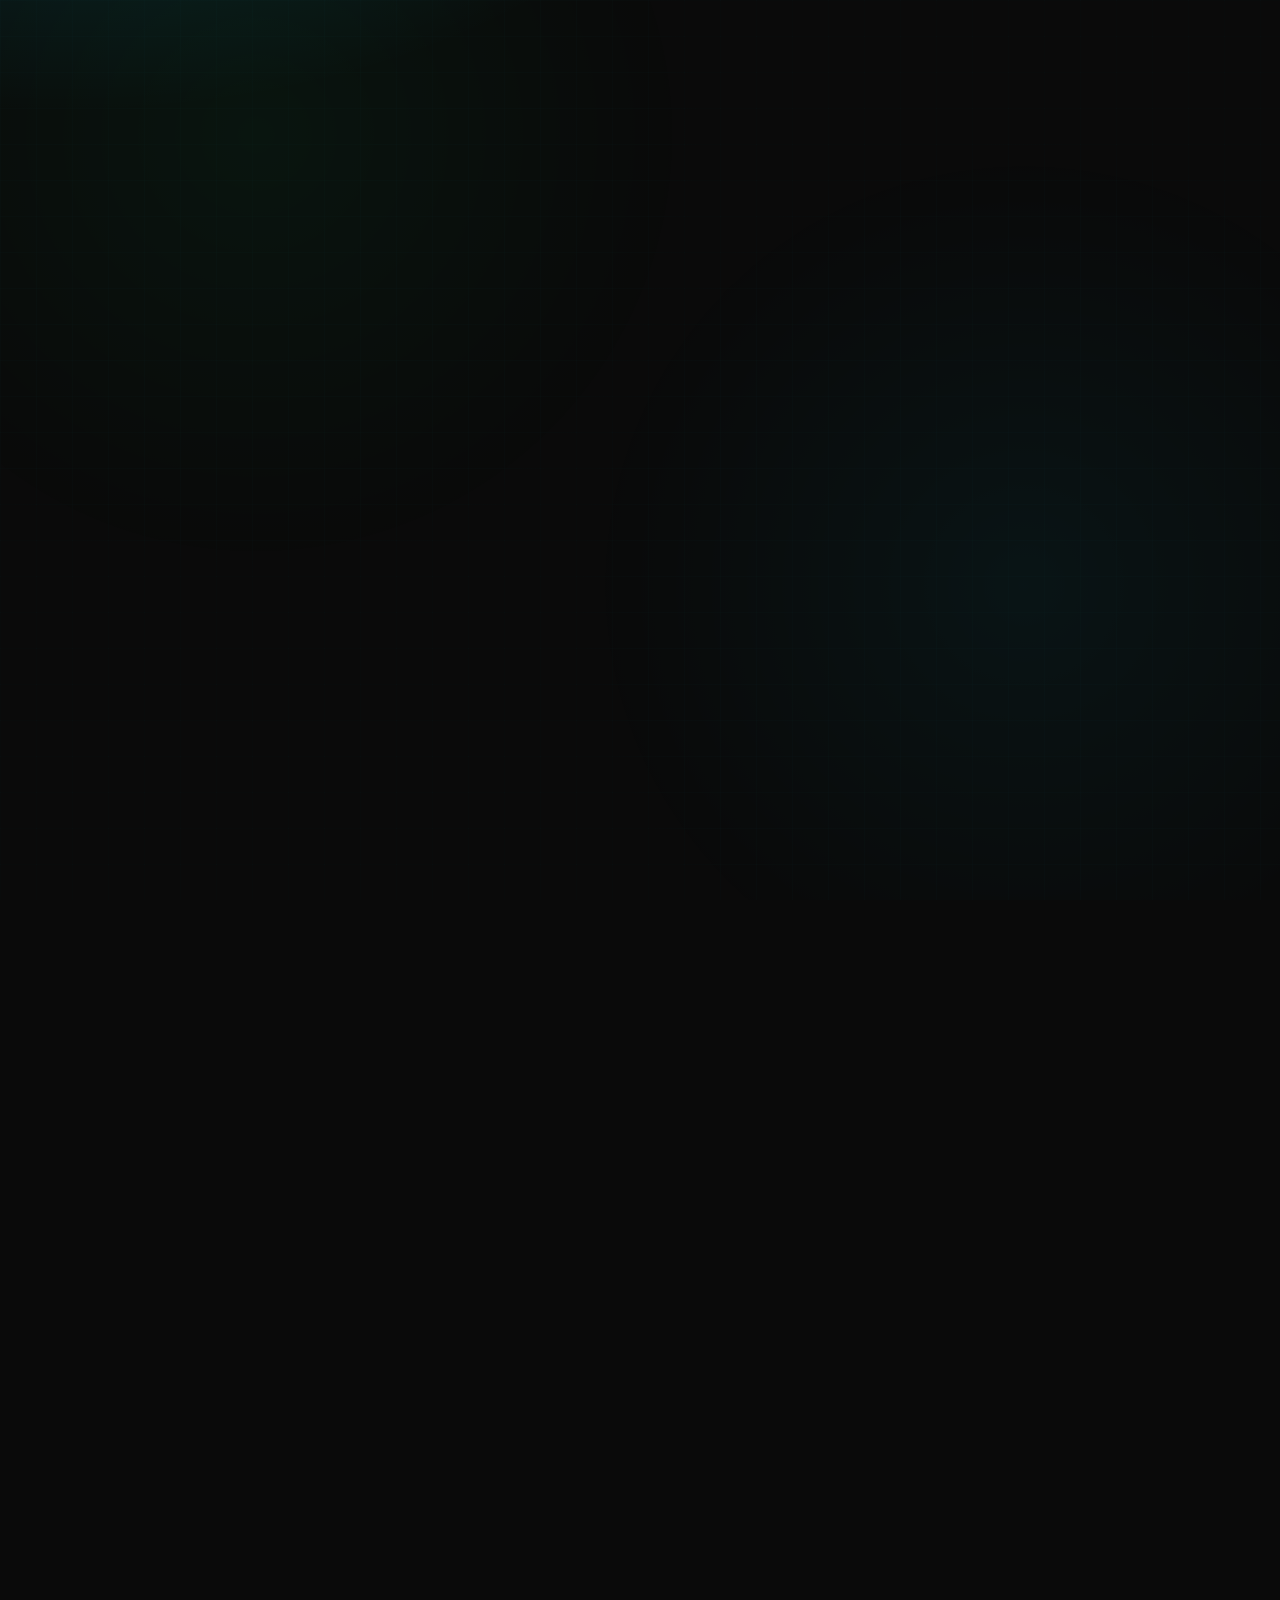
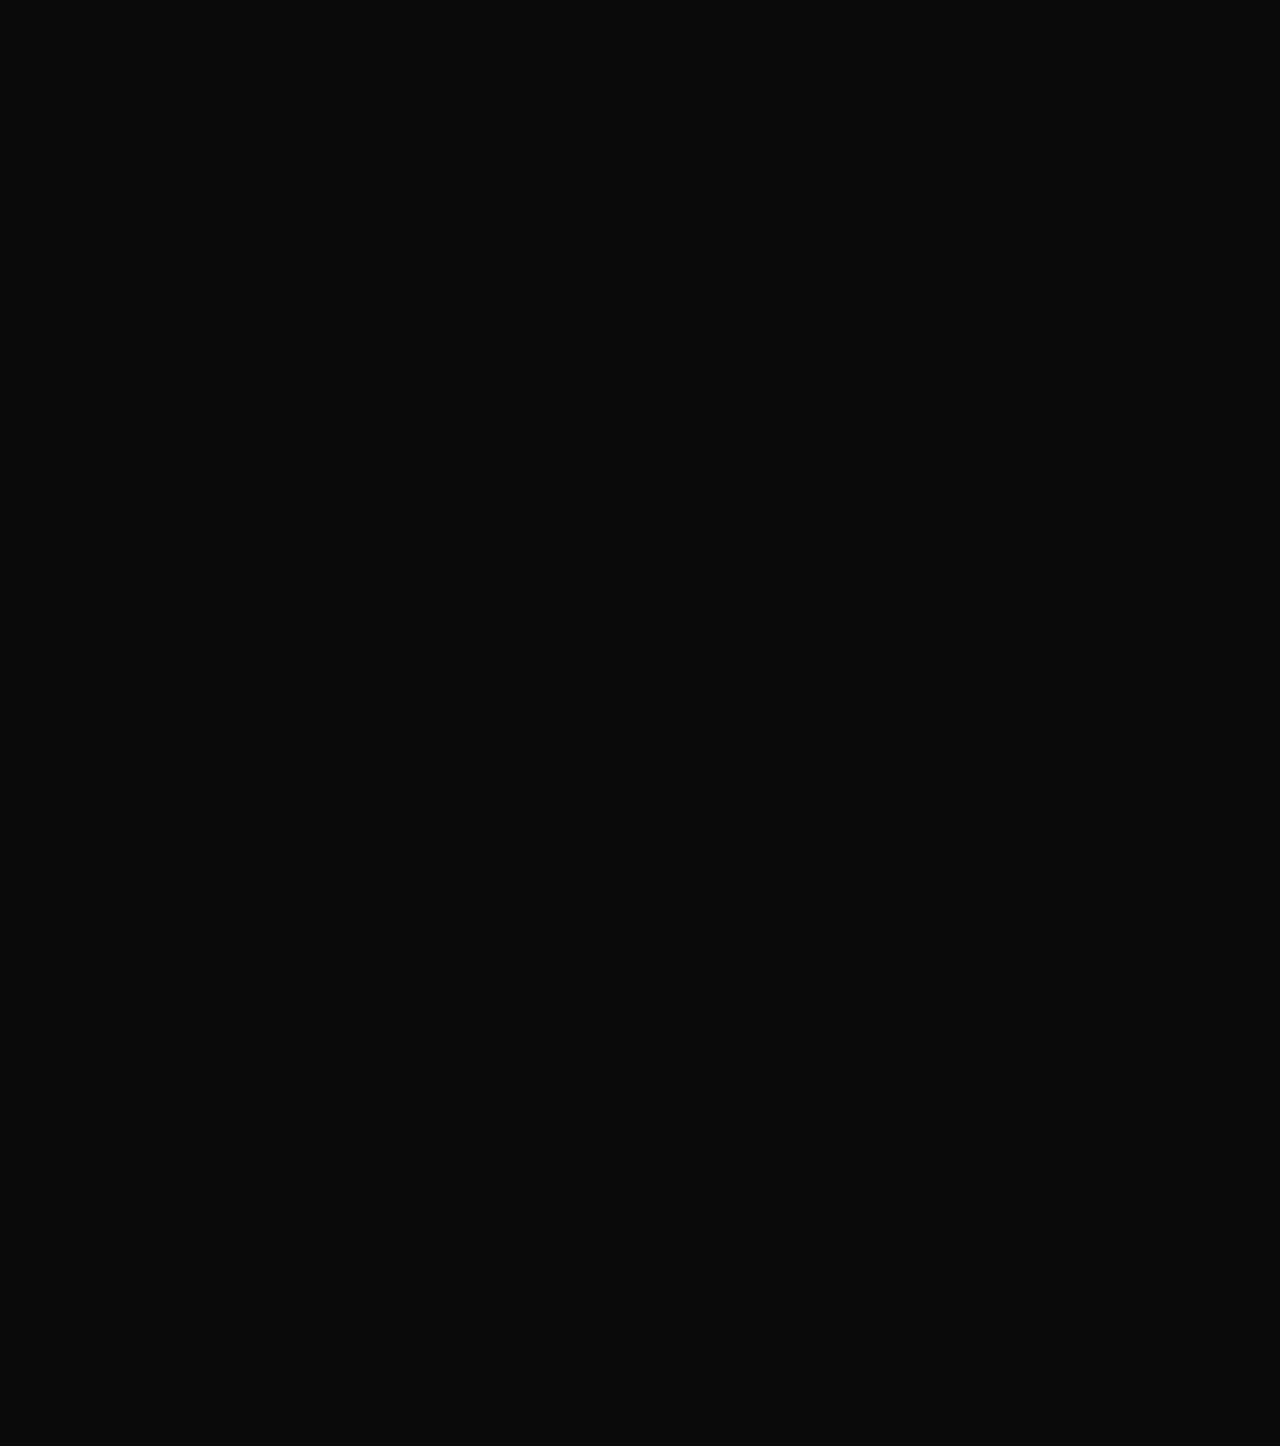
<file: all-online-services/index.html>
<!doctype html>
<html lang="en">
<head>
  <meta charset="utf-8">
  <meta name="viewport" content="width=device-width, initial-scale=1">
  <title>All Online Services | Mahi IT and Cyber Services</title>
  <meta name="description" content="Browse all online IT and government services from Mahi IT and Cyber Services including PAN, passport, certificates, laptop repair, CCTV and web development.">
  <link rel="canonical" href="https://mahiitservices.in/all-online-services">
  <meta name="robots" content="index, follow">
  <link rel="icon" href="/favicon.svg" type="image/svg+xml">
  <meta property="og:title" content="All Online Services | Mahi IT and Cyber Services">
  <meta property="og:description" content="Explore PAN, passport, certificates, laptop repair, CCTV and web services in one place.">
  <meta property="og:url" content="https://mahiitservices.in/all-online-services">
  <meta property="og:type" content="website">
  <link rel="stylesheet" href="/assets/site.css">
  <link rel="stylesheet" href="/assets/cyber-home.css">
  <script type="application/ld+json">
  {
    "@context": "https://schema.org",
    "@type": "LocalBusiness",
    "name": "Mahi IT and Cyber Services",
    "url": "https://mahiitservices.in",
    "telephone": "+919773383276",
    "areaServed": "India",
    "serviceType": [
      "Government Online Services",
      "Cyber Cafe Services",
      "IT Services",
      "Laptop Repair",
      "Web Development"
    ]
  }
  </script>
  <script type="application/ld+json">
  {
    "@context": "https://schema.org",
    "@type": "FAQPage",
    "mainEntity": [
      {
        "@type": "Question",
        "name": "What services can I book from this page?",
        "acceptedAnswer": {
          "@type": "Answer",
          "text": "You can book government services such as PAN, passport, GST and certificates, plus IT services including laptop repair, CCTV installation, and web development."
        }
      },
      {
        "@type": "Question",
        "name": "How do I choose the right service if I am not sure?",
        "acceptedAnswer": {
          "@type": "Answer",
          "text": "Use the search bar to find related services, then contact on WhatsApp. We help you identify the right service and share the exact process."
        }
      },
      {
        "@type": "Question",
        "name": "Do prices vary by service type?",
        "acceptedAnswer": {
          "@type": "Answer",
          "text": "Yes, pricing depends on service complexity, required documents, and correction type. Final charges and timeline are shared before confirmation."
        }
      }
    ]
  }
  </script>
</head>
<body id="top" class="cyber-subpage">
  <div class="cyber-noise" aria-hidden="true"></div>
  <div class="site-wrap">
    <nav class="topbar reveal">
      <a class="brand" href="/">
        <img class="brand-logo" src="/assets/images/logo.jpg" alt="Mahi IT Services logo" loading="eager">
        <span>Mahi IT Services</span>
      </a>
            <button class="menu-toggle" type="button" aria-expanded="false" aria-label="Toggle menu"><span></span><span></span><span></span></button>
  <div class="nav-links">
        <a href="/">Home</a>
        <a href="/all-online-services">All Services</a>
        <a href="/online-services-mumbai">Location Pages</a>
        <a href="#services-faq">FAQ</a>
      </div>
      <a class="cta-link" href="https://wa.me/919773383276?text=Hi%20Vikram%2C%20I%20want%20details%20for%20a%20service" target="_blank" rel="noopener noreferrer">WhatsApp</a>
    </nav>

    <main>
      <section class="hero hero-single reveal delay-1">
        <article class="hero-panel">
          <p class="kicker">All service categories</p>
          <h1>Everything you can book from Mahi IT Services.</h1>
          <p class="lead">Search by service name and connect instantly on WhatsApp for documents, charges and timeline.</p>
          <ul class="hero-tags" aria-label="Service benefits">
            <li><span aria-hidden="true">&#10003;</span> Curated service categories</li>
            <li><span aria-hidden="true">&#128640;</span> Quick apply buttons</li>
            <li><span aria-hidden="true">&#128195;</span> Document guidance included</li>
          </ul>
          <div class="action-row">
            <a class="btn btn-primary" href="https://wa.me/919773383276?text=Hi%20Vikram%2C%20I%20need%20help%20with%20services" target="_blank" rel="noopener noreferrer">Talk to Expert</a>
            <a class="btn btn-ghost" href="/">Back to Home</a>
          </div>
        </article>
      </section>

      <section class="section reveal delay-2">
        <div class="section-head">
          <h2>Service Directory</h2>
          <p>Type a keyword, compare options, and apply instantly.</p>
        </div>
        <div class="search-wrap">
          <input id="allServiceSearch" type="search" placeholder="Search PAN, passport, laptop, CCTV, website..." aria-label="Search all services">
        </div>
        <div id="allServiceGrid" class="card-grid service-grid"></div>
      </section>

      <section class="section reveal delay-3">
        <div class="contact-panel">
          <h2>Need service in a specific area?</h2>
          <p class="lead">Use our location pages for city-specific support and quick contact.</p>
          <div class="locations">
            <a class="location-link" href="/online-services-ghatkopar">Ghatkopar <span>View</span></a>
            <a class="location-link" href="/online-services-mulund">Mulund <span>View</span></a>
            <a class="location-link" href="/online-services-thane">Thane <span>View</span></a>
            <a class="location-link" href="/online-services-kalyan">Kalyan <span>View</span></a>
            <a class="location-link" href="/online-services-kurla">Kurla <span>View</span></a>
            <a class="location-link" href="/online-services-powai">Powai <span>View</span></a>
            <a class="location-link" href="/online-services-bhandup">Bhandup <span>View</span></a>
            <a class="location-link" href="/online-services-dombivli">Dombivli <span>View</span></a>
            <a class="location-link" href="/online-services-navi-mumbai">Navi Mumbai <span>View</span></a>
            <a class="location-link" href="/online-services-mumbai">Mumbai <span>View</span></a>
          </div>
        </div>
      </section>

      <section class="section reveal delay-3" id="testimonials">
        <div class="section-head">
          <h2>Client Testimonials</h2>
          <p>Quick feedback from customers across government and IT service categories.</p>
        </div>
        <div class="testimonial-grid">
          <article class="testimonial-card">
            <div class="testimonial-stars" aria-label="5 star rating">★★★★★</div>
            <p class="testimonial-quote">PAN card correction and GST registration support were both handled with clear updates and no confusion.</p>
            <div class="testimonial-meta">
              <strong class="testimonial-name">Sonal M.</strong>
              <span class="testimonial-role">Dombivli Customer</span>
            </div>
          </article>
          <article class="testimonial-card">
            <div class="testimonial-stars" aria-label="5 star rating">★★★★★</div>
            <p class="testimonial-quote">The all-services page made it easy to pick the right option. Quick WhatsApp response and smooth process.</p>
            <div class="testimonial-meta">
              <strong class="testimonial-name">Vikas T.</strong>
              <span class="testimonial-role">Navi Mumbai Customer</span>
            </div>
          </article>
          <article class="testimonial-card">
            <div class="testimonial-stars" aria-label="5 star rating">★★★★★</div>
            <p class="testimonial-quote">Laptop repair plus CCTV setup was managed on a realistic timeline. Good communication from start to finish.</p>
            <div class="testimonial-meta">
              <strong class="testimonial-name">Kunal R.</strong>
              <span class="testimonial-role">Powai Customer</span>
            </div>
          </article>
        </div>
      </section>

      <section class="section reveal delay-3" id="services-faq">
        <div class="section-head">
          <h2>Service FAQs</h2>
          <p>Helpful answers before you inquire.</p>
        </div>
        <div class="faq-grid">
          <article class="faq-item">
            <h3>What services can I book here?</h3>
            <p>You can book PAN, passport, GST, certificate support, laptop and PC repair, CCTV setup, and website services.</p>
          </article>
          <article class="faq-item">
            <h3>How do I choose the right service?</h3>
            <p>Search by keyword, then message us on WhatsApp. We guide you to the correct process based on your requirement.</p>
          </article>
          <article class="faq-item">
            <h3>Do prices vary by request?</h3>
            <p>Yes. Prices depend on the specific service and case type. We confirm exact charges and timeline before starting.</p>
          </article>
        </div>
</section>
    </main>

    <footer class="site-footer reveal delay-3">
      <h3>Mahi IT Services</h3>
      <p>Government forms, cyber services and IT support under one trusted team.</p>
      <div class="socials">
        <a href="https://wa.me/919773383276?text=Hi%20Vikram%2C%20I%20need%20help%20with%20services" target="_blank" rel="noopener noreferrer">WhatsApp</a>
        <a href="https://www.instagram.com/mahiitservices.in" target="_blank" rel="noopener noreferrer">Instagram</a>
        <a href="https://www.facebook.com/people/Mahi-It-Services/61587273826035/" target="_blank" rel="noopener noreferrer">Facebook</a>
        <a href="https://www.linkedin.com/company/mahi-it-services" target="_blank" rel="noopener noreferrer">LinkedIn</a>
      </div>
    </footer>
  </div>

  <script>
    const categoryTone = {
      Government: "tone-gov",
      Cyber: "tone-cyber",
      IT: "tone-it"
    };

    const allServices = [
      { category: "Government", name: "New PAN Card", details: "Application and document verification", price: "INR 250", icon: "&#128179;" },
      { category: "Government", name: "PAN Card Correction", details: "Correction for name, DOB and address", price: "INR 350", icon: "&#9998;" },
      { category: "Government", name: "Passport Assistance", details: "Fresh and renewal application support", price: "From INR 1600", icon: "&#128706;" },
      { category: "Government", name: "GST Registration", details: "New GST setup and onboarding", price: "From INR 800", icon: "&#128209;" },
      { category: "Government", name: "Shop Act and Gumasta", details: "Shop and establishment registration", price: "From INR 800", icon: "&#127970;" },
      { category: "Government", name: "Income Certificate", details: "Income proof guidance and filing", price: "INR 250", icon: "&#128176;" },
      { category: "Government", name: "Ration Card Services", details: "New, update and correction support", price: "From INR 300", icon: "&#127968;" },
      { category: "Cyber", name: "Digital Signature DSC", details: "DSC token and validation workflow", price: "From INR 1000", icon: "&#128274;" },
      { category: "Cyber", name: "Police Clearance PCC", details: "PCC filing support and process guidance", price: "INR 300", icon: "&#128737;" },
      { category: "Cyber", name: "PF and UAN Withdrawal", details: "EPFO and UAN claim assistance", price: "From INR 500", icon: "&#128221;" },
      { category: "IT", name: "Laptop and PC Repair", details: "Hardware fixes and software troubleshooting", price: "Visit from INR 500", icon: "&#128187;" },
      { category: "IT", name: "Windows and Office Setup", details: "OS installation and driver setup", price: "From INR 500", icon: "&#128421;" },
      { category: "IT", name: "SSD and RAM Upgrade", details: "Laptop speed and performance upgrade", price: "Part cost plus service", icon: "&#128451;" },
      { category: "IT", name: "CCTV Installation", details: "Home and office camera setup", price: "On visit", icon: "&#128249;" },
      { category: "IT", name: "Web Development", details: "Business website and local SEO setup", price: "From INR 5000", icon: "&#127760;" },
      { category: "IT", name: "Data Base Services", details: "Database setup, support and management services", price: "Visit Website", icon: "&#128190;", link: "https://db-services.mahiitservices.in/" }
    ];

    function getServiceIconType(item) {
      const name = item.name.toLowerCase();
      if (name.includes("pan") && name.includes("correction")) return "edit";
      if (name.includes("pan")) return "id";
      if (name.includes("passport")) return "passport";
      if (name.includes("gst")) return "doc";
      if (name.includes("income") || name.includes("certificate")) return "certificate";
      if (name.includes("ration")) return "home";
      if (name.includes("digital signature")) return "key";
      if (name.includes("police")) return "shield";
      if (name.includes("pf") || name.includes("uan")) return "bank";
      if (name.includes("laptop") || name.includes("pc")) return "laptop";
      if (name.includes("windows") || name.includes("office")) return "monitor";
      if (name.includes("ssd") || name.includes("ram")) return "chip";
      if (name.includes("cctv")) return "camera";
      if (name.includes("web")) return "globe";
      return item.category === "Cyber" ? "shield" : item.category === "IT" ? "monitor" : "id";
    }

    function drawServices(value) {
      const term = (value || "").toLowerCase().trim();
      const matches = allServices.filter((item) => {
        return item.name.toLowerCase().includes(term) || item.category.toLowerCase().includes(term) || item.details.toLowerCase().includes(term);
      });

      const grid = document.getElementById("allServiceGrid");
      if (!matches.length) {
        grid.innerHTML = "<article class=\"card\"><h3>No service matched</h3><p>Try another keyword or message us directly.</p></article>";
        return;
      }

      grid.innerHTML = matches.map((item) => {
        const text = encodeURIComponent("Hi Vikram, I am interested in " + item.name);
        const actionLink = item.link || ("https://wa.me/919773383276?text=" + text);
        const actionLabel = item.link ? "Visit" : "Apply";
        const tone = categoryTone[item.category] || "tone-it";
        const iconType = getServiceIconType(item);
        return `
          <article class="card service-card ${tone}">
            <div class="service-card-link">
              <span class="service-badge service-badge-${iconType}" aria-hidden="true"></span>
              <span class="service-category">${item.category}</span>
              <h3>${item.name}</h3>
              <span class="service-price">${item.price}</span>
              <a class="service-apply-btn" href="${actionLink}" target="_blank" rel="noopener noreferrer">${actionLabel}</a>
            </div>
          </article>
        `;
      }).join("");
    }

    document.getElementById("allServiceSearch").addEventListener("input", function (event) {
      drawServices(event.target.value);
    });

    drawServices("");
  </script>
  <a class="back-to-top-float" href="#top" aria-label="Back to Top" title="Back to Top">&uarr;</a>

  <div class="mobile-cta" aria-label="Quick contact actions">
    <div class="mobile-cta-inner">
      <a class="mobile-cta-link mobile-cta-call" href="tel:+919773383276">Call Now</a>
      <a class="mobile-cta-link mobile-cta-wa" href="https://wa.me/919773383276?text=Hi%20Vikram%2C%20I%20need%20help%20with%20services" target="_blank" rel="noopener noreferrer">WhatsApp</a>
    </div>
  </div>
  <script src="/assets/site.js" defer></script>
</body>
</html>
</file>
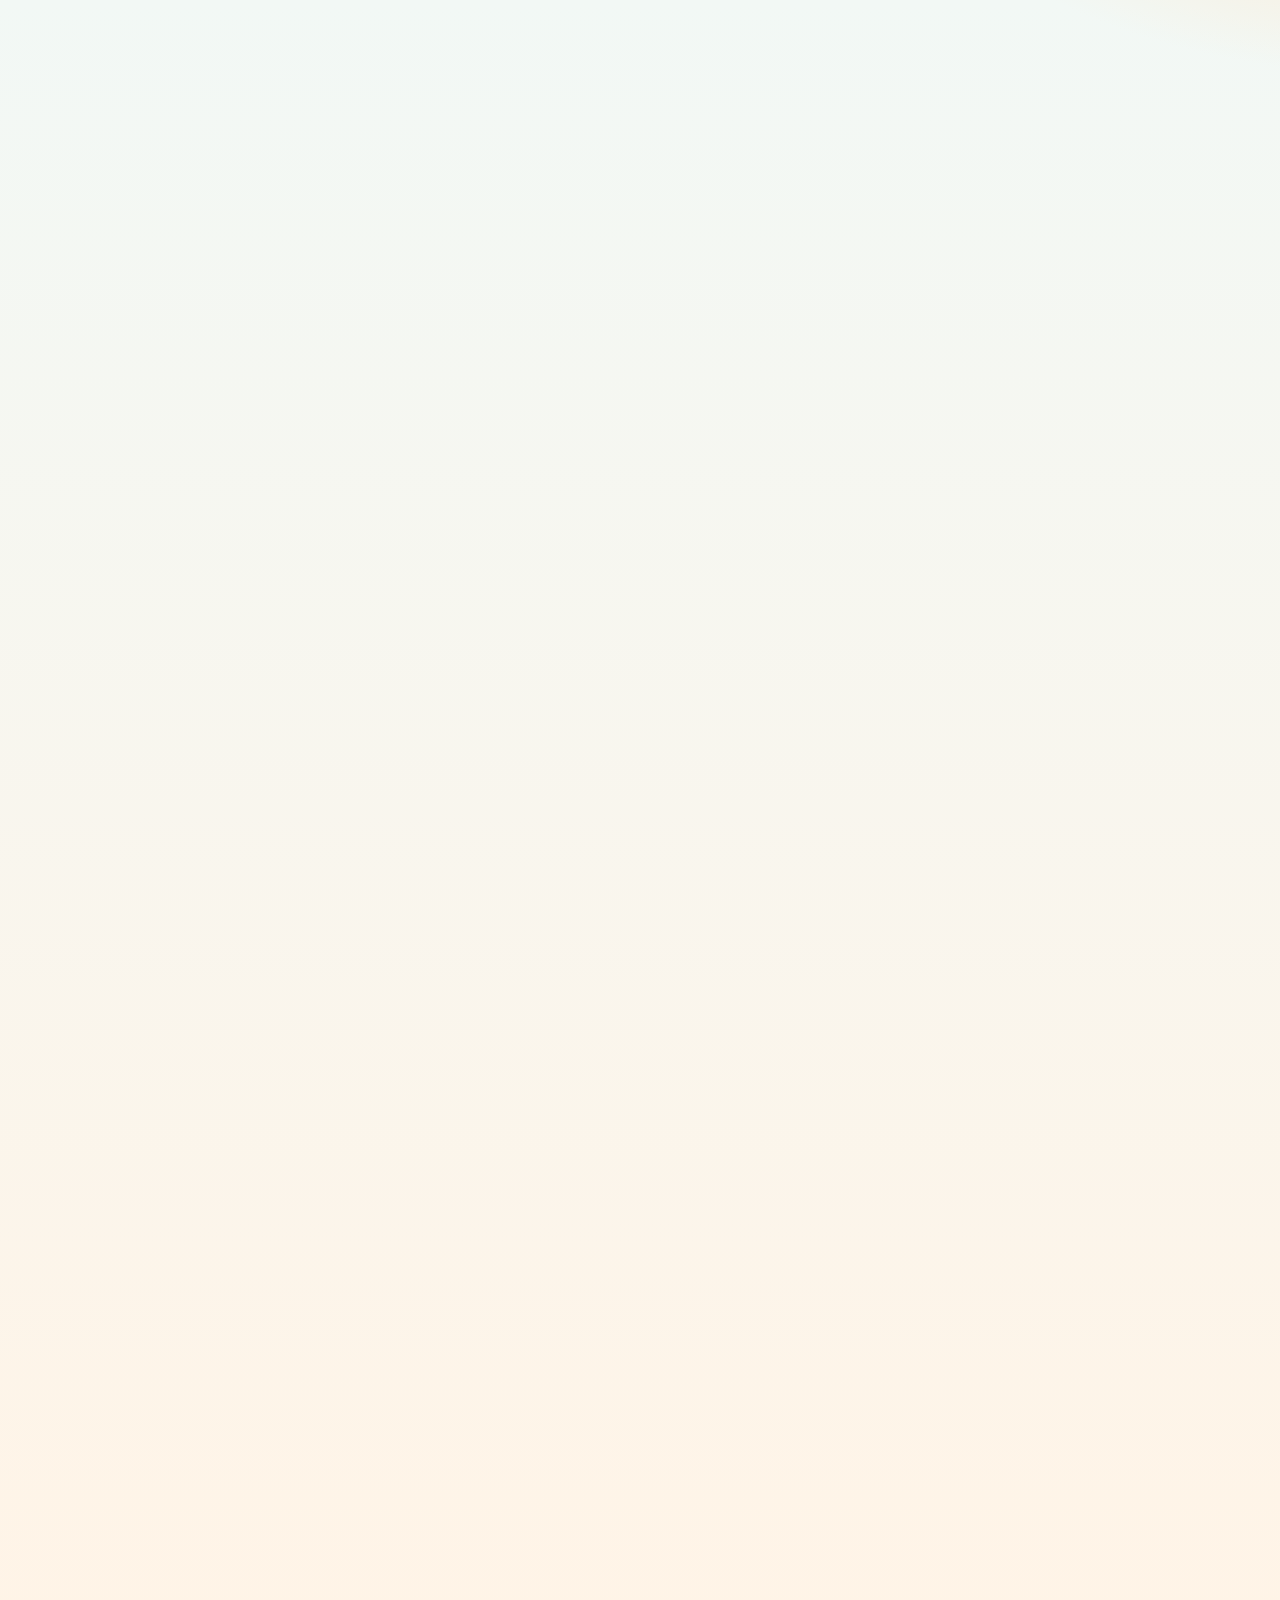
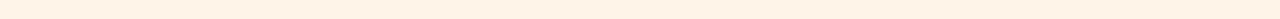
<file: online-services-bhandup/index.html>
<!doctype html>
<html lang="en">
<head>
  <meta charset="utf-8">
  <meta name="viewport" content="width=device-width, initial-scale=1">
  <title>Online Services in Bhandup | Mahi IT and Cyber Services</title>
  <meta name="description" content="Trusted online IT and government services in Bhandup including PAN, passport support, certificates, laptop repair and CCTV installation.">
  <link rel="canonical" href="https://mahiitservices.in/online-services-bhandup">
  <meta name="robots" content="index, follow">
  <link rel="icon" href="/favicon.svg" type="image/svg+xml">
  <meta property="og:title" content="Online Services in Bhandup | Mahi IT and Cyber Services">
  <meta property="og:description" content="PAN, passport and IT services available in Bhandup with WhatsApp support.">
  <meta property="og:type" content="website">
  <meta property="og:url" content="https://mahiitservices.in/online-services-bhandup">
  <link rel="stylesheet" href="/assets/site.css">
  <script type="application/ld+json">
  {
    "@context": "https://schema.org",
    "@type": "LocalBusiness",
    "name": "Mahi IT and Cyber Services",
    "areaServed": "Bhandup",
    "url": "https://mahiitservices.in/online-services-bhandup",
    "telephone": "+919773383276",
    "serviceType": ["Government Online Services", "IT Services", "Cyber Cafe Services"]
  }
  </script>
    <script type="application/ld+json">
  {
    "@context": "https://schema.org",
    "@type": "FAQPage",
    "mainEntity": [
      {
        "@type": "Question",
        "name": "Which online services are available in Bhandup?",
        "acceptedAnswer": {
          "@type": "Answer",
          "text": "In Bhandup, Mahi IT Services provides PAN card services, passport assistance, certificate support, GST work, laptop and PC repair, CCTV installation, and web support."
        }
      },
      {
        "@type": "Question",
        "name": "How can I book a service in Bhandup?",
        "acceptedAnswer": {
          "@type": "Answer",
          "text": "You can book quickly by calling +91 97733 83276 or sending a WhatsApp message. We share the document checklist, charges, and expected turnaround time."
        }
      },
      {
        "@type": "Question",
        "name": "What documents are usually needed for PAN or passport work in Bhandup?",
        "acceptedAnswer": {
          "@type": "Answer",
          "text": "Typical documents include Aadhaar card, address proof, and passport-size photos. For corrections or special cases, exact requirements are confirmed after review."
        }
      }
    ]
  }
  </script>
</head>
<body id="top">
  <div class="site-wrap">
    <nav class="topbar reveal">
      <a class="brand" href="/">
        <img class="brand-logo" src="/assets/images/logo.jpg" alt="Mahi IT Services logo" loading="eager">
        <span>Mahi IT Services</span>
      </a>
            <button class="menu-toggle" type="button" aria-expanded="false" aria-label="Toggle menu"><span></span><span></span><span></span></button>
  <div class="nav-links">
        <a href="/">Home</a>
        <a href="/all-online-services">All Services</a>
        <a href="/online-services-mumbai">Locations</a>
      </div>
      <a class="cta-link" href="https://wa.me/919773383276?text=I%20need%20services%20in%20Bhandup" target="_blank" rel="noopener noreferrer">WhatsApp</a>
    </nav>

    <main>
      <section class="hero hero-single reveal delay-1">
        <article class="hero-panel">
          <p class="kicker">Service Area: Bhandup</p>
          <h1>Online Services in Bhandup</h1>
          <p class="lead">Mahi IT and Cyber Services supports Bhandup residents with PAN processing, passport help, certificate applications, laptop repair and CCTV setup.</p>
          <div class="action-row">
            <a class="btn btn-primary" href="https://wa.me/919773383276?text=I%20need%20services%20in%20Bhandup" target="_blank" rel="noopener noreferrer">Start on WhatsApp</a>
            <a class="btn btn-ghost" href="tel:+919773383276">Call Now</a>
          </div>
        </article>
      </section>

      <section class="section reveal delay-2">
        <div class="section-head">
          <h2>Most Requested Services in Bhandup</h2>
          <p>Fast support for both government and IT needs.</p>
        </div>
        <div class="card-grid">
          <article class="card">
            <span class="pill">Government</span>
            <h3>PAN Card New and Correction</h3>
            <p>Application, update and document verification support.</p>
          </article>
          <article class="card">
            <span class="pill">Government</span>
            <h3>Passport and PCC Support</h3>
            <p>Fresh passport, renewal and police clearance guidance.</p>
          </article>
          <article class="card">
            <span class="pill">IT</span>
            <h3>Laptop and PC Repair</h3>
            <p>Hardware troubleshooting, Windows setup and upgrades.</p>
          </article>
          <article class="card">
            <span class="pill">IT</span>
            <h3>CCTV and Web Support</h3>
            <p>Security camera installation and website setup.</p>
          </article>
        </div>
      </section>

      <section class="section reveal delay-3">
        <div class="contact-panel">
          <h2>Need another service in Bhandup?</h2>
          <p class="lead">Message your requirement and we will share required documents, charges and turnaround time.</p>
          <div class="action-row">
            <a class="btn btn-primary" href="https://wa.me/919773383276?text=I%20need%20services%20in%20Bhandup" target="_blank" rel="noopener noreferrer">Send on WhatsApp</a>
            <a class="btn btn-ghost" href="/all-online-services">View Full Service List</a>
          </div>
        </div>
      </section>

      <section class="section reveal delay-3">
        <div class="section-head">
          <h2>Nearby Location Pages</h2>
          <p>Explore service coverage near your area.</p>
        </div>
        <div class="locations">
          <a class="location-link" href="/online-services-ghatkopar">Ghatkopar <span>View</span></a>
          <a class="location-link" href="/online-services-mulund">Mulund <span>View</span></a>
          <a class="location-link" href="/online-services-thane">Thane <span>View</span></a>
          <a class="location-link" href="/online-services-kalyan">Kalyan <span>View</span></a>
          <a class="location-link" href="/online-services-kurla">Kurla <span>View</span></a>
          <a class="location-link" href="/online-services-powai">Powai <span>View</span></a>
          <a class="location-link" href="/online-services-bhandup">Bhandup <span>View</span></a>
          <a class="location-link" href="/online-services-dombivli">Dombivli <span>View</span></a>
          <a class="location-link" href="/online-services-navi-mumbai">Navi Mumbai <span>View</span></a>
          <a class="location-link" href="/online-services-mumbai">Mumbai <span>View</span></a>
        </div>
      </section>
    </main>

                <section class="section reveal delay-3" id="city-faq">
        <div class="section-head">
          <h2>Frequently Asked Questions in Bhandup</h2>
          <p>Quick answers before you book.</p>
        </div>
        <div class="faq-grid">
          <article class="faq-item">
            <h3>Which online services are available in Bhandup?</h3>
            <p>We handle PAN card services, passport assistance, certificates, GST support, laptop and PC repair, CCTV installation, and web services in Bhandup.</p>
          </article>
          <article class="faq-item">
            <h3>How can I book a service in Bhandup?</h3>
            <p>Use the WhatsApp button or call directly. We will share required documents, pricing, and timeline based on your request.</p>
          </article>
          <article class="faq-item">
            <h3>What documents are usually needed for PAN or passport work?</h3>
            <p>Most requests need Aadhaar card, address proof, and photos. For correction cases, we provide an exact city-specific checklist.</p>
          </article>
        </div>
</section>
      <footer class="site-footer reveal delay-3">
      <h3>Mahi IT Services</h3>
      <p>Digital government and IT support for Bhandup and nearby areas.</p>
      <div class="socials">
        <a href="https://wa.me/919773383276?text=I%20need%20services%20in%20Bhandup" target="_blank" rel="noopener noreferrer">WhatsApp</a>
        <a href="https://www.instagram.com/mahiitservices.in" target="_blank" rel="noopener noreferrer">Instagram</a>
        <a href="https://www.facebook.com/people/Mahi-It-Services/61587273826035/" target="_blank" rel="noopener noreferrer">Facebook</a>
        <a href="https://www.linkedin.com/company/mahi-it-services" target="_blank" rel="noopener noreferrer">LinkedIn</a>
      </div>
    </footer>
  </div>
  <a class="back-to-top-float" href="#top" aria-label="Back to Top" title="Back to Top">&uarr;</a>

  <div class="mobile-cta" aria-label="Quick contact actions">
    <div class="mobile-cta-inner">
      <a class="mobile-cta-link mobile-cta-call" href="tel:+919773383276">Call Now</a>
      <a class="mobile-cta-link mobile-cta-wa" href="https://wa.me/919773383276?text=I%20need%20services%20in%20Bhandup" target="_blank" rel="noopener noreferrer">WhatsApp</a>
    </div>
  </div>
  <script src="/assets/site.js" defer></script>
</body>
</html>
</file>
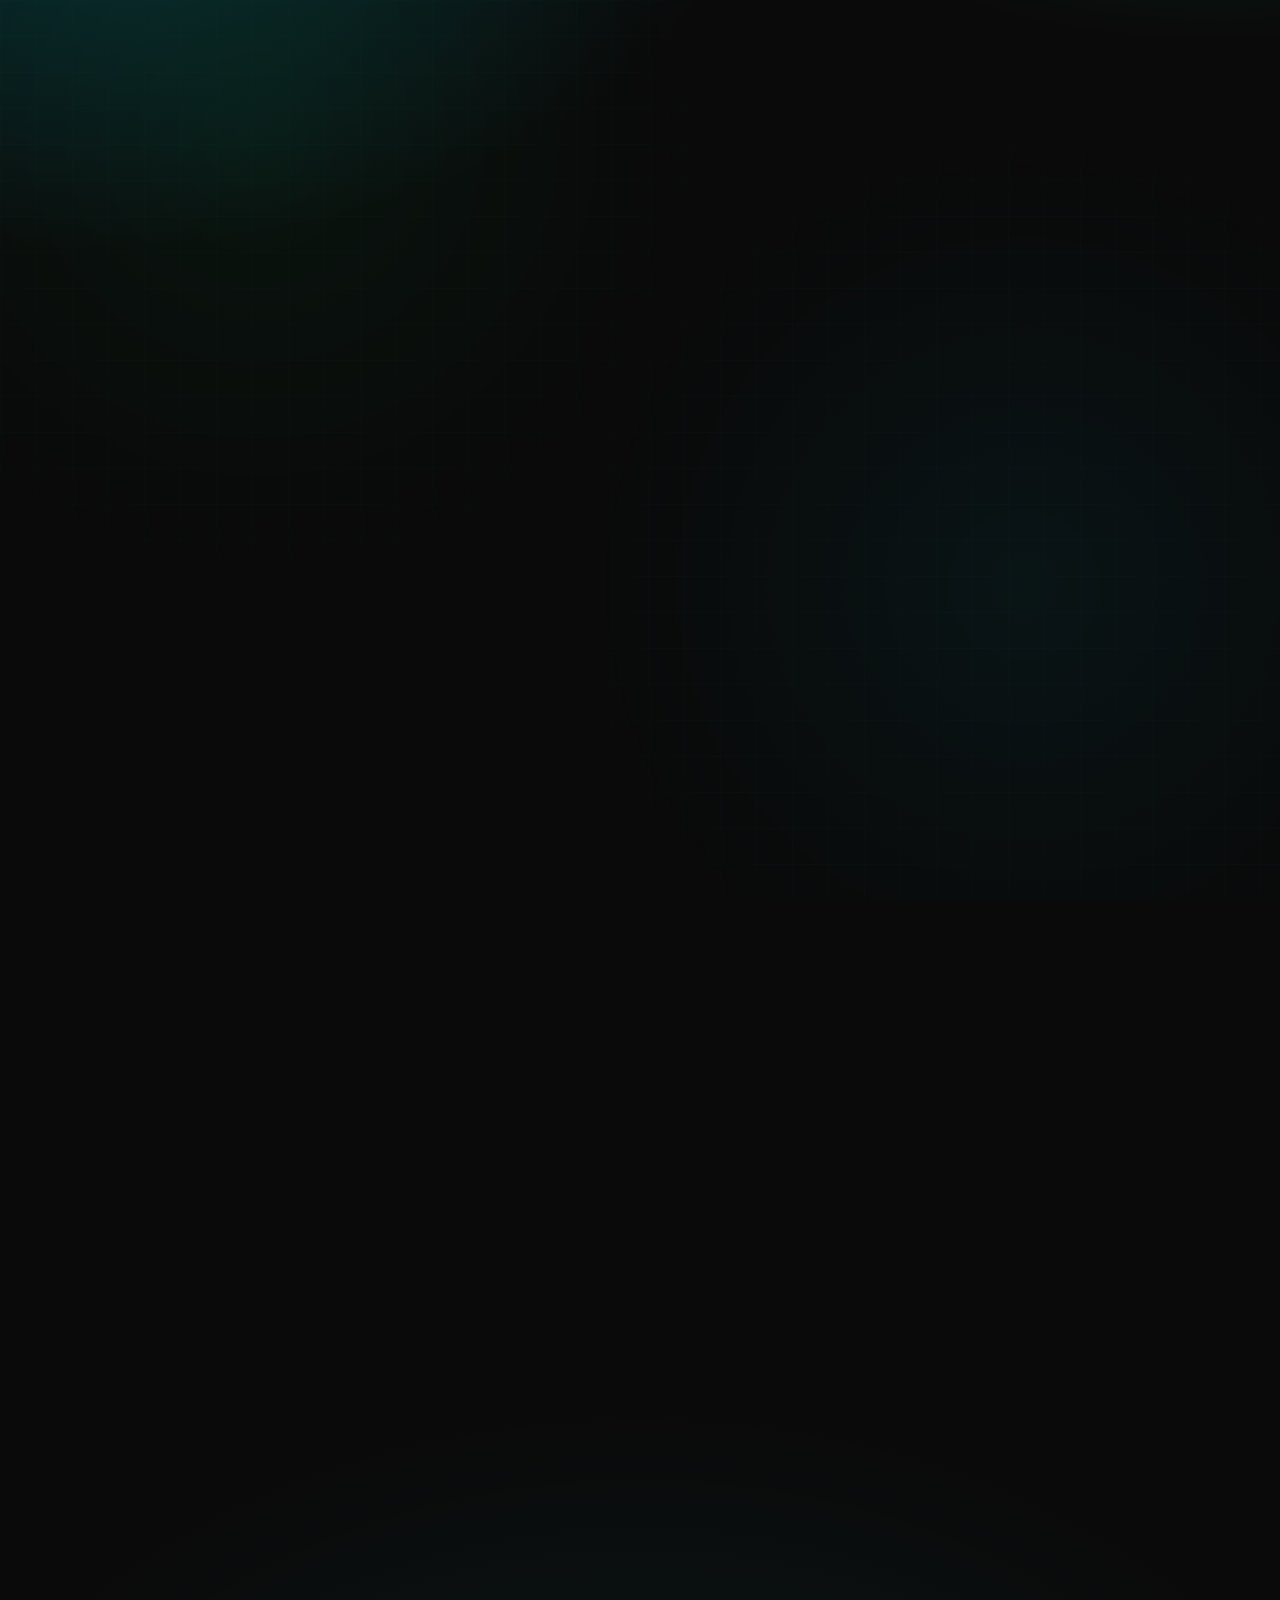
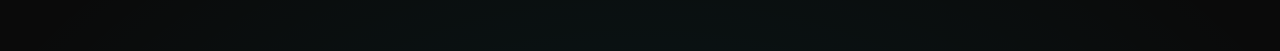
<file: online-services-dombivli/index.html>
<!doctype html>
<html lang="en">
<head>
  <meta charset="utf-8">
  <meta name="viewport" content="width=device-width, initial-scale=1">
  <title>Online Services in Dombivli | Mahi IT and Cyber Services</title>
  <meta name="description" content="Local online IT and government services in Dombivli including PAN, passport assistance, certificates, laptop repair and CCTV installation.">
  <link rel="canonical" href="https://mahiitservices.in/online-services-dombivli">
  <meta name="robots" content="index, follow">
  <link rel="icon" href="/favicon.svg" type="image/svg+xml">
  <meta property="og:title" content="Online Services in Dombivli | Mahi IT and Cyber Services">
  <meta property="og:description" content="PAN, passport and IT services available in Dombivli with WhatsApp support.">
  <meta property="og:type" content="website">
  <meta property="og:url" content="https://mahiitservices.in/online-services-dombivli">
  <link rel="stylesheet" href="/assets/site.css">
  <link rel="stylesheet" href="/assets/cyber-home.css">
  <script type="application/ld+json">
  {
    "@context": "https://schema.org",
    "@type": "LocalBusiness",
    "name": "Mahi IT and Cyber Services",
    "areaServed": "Dombivli",
    "url": "https://mahiitservices.in/online-services-dombivli",
    "telephone": "+919773383276",
    "serviceType": ["Government Online Services", "IT Services", "Cyber Cafe Services"]
  }
  </script>
    <script type="application/ld+json">
  {
    "@context": "https://schema.org",
    "@type": "FAQPage",
    "mainEntity": [
      {
        "@type": "Question",
        "name": "Which online services are available in Dombivli?",
        "acceptedAnswer": {
          "@type": "Answer",
          "text": "In Dombivli, Mahi IT Services provides PAN card services, passport assistance, certificate support, GST work, laptop and PC repair, CCTV installation, and web support."
        }
      },
      {
        "@type": "Question",
        "name": "How can I book a service in Dombivli?",
        "acceptedAnswer": {
          "@type": "Answer",
          "text": "You can book quickly by calling +91 97733 83276 or sending a WhatsApp message. We share the document checklist, charges, and expected turnaround time."
        }
      },
      {
        "@type": "Question",
        "name": "What documents are usually needed for PAN or passport work in Dombivli?",
        "acceptedAnswer": {
          "@type": "Answer",
          "text": "Typical documents include Aadhaar card, address proof, and passport-size photos. For corrections or special cases, exact requirements are confirmed after review."
        }
      }
    ]
  }
  </script>
</head>
<body id="top" class="cyber-subpage">
  <div class="cyber-noise" aria-hidden="true"></div>
  <div class="site-wrap">
    <nav class="topbar reveal">
      <a class="brand" href="/">
        <img class="brand-logo" src="/assets/images/logo.jpg" alt="Mahi IT Services logo" loading="eager">
        <span>Mahi IT Services</span>
      </a>
            <button class="menu-toggle" type="button" aria-expanded="false" aria-label="Toggle menu"><span></span><span></span><span></span></button>
  <div class="nav-links">
        <a href="/">Home</a>
        <a href="/all-online-services">All Services</a>
        <a href="/online-services-mumbai">Locations</a>
      </div>
      <a class="cta-link" href="https://wa.me/919773383276?text=I%20need%20services%20in%20Dombivli" target="_blank" rel="noopener noreferrer">WhatsApp</a>
    </nav>

    <main>
      <section class="hero hero-single reveal delay-1">
        <article class="hero-panel">
          <p class="kicker">Service Area: Dombivli</p>
          <h1>Online Services in Dombivli</h1>
          <p class="lead">Residents of Dombivli can get fast support for PAN card, passport, certificates and IT services with direct WhatsApp coordination.</p>
          <div class="action-row">
            <a class="btn btn-primary" href="https://wa.me/919773383276?text=I%20need%20services%20in%20Dombivli" target="_blank" rel="noopener noreferrer">Start on WhatsApp</a>
            <a class="btn btn-ghost" href="tel:+919773383276">Call Now</a>
          </div>
        </article>
      </section>

      <section class="section reveal delay-2">
        <div class="section-head">
          <h2>Most Requested Services in Dombivli</h2>
          <p>Fast support for both government and IT needs.</p>
        </div>
        <div class="card-grid">
          <article class="card">
            <span class="pill">Government</span>
            <h3>PAN Card New and Correction</h3>
            <p>Application, update and document verification support.</p>
          </article>
          <article class="card">
            <span class="pill">Government</span>
            <h3>Passport and PCC Support</h3>
            <p>Fresh passport, renewal and police clearance guidance.</p>
          </article>
          <article class="card">
            <span class="pill">IT</span>
            <h3>Laptop and PC Repair</h3>
            <p>Hardware troubleshooting, Windows setup and upgrades.</p>
          </article>
          <article class="card">
            <span class="pill">IT</span>
            <h3>CCTV and Web Support</h3>
            <p>Security camera installation and website setup.</p>
          </article>
        </div>
      </section>

      <section class="section reveal delay-3">
        <div class="contact-panel">
          <h2>Need another service in Dombivli?</h2>
          <p class="lead">Message your requirement and we will share required documents, charges and turnaround time.</p>
          <div class="action-row">
            <a class="btn btn-primary" href="https://wa.me/919773383276?text=I%20need%20services%20in%20Dombivli" target="_blank" rel="noopener noreferrer">Send on WhatsApp</a>
            <a class="btn btn-ghost" href="/all-online-services">View Full Service List</a>
          </div>
        </div>
      </section>

      <section class="section reveal delay-3">
        <div class="section-head">
          <h2>Nearby Location Pages</h2>
          <p>Explore service coverage near your area.</p>
        </div>
        <div class="locations">
          <a class="location-link" href="/online-services-ghatkopar">Ghatkopar <span>View</span></a>
          <a class="location-link" href="/online-services-mulund">Mulund <span>View</span></a>
          <a class="location-link" href="/online-services-thane">Thane <span>View</span></a>
          <a class="location-link" href="/online-services-kalyan">Kalyan <span>View</span></a>
          <a class="location-link" href="/online-services-kurla">Kurla <span>View</span></a>
          <a class="location-link" href="/online-services-powai">Powai <span>View</span></a>
          <a class="location-link" href="/online-services-bhandup">Bhandup <span>View</span></a>
          <a class="location-link" href="/online-services-dombivli">Dombivli <span>View</span></a>
          <a class="location-link" href="/online-services-navi-mumbai">Navi Mumbai <span>View</span></a>
          <a class="location-link" href="/online-services-mumbai">Mumbai <span>View</span></a>
        </div>
      </section>
    </main>

                <section class="section reveal delay-3" id="city-faq">
        <div class="section-head">
          <h2>Frequently Asked Questions in Dombivli</h2>
          <p>Quick answers before you book.</p>
        </div>
        <div class="faq-grid">
          <article class="faq-item">
            <h3>Which online services are available in Dombivli?</h3>
            <p>We handle PAN card services, passport assistance, certificates, GST support, laptop and PC repair, CCTV installation, and web services in Dombivli.</p>
          </article>
          <article class="faq-item">
            <h3>How can I book a service in Dombivli?</h3>
            <p>Use the WhatsApp button or call directly. We will share required documents, pricing, and timeline based on your request.</p>
          </article>
          <article class="faq-item">
            <h3>What documents are usually needed for PAN or passport work?</h3>
            <p>Most requests need Aadhaar card, address proof, and photos. For correction cases, we provide an exact city-specific checklist.</p>
          </article>
        </div>
</section>
      <footer class="site-footer reveal delay-3">
      <h3>Mahi IT Services</h3>
      <p>Digital government and IT support for Dombivli and nearby areas.</p>
      <div class="socials socials-icons">
        <a href="https://wa.me/919773383276?text=I%20need%20services%20in%20Dombivli" target="_blank" rel="noopener noreferrer" aria-label="WhatsApp Mahi IT Services">
          <span class="social-icon" aria-hidden="true">
            <svg viewBox="0 0 24 24" xmlns="http://www.w3.org/2000/svg"><path d="M20.52 3.48A11.82 11.82 0 0 0 12.03 0C5.48 0 .16 5.32.16 11.87c0 2.1.55 4.16 1.6 5.98L0 24l6.32-1.66a11.88 11.88 0 0 0 5.7 1.46h.01c6.54 0 11.86-5.32 11.86-11.87 0-3.17-1.23-6.15-3.47-8.45ZM12.03 21.8h-.01a9.86 9.86 0 0 1-5.03-1.38l-.36-.21-3.75.99 1-3.65-.23-.38a9.85 9.85 0 0 1-1.51-5.27c0-5.45 4.44-9.88 9.9-9.88a9.8 9.8 0 0 1 7.03 2.9 9.82 9.82 0 0 1 2.87 7c0 5.45-4.44 9.88-9.9 9.88Zm5.42-7.4c-.3-.15-1.77-.88-2.05-.98-.28-.1-.48-.15-.68.15-.2.3-.78.98-.95 1.18-.18.2-.35.22-.66.08-.3-.15-1.27-.47-2.41-1.5-.9-.8-1.5-1.8-1.67-2.1-.18-.3-.02-.47.13-.62.14-.14.3-.35.45-.53.16-.18.2-.3.3-.5.1-.2.05-.38-.03-.53-.08-.15-.68-1.64-.93-2.25-.25-.6-.5-.52-.68-.53h-.58c-.2 0-.53.08-.8.38-.28.3-1.05 1.03-1.05 2.5s1.07 2.9 1.22 3.1c.15.2 2.1 3.2 5.1 4.48.72.31 1.28.5 1.72.64.72.23 1.38.2 1.9.12.58-.09 1.77-.72 2.02-1.42.25-.7.25-1.3.18-1.42-.08-.12-.28-.2-.58-.35Z"/></svg>
          </span>
          <span class="social-label">WhatsApp</span>
        </a>
        <a href="https://www.instagram.com/mahiitservices.in" target="_blank" rel="noopener noreferrer" aria-label="Instagram Mahi IT Services">
          <span class="social-icon" aria-hidden="true">
            <svg viewBox="0 0 24 24" xmlns="http://www.w3.org/2000/svg"><path d="M16.5 2h-9A5.5 5.5 0 0 0 2 7.5v9A5.5 5.5 0 0 0 7.5 22h9a5.5 5.5 0 0 0 5.5-5.5v-9A5.5 5.5 0 0 0 16.5 2Zm3.5 14.5a3.5 3.5 0 0 1-3.5 3.5h-9A3.5 3.5 0 0 1 4 16.5v-9A3.5 3.5 0 0 1 7.5 4h9A3.5 3.5 0 0 1 20 7.5v9Zm-8-9A4.5 4.5 0 1 0 16.5 12 4.5 4.5 0 0 0 12 7.5Zm0 7A2.5 2.5 0 1 1 14.5 12 2.5 2.5 0 0 1 12 14.5Zm5.25-7.88a1.12 1.12 0 1 0 1.13 1.13 1.12 1.12 0 0 0-1.13-1.13Z"/></svg>
          </span>
          <span class="social-label">Instagram</span>
        </a>
        <a href="https://www.facebook.com/people/Mahi-It-Services/61587273826035/" target="_blank" rel="noopener noreferrer" aria-label="Facebook Mahi IT Services">
          <span class="social-icon" aria-hidden="true">
            <svg viewBox="0 0 24 24" xmlns="http://www.w3.org/2000/svg"><path d="M14 8h3V4h-3a5 5 0 0 0-5 5v3H6v4h3v6h4v-6h3l1-4h-4V9a1 1 0 0 1 1-1Z"/></svg>
          </span>
          <span class="social-label">Facebook</span>
        </a>
        <a href="https://www.linkedin.com/company/mahi-it-services" target="_blank" rel="noopener noreferrer" aria-label="LinkedIn Mahi IT Services">
          <span class="social-icon" aria-hidden="true">
            <svg viewBox="0 0 24 24" xmlns="http://www.w3.org/2000/svg"><path d="M6.94 8.5a2.2 2.2 0 1 1 .01-4.4 2.2 2.2 0 0 1-.01 4.4ZM4.9 20h4.1v-10H4.9v10Zm6.5 0h4.1v-5.36c0-1.41.27-2.78 2.01-2.78 1.72 0 1.74 1.6 1.74 2.87V20H23v-6.07c0-2.98-.64-5.27-4.13-5.27-1.68 0-2.8.92-3.26 1.8h-.05V10h-4.16c.06.97 0 10 0 10Z"/></svg>
          </span>
          <span class="social-label">LinkedIn</span>
        </a>
      </div>
    </footer>
  </div>
  <a class="back-to-top-float" href="#top" aria-label="Back to Top" title="Back to Top">&uarr;</a>

  <div class="mobile-cta" aria-label="Quick contact actions">
    <div class="mobile-cta-inner">
      <a class="mobile-cta-link mobile-cta-call" href="tel:+919773383276">Call Now</a>
      <a class="mobile-cta-link mobile-cta-wa" href="https://wa.me/919773383276?text=I%20need%20services%20in%20Dombivli" target="_blank" rel="noopener noreferrer">WhatsApp</a>
    </div>
  </div>
  <script src="/assets/site.js" defer></script>
</body>
</html>
</file>
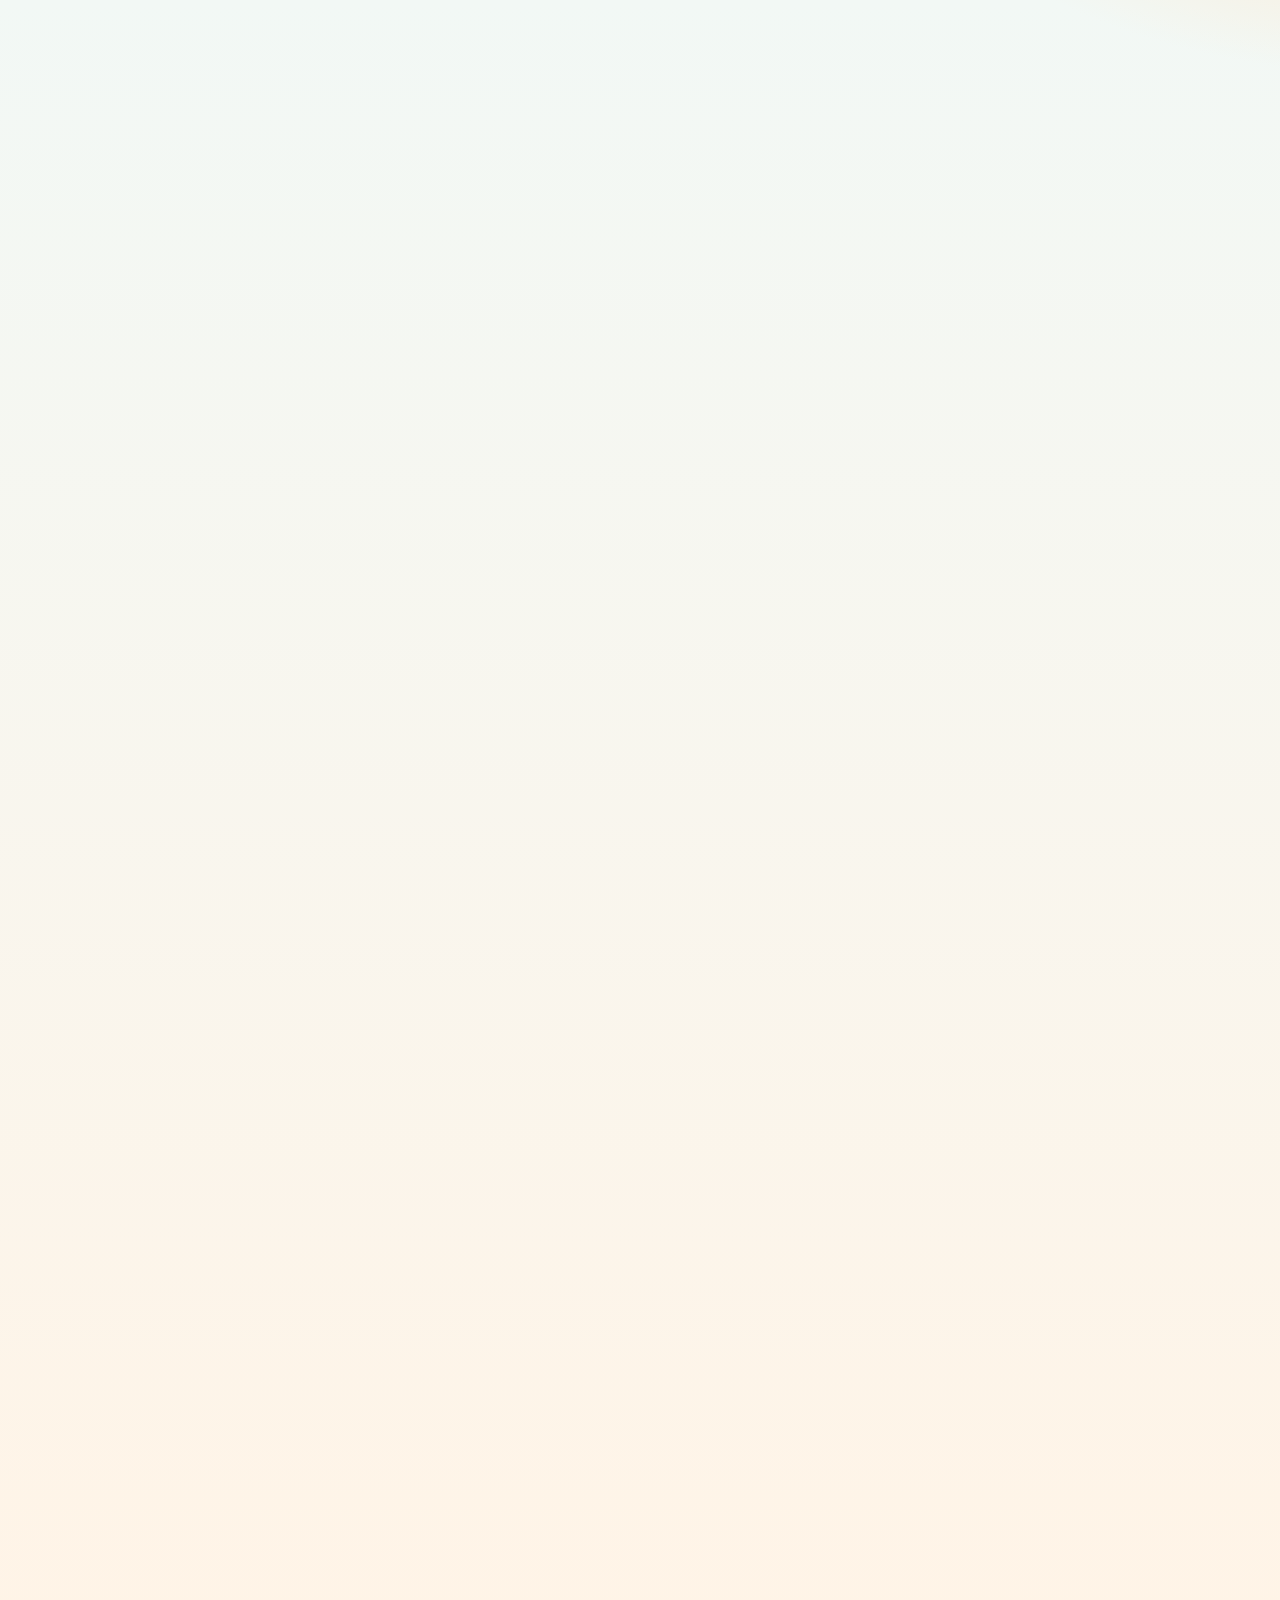
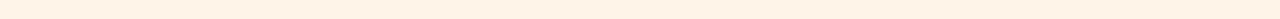
<file: online-services-ghatkopar/index.html>
<!doctype html>
<html lang="en">
<head>
  <meta charset="utf-8">
  <meta name="viewport" content="width=device-width, initial-scale=1">
  <title>Online Services in Ghatkopar | Mahi IT and Cyber Services</title>
  <meta name="description" content="Local online IT and government services in Ghatkopar including PAN, passport, certificates, laptop repair, CCTV and more.">
  <link rel="canonical" href="https://mahiitservices.in/online-services-ghatkopar">
  <meta name="robots" content="index, follow">
  <link rel="icon" href="/favicon.svg" type="image/svg+xml">
  <meta property="og:title" content="Online Services in Ghatkopar | Mahi IT and Cyber Services">
  <meta property="og:description" content="PAN, passport, certificates and IT support for Ghatkopar residents.">
  <meta property="og:type" content="website">
  <meta property="og:url" content="https://mahiitservices.in/online-services-ghatkopar">
  <link rel="stylesheet" href="/assets/site.css">
  <script type="application/ld+json">
  {
    "@context": "https://schema.org",
    "@type": "LocalBusiness",
    "name": "Mahi IT and Cyber Services",
    "areaServed": "Ghatkopar",
    "url": "https://mahiitservices.in/online-services-ghatkopar",
    "telephone": "+919773383276",
    "serviceType": ["Government Online Services", "IT Services", "Cyber Cafe Services"]
  }
  </script>
    <script type="application/ld+json">
  {
    "@context": "https://schema.org",
    "@type": "FAQPage",
    "mainEntity": [
      {
        "@type": "Question",
        "name": "Which online services are available in Ghatkopar?",
        "acceptedAnswer": {
          "@type": "Answer",
          "text": "In Ghatkopar, Mahi IT Services provides PAN card services, passport assistance, certificate support, GST work, laptop and PC repair, CCTV installation, and web support."
        }
      },
      {
        "@type": "Question",
        "name": "How can I book a service in Ghatkopar?",
        "acceptedAnswer": {
          "@type": "Answer",
          "text": "You can book quickly by calling +91 97733 83276 or sending a WhatsApp message. We share the document checklist, charges, and expected turnaround time."
        }
      },
      {
        "@type": "Question",
        "name": "What documents are usually needed for PAN or passport work in Ghatkopar?",
        "acceptedAnswer": {
          "@type": "Answer",
          "text": "Typical documents include Aadhaar card, address proof, and passport-size photos. For corrections or special cases, exact requirements are confirmed after review."
        }
      }
    ]
  }
  </script>
</head>
<body id="top">
  <div class="site-wrap">
    <nav class="topbar reveal">
      <a class="brand" href="/">
        <img class="brand-logo" src="/assets/images/logo.jpg" alt="Mahi IT Services logo" loading="eager">
        <span>Mahi IT Services</span>
      </a>
            <button class="menu-toggle" type="button" aria-expanded="false" aria-label="Toggle menu"><span></span><span></span><span></span></button>
  <div class="nav-links">
        <a href="/">Home</a>
        <a href="/all-online-services">All Services</a>
        <a href="/online-services-mumbai">Locations</a>
      </div>
      <a class="cta-link" href="https://wa.me/919773383276?text=I%20need%20services%20in%20Ghatkopar" target="_blank" rel="noopener noreferrer">WhatsApp</a>
    </nav>

    <main>
      <section class="hero hero-single reveal delay-1">
        <article class="hero-panel">
          <p class="kicker">Service Area: Ghatkopar</p>
          <h1>Online Services in Ghatkopar</h1>
          <p class="lead">Mahi IT and Cyber Services helps Ghatkopar families and businesses with government forms and technical services under one team.</p>
          <div class="action-row">
            <a class="btn btn-primary" href="https://wa.me/919773383276?text=I%20need%20services%20in%20Ghatkopar" target="_blank" rel="noopener noreferrer">Start on WhatsApp</a>
            <a class="btn btn-ghost" href="tel:+919773383276">Call Now</a>
          </div>
        </article>
      </section>

      <section class="section reveal delay-2">
        <div class="section-head">
          <h2>Most Requested Services in Ghatkopar</h2>
          <p>Fast support for both government and IT needs.</p>
        </div>
        <div class="card-grid">
          <article class="card">
            <span class="pill">Government</span>
            <h3>PAN Card New and Correction</h3>
            <p>Application, update and document verification support.</p>
          </article>
          <article class="card">
            <span class="pill">Government</span>
            <h3>Passport and PCC Support</h3>
            <p>Fresh passport, renewal and police clearance guidance.</p>
          </article>
          <article class="card">
            <span class="pill">IT</span>
            <h3>Laptop and PC Repair</h3>
            <p>Hardware troubleshooting, Windows setup and upgrades.</p>
          </article>
          <article class="card">
            <span class="pill">IT</span>
            <h3>CCTV and Web Support</h3>
            <p>Security camera installation and website setup.</p>
          </article>
        </div>
      </section>

      <section class="section reveal delay-3">
        <div class="contact-panel">
          <h2>Need another service in Ghatkopar?</h2>
          <p class="lead">Message your requirement and we will share required documents, charges and turnaround time.</p>
          <div class="action-row">
            <a class="btn btn-primary" href="https://wa.me/919773383276?text=I%20need%20services%20in%20Ghatkopar" target="_blank" rel="noopener noreferrer">Send on WhatsApp</a>
            <a class="btn btn-ghost" href="/all-online-services">View Full Service List</a>
          </div>
        </div>
      </section>

      <section class="section reveal delay-3">
        <div class="section-head">
          <h2>Nearby Location Pages</h2>
          <p>Explore service coverage near your area.</p>
        </div>
        <div class="locations">
          <a class="location-link" href="/online-services-ghatkopar">Ghatkopar <span>View</span></a>
          <a class="location-link" href="/online-services-mulund">Mulund <span>View</span></a>
          <a class="location-link" href="/online-services-thane">Thane <span>View</span></a>
          <a class="location-link" href="/online-services-kalyan">Kalyan <span>View</span></a>
          <a class="location-link" href="/online-services-kurla">Kurla <span>View</span></a>
          <a class="location-link" href="/online-services-powai">Powai <span>View</span></a>
          <a class="location-link" href="/online-services-bhandup">Bhandup <span>View</span></a>
          <a class="location-link" href="/online-services-dombivli">Dombivli <span>View</span></a>
          <a class="location-link" href="/online-services-navi-mumbai">Navi Mumbai <span>View</span></a>
          <a class="location-link" href="/online-services-mumbai">Mumbai <span>View</span></a>
        </div>
      </section>
    </main>

                <section class="section reveal delay-3" id="city-faq">
        <div class="section-head">
          <h2>Frequently Asked Questions in Ghatkopar</h2>
          <p>Quick answers before you book.</p>
        </div>
        <div class="faq-grid">
          <article class="faq-item">
            <h3>Which online services are available in Ghatkopar?</h3>
            <p>We handle PAN card services, passport assistance, certificates, GST support, laptop and PC repair, CCTV installation, and web services in Ghatkopar.</p>
          </article>
          <article class="faq-item">
            <h3>How can I book a service in Ghatkopar?</h3>
            <p>Use the WhatsApp button or call directly. We will share required documents, pricing, and timeline based on your request.</p>
          </article>
          <article class="faq-item">
            <h3>What documents are usually needed for PAN or passport work?</h3>
            <p>Most requests need Aadhaar card, address proof, and photos. For correction cases, we provide an exact city-specific checklist.</p>
          </article>
        </div>
</section>
      <footer class="site-footer reveal delay-3">
      <h3>Mahi IT Services</h3>
      <p>Digital government and IT support for Ghatkopar and nearby areas.</p>
      <div class="socials">
        <a href="https://wa.me/919773383276?text=I%20need%20services%20in%20Ghatkopar" target="_blank" rel="noopener noreferrer">WhatsApp</a>
        <a href="https://www.instagram.com/mahiitservices.in" target="_blank" rel="noopener noreferrer">Instagram</a>
        <a href="https://www.facebook.com/people/Mahi-It-Services/61587273826035/" target="_blank" rel="noopener noreferrer">Facebook</a>
        <a href="https://www.linkedin.com/company/mahi-it-services" target="_blank" rel="noopener noreferrer">LinkedIn</a>
      </div>
    </footer>
  </div>
  <a class="back-to-top-float" href="#top" aria-label="Back to Top" title="Back to Top">&uarr;</a>

  <div class="mobile-cta" aria-label="Quick contact actions">
    <div class="mobile-cta-inner">
      <a class="mobile-cta-link mobile-cta-call" href="tel:+919773383276">Call Now</a>
      <a class="mobile-cta-link mobile-cta-wa" href="https://wa.me/919773383276?text=I%20need%20services%20in%20Ghatkopar" target="_blank" rel="noopener noreferrer">WhatsApp</a>
    </div>
  </div>
  <script src="/assets/site.js" defer></script>
</body>
</html>
</file>
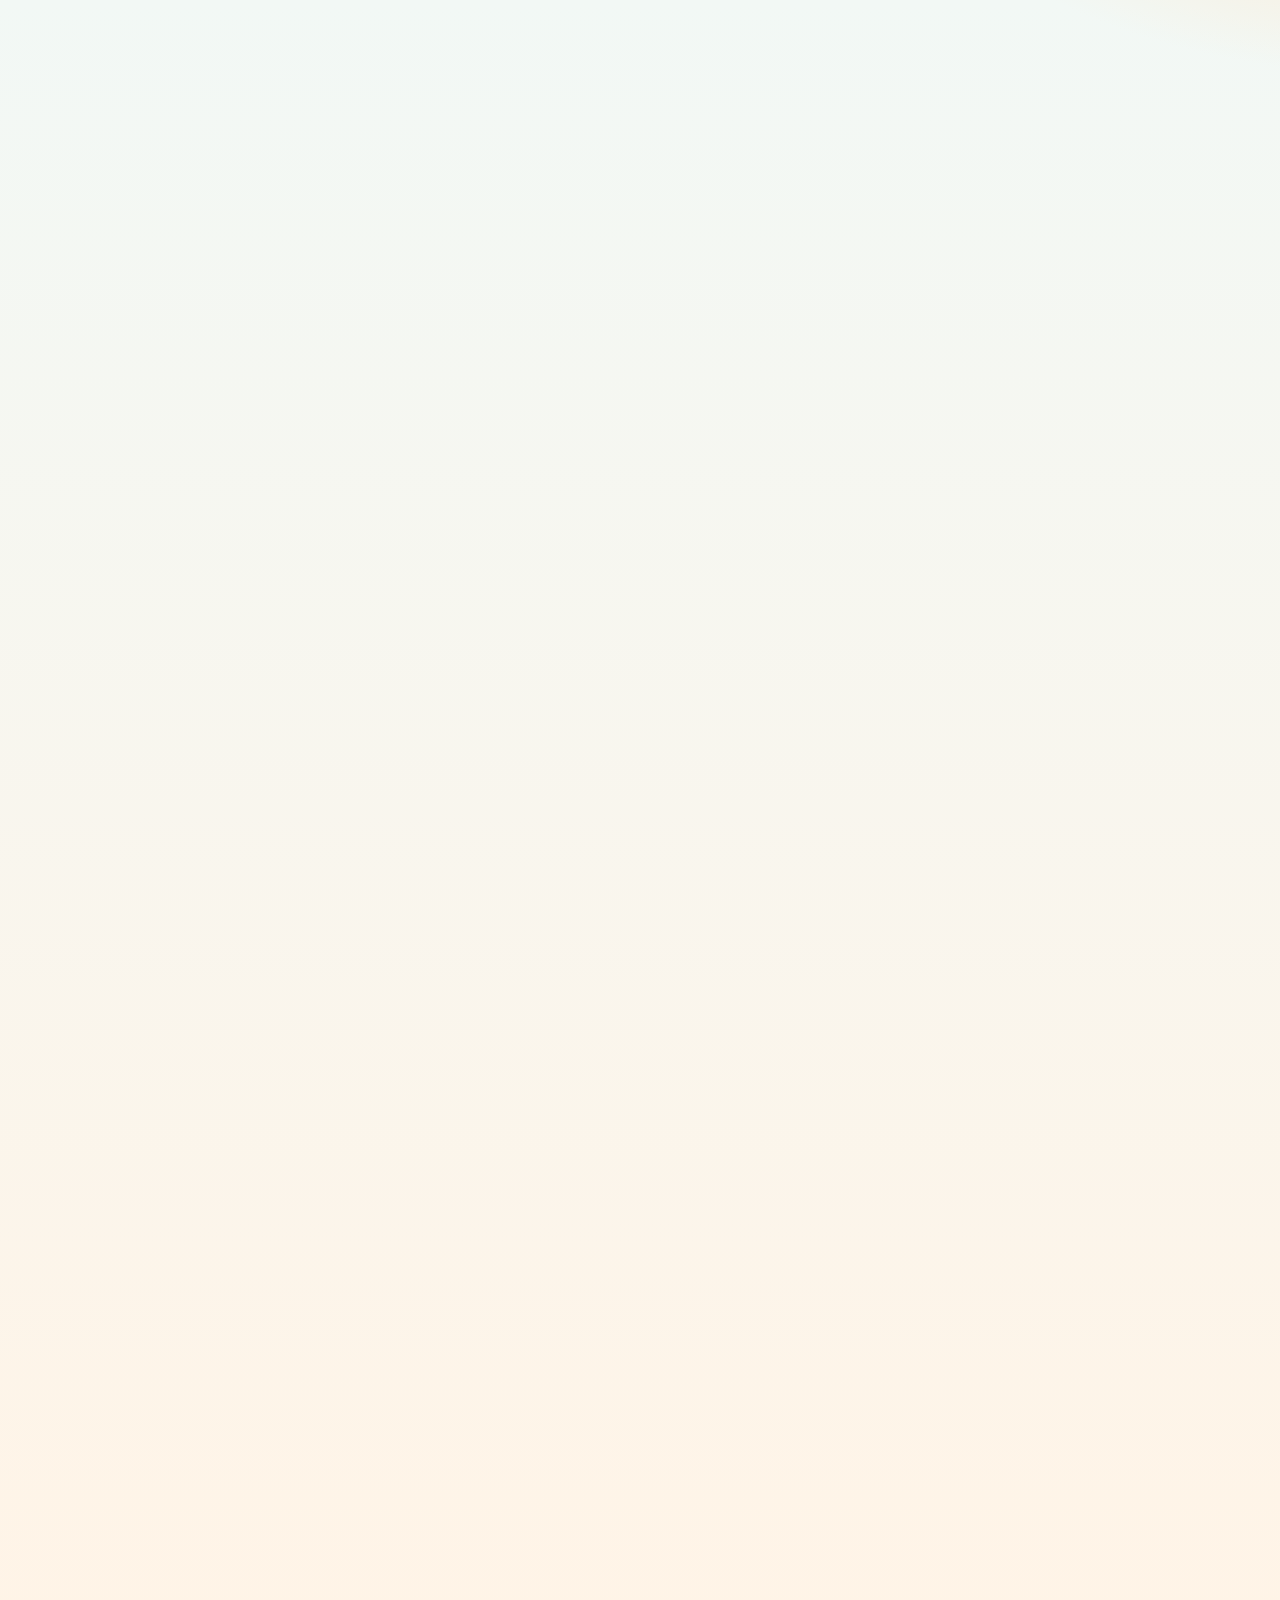
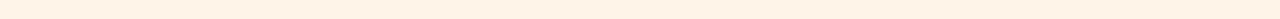
<file: online-services-kalyan/index.html>
<!doctype html>
<html lang="en">
<head>
  <meta charset="utf-8">
  <meta name="viewport" content="width=device-width, initial-scale=1">
  <title>Online Services in Kalyan | Mahi IT and Cyber Services</title>
  <meta name="description" content="Find online IT and government services in Kalyan including PAN, passport assistance, certificates, laptop repair, CCTV and web support.">
  <link rel="canonical" href="https://mahiitservices.in/online-services-kalyan">
  <meta name="robots" content="index, follow">
  <link rel="icon" href="/favicon.svg" type="image/svg+xml">
  <meta property="og:title" content="Online Services in Kalyan | Mahi IT and Cyber Services">
  <meta property="og:description" content="PAN, passport and IT support in Kalyan with easy WhatsApp contact.">
  <meta property="og:type" content="website">
  <meta property="og:url" content="https://mahiitservices.in/online-services-kalyan">
  <link rel="stylesheet" href="/assets/site.css">
  <script type="application/ld+json">
  {
    "@context": "https://schema.org",
    "@type": "LocalBusiness",
    "name": "Mahi IT and Cyber Services",
    "areaServed": "Kalyan",
    "url": "https://mahiitservices.in/online-services-kalyan",
    "telephone": "+919773383276",
    "serviceType": ["Government Online Services", "IT Services", "Cyber Cafe Services"]
  }
  </script>
    <script type="application/ld+json">
  {
    "@context": "https://schema.org",
    "@type": "FAQPage",
    "mainEntity": [
      {
        "@type": "Question",
        "name": "Which online services are available in Kalyan?",
        "acceptedAnswer": {
          "@type": "Answer",
          "text": "In Kalyan, Mahi IT Services provides PAN card services, passport assistance, certificate support, GST work, laptop and PC repair, CCTV installation, and web support."
        }
      },
      {
        "@type": "Question",
        "name": "How can I book a service in Kalyan?",
        "acceptedAnswer": {
          "@type": "Answer",
          "text": "You can book quickly by calling +91 97733 83276 or sending a WhatsApp message. We share the document checklist, charges, and expected turnaround time."
        }
      },
      {
        "@type": "Question",
        "name": "What documents are usually needed for PAN or passport work in Kalyan?",
        "acceptedAnswer": {
          "@type": "Answer",
          "text": "Typical documents include Aadhaar card, address proof, and passport-size photos. For corrections or special cases, exact requirements are confirmed after review."
        }
      }
    ]
  }
  </script>
</head>
<body id="top">
  <div class="site-wrap">
    <nav class="topbar reveal">
      <a class="brand" href="/">
        <img class="brand-logo" src="/assets/images/logo.jpg" alt="Mahi IT Services logo" loading="eager">
        <span>Mahi IT Services</span>
      </a>
            <button class="menu-toggle" type="button" aria-expanded="false" aria-label="Toggle menu"><span></span><span></span><span></span></button>
  <div class="nav-links">
        <a href="/">Home</a>
        <a href="/all-online-services">All Services</a>
        <a href="/online-services-mumbai">Locations</a>
      </div>
      <a class="cta-link" href="https://wa.me/919773383276?text=I%20need%20services%20in%20Kalyan" target="_blank" rel="noopener noreferrer">WhatsApp</a>
    </nav>

    <main>
      <section class="hero hero-single reveal delay-1">
        <article class="hero-panel">
          <p class="kicker">Service Area: Kalyan</p>
          <h1>Online Services in Kalyan</h1>
          <p class="lead">Kalyan customers can book PAN, passport, cyber and IT support with transparent steps and quick response on WhatsApp.</p>
          <div class="action-row">
            <a class="btn btn-primary" href="https://wa.me/919773383276?text=I%20need%20services%20in%20Kalyan" target="_blank" rel="noopener noreferrer">Start on WhatsApp</a>
            <a class="btn btn-ghost" href="tel:+919773383276">Call Now</a>
          </div>
        </article>
      </section>

      <section class="section reveal delay-2">
        <div class="section-head">
          <h2>Most Requested Services in Kalyan</h2>
          <p>Fast support for both government and IT needs.</p>
        </div>
        <div class="card-grid">
          <article class="card">
            <span class="pill">Government</span>
            <h3>PAN Card New and Correction</h3>
            <p>Application, update and document verification support.</p>
          </article>
          <article class="card">
            <span class="pill">Government</span>
            <h3>Passport and PCC Support</h3>
            <p>Fresh passport, renewal and police clearance guidance.</p>
          </article>
          <article class="card">
            <span class="pill">IT</span>
            <h3>Laptop and PC Repair</h3>
            <p>Hardware troubleshooting, Windows setup and upgrades.</p>
          </article>
          <article class="card">
            <span class="pill">IT</span>
            <h3>CCTV and Web Support</h3>
            <p>Security camera installation and website setup.</p>
          </article>
        </div>
      </section>

      <section class="section reveal delay-3">
        <div class="contact-panel">
          <h2>Need another service in Kalyan?</h2>
          <p class="lead">Message your requirement and we will share required documents, charges and turnaround time.</p>
          <div class="action-row">
            <a class="btn btn-primary" href="https://wa.me/919773383276?text=I%20need%20services%20in%20Kalyan" target="_blank" rel="noopener noreferrer">Send on WhatsApp</a>
            <a class="btn btn-ghost" href="/all-online-services">View Full Service List</a>
          </div>
        </div>
      </section>

      <section class="section reveal delay-3">
        <div class="section-head">
          <h2>Nearby Location Pages</h2>
          <p>Explore service coverage near your area.</p>
        </div>
        <div class="locations">
          <a class="location-link" href="/online-services-ghatkopar">Ghatkopar <span>View</span></a>
          <a class="location-link" href="/online-services-mulund">Mulund <span>View</span></a>
          <a class="location-link" href="/online-services-thane">Thane <span>View</span></a>
          <a class="location-link" href="/online-services-kalyan">Kalyan <span>View</span></a>
          <a class="location-link" href="/online-services-kurla">Kurla <span>View</span></a>
          <a class="location-link" href="/online-services-powai">Powai <span>View</span></a>
          <a class="location-link" href="/online-services-bhandup">Bhandup <span>View</span></a>
          <a class="location-link" href="/online-services-dombivli">Dombivli <span>View</span></a>
          <a class="location-link" href="/online-services-navi-mumbai">Navi Mumbai <span>View</span></a>
          <a class="location-link" href="/online-services-mumbai">Mumbai <span>View</span></a>
        </div>
      </section>
    </main>

                <section class="section reveal delay-3" id="city-faq">
        <div class="section-head">
          <h2>Frequently Asked Questions in Kalyan</h2>
          <p>Quick answers before you book.</p>
        </div>
        <div class="faq-grid">
          <article class="faq-item">
            <h3>Which online services are available in Kalyan?</h3>
            <p>We handle PAN card services, passport assistance, certificates, GST support, laptop and PC repair, CCTV installation, and web services in Kalyan.</p>
          </article>
          <article class="faq-item">
            <h3>How can I book a service in Kalyan?</h3>
            <p>Use the WhatsApp button or call directly. We will share required documents, pricing, and timeline based on your request.</p>
          </article>
          <article class="faq-item">
            <h3>What documents are usually needed for PAN or passport work?</h3>
            <p>Most requests need Aadhaar card, address proof, and photos. For correction cases, we provide an exact city-specific checklist.</p>
          </article>
        </div>
</section>
      <footer class="site-footer reveal delay-3">
      <h3>Mahi IT Services</h3>
      <p>Digital government and IT support for Kalyan and nearby areas.</p>
      <div class="socials">
        <a href="https://wa.me/919773383276?text=I%20need%20services%20in%20Kalyan" target="_blank" rel="noopener noreferrer">WhatsApp</a>
        <a href="https://www.instagram.com/mahiitservices.in" target="_blank" rel="noopener noreferrer">Instagram</a>
        <a href="https://www.facebook.com/people/Mahi-It-Services/61587273826035/" target="_blank" rel="noopener noreferrer">Facebook</a>
        <a href="https://www.linkedin.com/company/mahi-it-services" target="_blank" rel="noopener noreferrer">LinkedIn</a>
      </div>
    </footer>
  </div>
  <a class="back-to-top-float" href="#top" aria-label="Back to Top" title="Back to Top">&uarr;</a>

  <div class="mobile-cta" aria-label="Quick contact actions">
    <div class="mobile-cta-inner">
      <a class="mobile-cta-link mobile-cta-call" href="tel:+919773383276">Call Now</a>
      <a class="mobile-cta-link mobile-cta-wa" href="https://wa.me/919773383276?text=I%20need%20services%20in%20Kalyan" target="_blank" rel="noopener noreferrer">WhatsApp</a>
    </div>
  </div>
  <script src="/assets/site.js" defer></script>
</body>
</html>
</file>
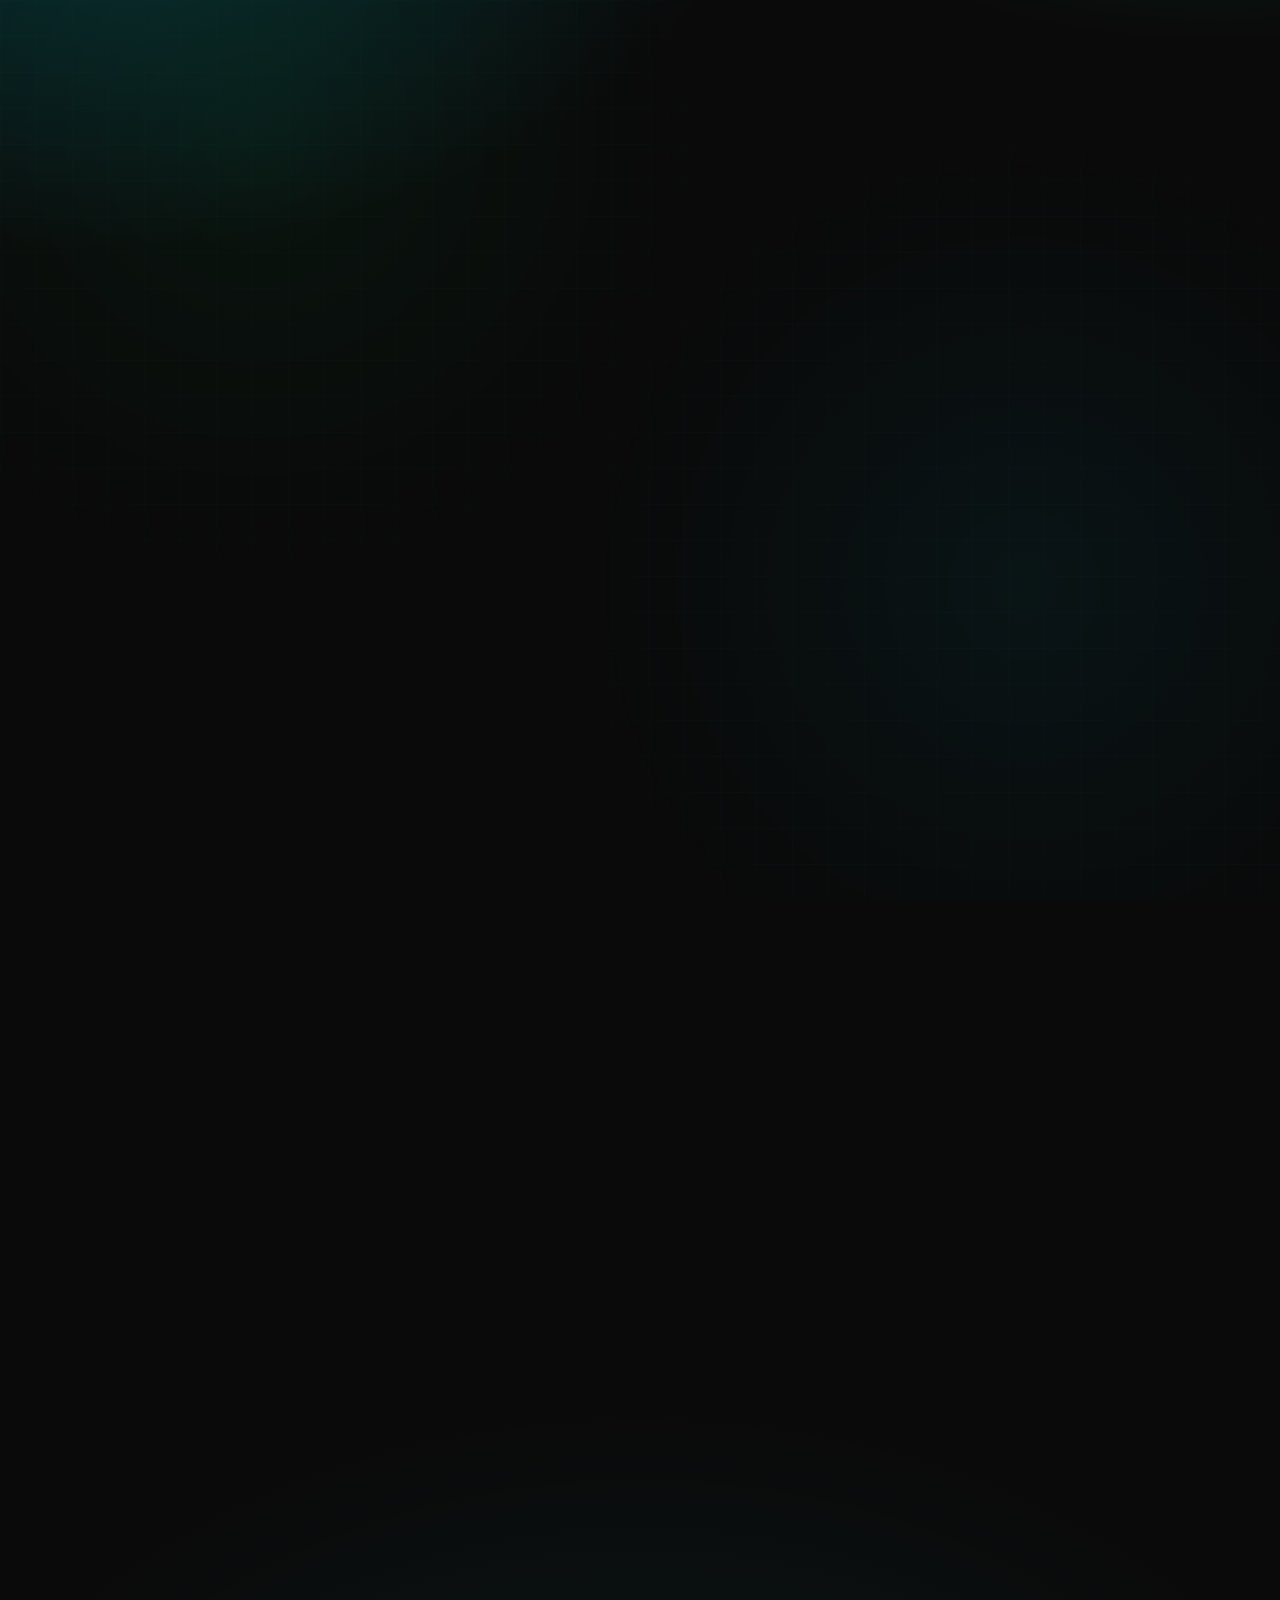
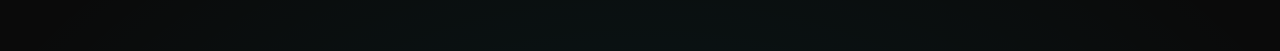
<file: online-services-kurla/index.html>
<!doctype html>
<html lang="en">
<head>
  <meta charset="utf-8">
  <meta name="viewport" content="width=device-width, initial-scale=1">
  <title>Online Services in Kurla | Mahi IT and Cyber Services</title>
  <meta name="description" content="Local online IT and government services in Kurla including PAN, passport assistance, certificates, laptop repair and CCTV installation.">
  <link rel="canonical" href="https://mahiitservices.in/online-services-kurla">
  <meta name="robots" content="index, follow">
  <link rel="icon" href="/favicon.svg" type="image/svg+xml">
  <meta property="og:title" content="Online Services in Kurla | Mahi IT and Cyber Services">
  <meta property="og:description" content="PAN, passport and IT services available in Kurla with WhatsApp support.">
  <meta property="og:type" content="website">
  <meta property="og:url" content="https://mahiitservices.in/online-services-kurla">
  <link rel="stylesheet" href="/assets/site.css">
  <link rel="stylesheet" href="/assets/cyber-home.css">
  <script type="application/ld+json">
  {
    "@context": "https://schema.org",
    "@type": "LocalBusiness",
    "name": "Mahi IT and Cyber Services",
    "areaServed": "Kurla",
    "url": "https://mahiitservices.in/online-services-kurla",
    "telephone": "+919773383276",
    "serviceType": ["Government Online Services", "IT Services", "Cyber Cafe Services"]
  }
  </script>
    <script type="application/ld+json">
  {
    "@context": "https://schema.org",
    "@type": "FAQPage",
    "mainEntity": [
      {
        "@type": "Question",
        "name": "Which online services are available in Kurla?",
        "acceptedAnswer": {
          "@type": "Answer",
          "text": "In Kurla, Mahi IT Services provides PAN card services, passport assistance, certificate support, GST work, laptop and PC repair, CCTV installation, and web support."
        }
      },
      {
        "@type": "Question",
        "name": "How can I book a service in Kurla?",
        "acceptedAnswer": {
          "@type": "Answer",
          "text": "You can book quickly by calling +91 97733 83276 or sending a WhatsApp message. We share the document checklist, charges, and expected turnaround time."
        }
      },
      {
        "@type": "Question",
        "name": "What documents are usually needed for PAN or passport work in Kurla?",
        "acceptedAnswer": {
          "@type": "Answer",
          "text": "Typical documents include Aadhaar card, address proof, and passport-size photos. For corrections or special cases, exact requirements are confirmed after review."
        }
      }
    ]
  }
  </script>
</head>
<body id="top" class="cyber-subpage">
  <div class="cyber-noise" aria-hidden="true"></div>
  <div class="site-wrap">
    <nav class="topbar reveal">
      <a class="brand" href="/">
        <img class="brand-logo" src="/assets/images/logo.jpg" alt="Mahi IT Services logo" loading="eager">
        <span>Mahi IT Services</span>
      </a>
            <button class="menu-toggle" type="button" aria-expanded="false" aria-label="Toggle menu"><span></span><span></span><span></span></button>
  <div class="nav-links">
        <a href="/">Home</a>
        <a href="/all-online-services">All Services</a>
        <a href="/online-services-mumbai">Locations</a>
      </div>
      <a class="cta-link" href="https://wa.me/919773383276?text=I%20need%20services%20in%20Kurla" target="_blank" rel="noopener noreferrer">WhatsApp</a>
    </nav>

    <main>
      <section class="hero hero-single reveal delay-1">
        <article class="hero-panel">
          <p class="kicker">Service Area: Kurla</p>
          <h1>Online Services in Kurla</h1>
          <p class="lead">Mahi IT and Cyber Services supports Kurla residents with fast processing for documents and reliable technical services.</p>
          <div class="action-row">
            <a class="btn btn-primary" href="https://wa.me/919773383276?text=I%20need%20services%20in%20Kurla" target="_blank" rel="noopener noreferrer">Start on WhatsApp</a>
            <a class="btn btn-ghost" href="tel:+919773383276">Call Now</a>
          </div>
        </article>
      </section>

      <section class="section reveal delay-2">
        <div class="section-head">
          <h2>Most Requested Services in Kurla</h2>
          <p>Fast support for both government and IT needs.</p>
        </div>
        <div class="card-grid">
          <article class="card">
            <span class="pill">Government</span>
            <h3>PAN Card New and Correction</h3>
            <p>Application, update and document verification support.</p>
          </article>
          <article class="card">
            <span class="pill">Government</span>
            <h3>Passport and PCC Support</h3>
            <p>Fresh passport, renewal and police clearance guidance.</p>
          </article>
          <article class="card">
            <span class="pill">IT</span>
            <h3>Laptop and PC Repair</h3>
            <p>Hardware troubleshooting, Windows setup and upgrades.</p>
          </article>
          <article class="card">
            <span class="pill">IT</span>
            <h3>CCTV and Web Support</h3>
            <p>Security camera installation and website setup.</p>
          </article>
        </div>
      </section>

      <section class="section reveal delay-3">
        <div class="contact-panel">
          <h2>Need another service in Kurla?</h2>
          <p class="lead">Message your requirement and we will share required documents, charges and turnaround time.</p>
          <div class="action-row">
            <a class="btn btn-primary" href="https://wa.me/919773383276?text=I%20need%20services%20in%20Kurla" target="_blank" rel="noopener noreferrer">Send on WhatsApp</a>
            <a class="btn btn-ghost" href="/all-online-services">View Full Service List</a>
          </div>
        </div>
      </section>

      <section class="section reveal delay-3">
        <div class="section-head">
          <h2>Nearby Location Pages</h2>
          <p>Explore service coverage near your area.</p>
        </div>
        <div class="locations">
          <a class="location-link" href="/online-services-ghatkopar">Ghatkopar <span>View</span></a>
          <a class="location-link" href="/online-services-mulund">Mulund <span>View</span></a>
          <a class="location-link" href="/online-services-thane">Thane <span>View</span></a>
          <a class="location-link" href="/online-services-kalyan">Kalyan <span>View</span></a>
          <a class="location-link" href="/online-services-kurla">Kurla <span>View</span></a>
          <a class="location-link" href="/online-services-powai">Powai <span>View</span></a>
          <a class="location-link" href="/online-services-bhandup">Bhandup <span>View</span></a>
          <a class="location-link" href="/online-services-dombivli">Dombivli <span>View</span></a>
          <a class="location-link" href="/online-services-navi-mumbai">Navi Mumbai <span>View</span></a>
          <a class="location-link" href="/online-services-mumbai">Mumbai <span>View</span></a>
        </div>
      </section>
    </main>

                <section class="section reveal delay-3" id="city-faq">
        <div class="section-head">
          <h2>Frequently Asked Questions in Kurla</h2>
          <p>Quick answers before you book.</p>
        </div>
        <div class="faq-grid">
          <article class="faq-item">
            <h3>Which online services are available in Kurla?</h3>
            <p>We handle PAN card services, passport assistance, certificates, GST support, laptop and PC repair, CCTV installation, and web services in Kurla.</p>
          </article>
          <article class="faq-item">
            <h3>How can I book a service in Kurla?</h3>
            <p>Use the WhatsApp button or call directly. We will share required documents, pricing, and timeline based on your request.</p>
          </article>
          <article class="faq-item">
            <h3>What documents are usually needed for PAN or passport work?</h3>
            <p>Most requests need Aadhaar card, address proof, and photos. For correction cases, we provide an exact city-specific checklist.</p>
          </article>
        </div>
</section>
      <footer class="site-footer reveal delay-3">
      <h3>Mahi IT Services</h3>
      <p>Digital government and IT support for Kurla and nearby areas.</p>
      <div class="socials socials-icons">
        <a href="https://wa.me/919773383276?text=I%20need%20services%20in%20Kurla" target="_blank" rel="noopener noreferrer" aria-label="WhatsApp Mahi IT Services">
          <span class="social-icon" aria-hidden="true">
            <svg viewBox="0 0 24 24" xmlns="http://www.w3.org/2000/svg"><path d="M20.52 3.48A11.82 11.82 0 0 0 12.03 0C5.48 0 .16 5.32.16 11.87c0 2.1.55 4.16 1.6 5.98L0 24l6.32-1.66a11.88 11.88 0 0 0 5.7 1.46h.01c6.54 0 11.86-5.32 11.86-11.87 0-3.17-1.23-6.15-3.47-8.45ZM12.03 21.8h-.01a9.86 9.86 0 0 1-5.03-1.38l-.36-.21-3.75.99 1-3.65-.23-.38a9.85 9.85 0 0 1-1.51-5.27c0-5.45 4.44-9.88 9.9-9.88a9.8 9.8 0 0 1 7.03 2.9 9.82 9.82 0 0 1 2.87 7c0 5.45-4.44 9.88-9.9 9.88Zm5.42-7.4c-.3-.15-1.77-.88-2.05-.98-.28-.1-.48-.15-.68.15-.2.3-.78.98-.95 1.18-.18.2-.35.22-.66.08-.3-.15-1.27-.47-2.41-1.5-.9-.8-1.5-1.8-1.67-2.1-.18-.3-.02-.47.13-.62.14-.14.3-.35.45-.53.16-.18.2-.3.3-.5.1-.2.05-.38-.03-.53-.08-.15-.68-1.64-.93-2.25-.25-.6-.5-.52-.68-.53h-.58c-.2 0-.53.08-.8.38-.28.3-1.05 1.03-1.05 2.5s1.07 2.9 1.22 3.1c.15.2 2.1 3.2 5.1 4.48.72.31 1.28.5 1.72.64.72.23 1.38.2 1.9.12.58-.09 1.77-.72 2.02-1.42.25-.7.25-1.3.18-1.42-.08-.12-.28-.2-.58-.35Z"/></svg>
          </span>
          <span class="social-label">WhatsApp</span>
        </a>
        <a href="https://www.instagram.com/mahiitservices.in" target="_blank" rel="noopener noreferrer" aria-label="Instagram Mahi IT Services">
          <span class="social-icon" aria-hidden="true">
            <svg viewBox="0 0 24 24" xmlns="http://www.w3.org/2000/svg"><path d="M16.5 2h-9A5.5 5.5 0 0 0 2 7.5v9A5.5 5.5 0 0 0 7.5 22h9a5.5 5.5 0 0 0 5.5-5.5v-9A5.5 5.5 0 0 0 16.5 2Zm3.5 14.5a3.5 3.5 0 0 1-3.5 3.5h-9A3.5 3.5 0 0 1 4 16.5v-9A3.5 3.5 0 0 1 7.5 4h9A3.5 3.5 0 0 1 20 7.5v9Zm-8-9A4.5 4.5 0 1 0 16.5 12 4.5 4.5 0 0 0 12 7.5Zm0 7A2.5 2.5 0 1 1 14.5 12 2.5 2.5 0 0 1 12 14.5Zm5.25-7.88a1.12 1.12 0 1 0 1.13 1.13 1.12 1.12 0 0 0-1.13-1.13Z"/></svg>
          </span>
          <span class="social-label">Instagram</span>
        </a>
        <a href="https://www.facebook.com/people/Mahi-It-Services/61587273826035/" target="_blank" rel="noopener noreferrer" aria-label="Facebook Mahi IT Services">
          <span class="social-icon" aria-hidden="true">
            <svg viewBox="0 0 24 24" xmlns="http://www.w3.org/2000/svg"><path d="M14 8h3V4h-3a5 5 0 0 0-5 5v3H6v4h3v6h4v-6h3l1-4h-4V9a1 1 0 0 1 1-1Z"/></svg>
          </span>
          <span class="social-label">Facebook</span>
        </a>
        <a href="https://www.linkedin.com/company/mahi-it-services" target="_blank" rel="noopener noreferrer" aria-label="LinkedIn Mahi IT Services">
          <span class="social-icon" aria-hidden="true">
            <svg viewBox="0 0 24 24" xmlns="http://www.w3.org/2000/svg"><path d="M6.94 8.5a2.2 2.2 0 1 1 .01-4.4 2.2 2.2 0 0 1-.01 4.4ZM4.9 20h4.1v-10H4.9v10Zm6.5 0h4.1v-5.36c0-1.41.27-2.78 2.01-2.78 1.72 0 1.74 1.6 1.74 2.87V20H23v-6.07c0-2.98-.64-5.27-4.13-5.27-1.68 0-2.8.92-3.26 1.8h-.05V10h-4.16c.06.97 0 10 0 10Z"/></svg>
          </span>
          <span class="social-label">LinkedIn</span>
        </a>
      </div>
    </footer>
  </div>
  <a class="back-to-top-float" href="#top" aria-label="Back to Top" title="Back to Top">&uarr;</a>

  <div class="mobile-cta" aria-label="Quick contact actions">
    <div class="mobile-cta-inner">
      <a class="mobile-cta-link mobile-cta-call" href="tel:+919773383276">Call Now</a>
      <a class="mobile-cta-link mobile-cta-wa" href="https://wa.me/919773383276?text=I%20need%20services%20in%20Kurla" target="_blank" rel="noopener noreferrer">WhatsApp</a>
    </div>
  </div>
  <script src="/assets/site.js" defer></script>
</body>
</html>
</file>
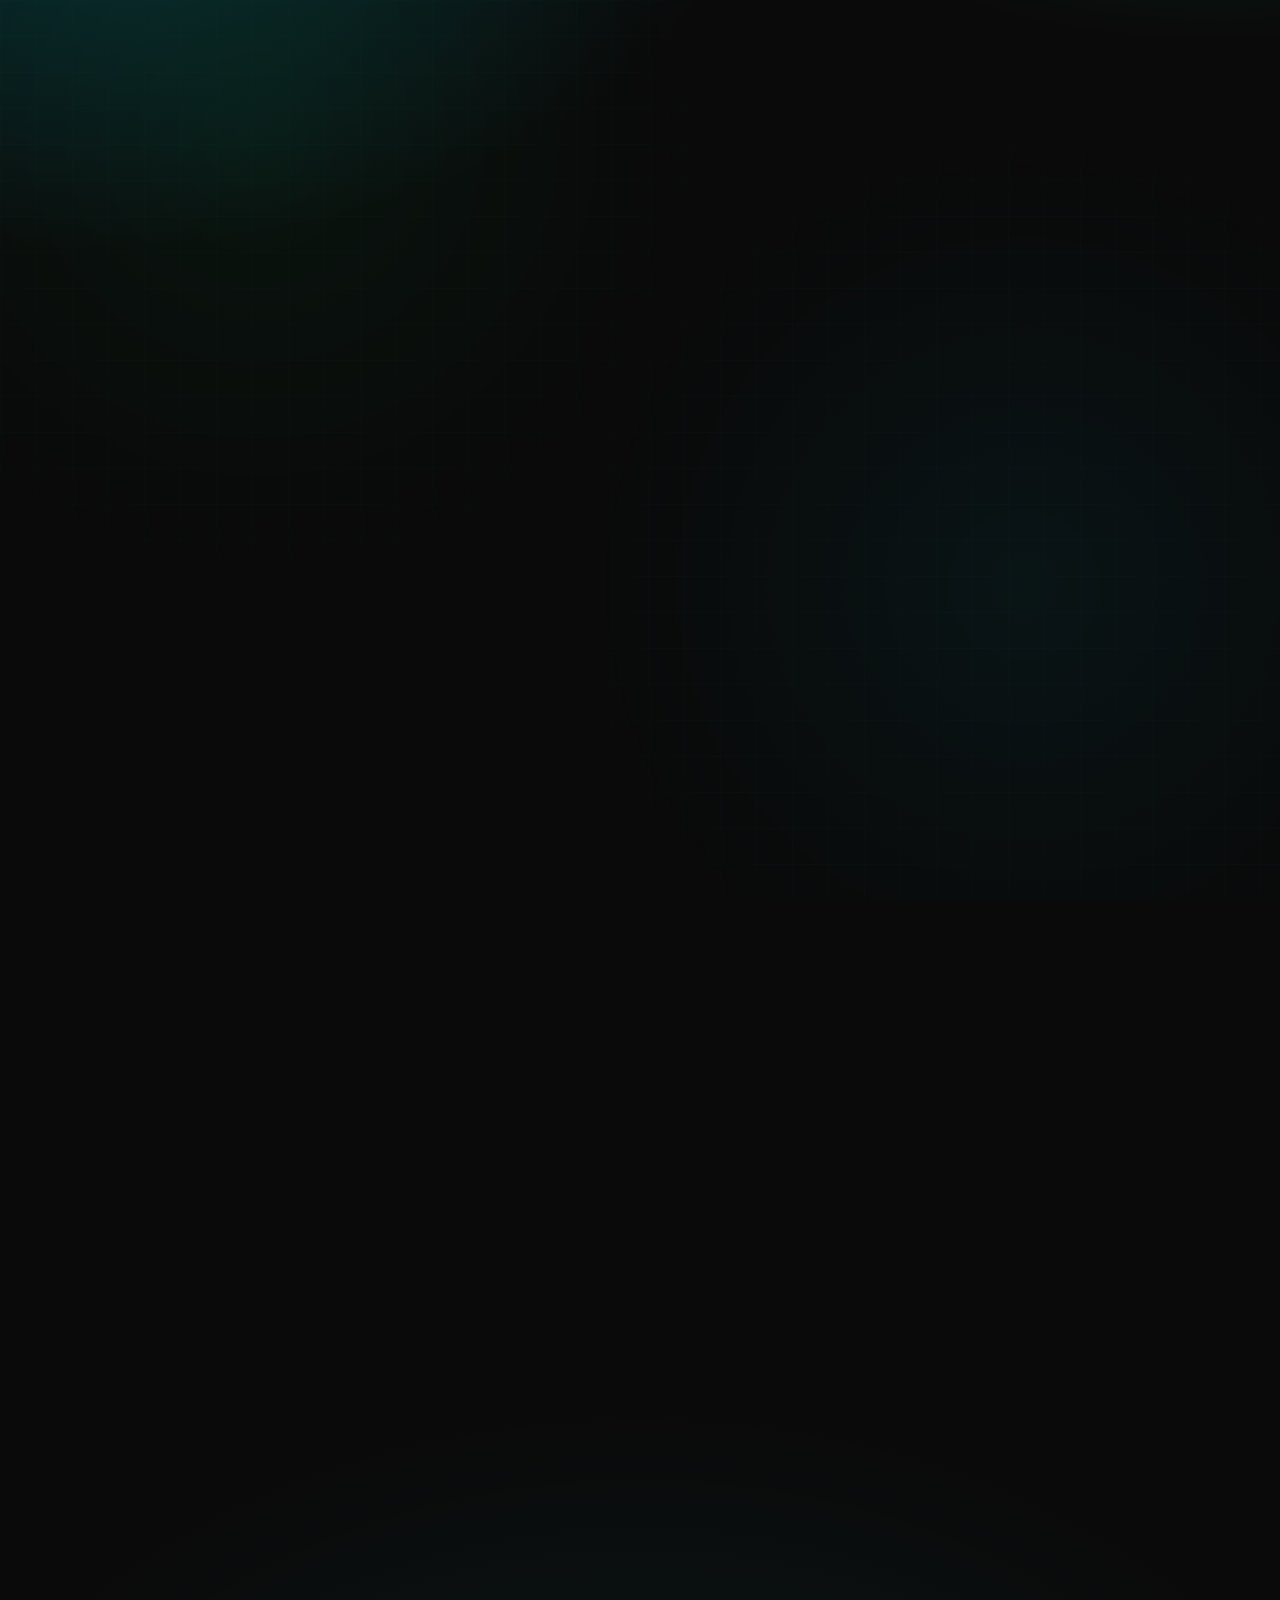
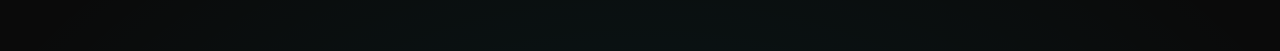
<file: online-services-mulund/index.html>
<!doctype html>
<html lang="en">
<head>
  <meta charset="utf-8">
  <meta name="viewport" content="width=device-width, initial-scale=1">
  <title>Online Services in Mulund | Mahi IT and Cyber Services</title>
  <meta name="description" content="Trusted online IT and government services in Mulund including PAN card, passport assistance, certificates, laptop repair and web support.">
  <link rel="canonical" href="https://mahiitservices.in/online-services-mulund">
  <meta name="robots" content="index, follow">
  <link rel="icon" href="/favicon.svg" type="image/svg+xml">
  <meta property="og:title" content="Online Services in Mulund | Mahi IT and Cyber Services">
  <meta property="og:description" content="PAN, passport and IT services available in Mulund with WhatsApp support.">
  <meta property="og:type" content="website">
  <meta property="og:url" content="https://mahiitservices.in/online-services-mulund">
  <link rel="stylesheet" href="/assets/site.css">
  <link rel="stylesheet" href="/assets/cyber-home.css">
  <script type="application/ld+json">
  {
    "@context": "https://schema.org",
    "@type": "LocalBusiness",
    "name": "Mahi IT and Cyber Services",
    "areaServed": "Mulund",
    "url": "https://mahiitservices.in/online-services-mulund",
    "telephone": "+919773383276",
    "serviceType": ["Government Online Services", "IT Services", "Cyber Cafe Services"]
  }
  </script>
    <script type="application/ld+json">
  {
    "@context": "https://schema.org",
    "@type": "FAQPage",
    "mainEntity": [
      {
        "@type": "Question",
        "name": "Which online services are available in Mulund?",
        "acceptedAnswer": {
          "@type": "Answer",
          "text": "In Mulund, Mahi IT Services provides PAN card services, passport assistance, certificate support, GST work, laptop and PC repair, CCTV installation, and web support."
        }
      },
      {
        "@type": "Question",
        "name": "How can I book a service in Mulund?",
        "acceptedAnswer": {
          "@type": "Answer",
          "text": "You can book quickly by calling +91 97733 83276 or sending a WhatsApp message. We share the document checklist, charges, and expected turnaround time."
        }
      },
      {
        "@type": "Question",
        "name": "What documents are usually needed for PAN or passport work in Mulund?",
        "acceptedAnswer": {
          "@type": "Answer",
          "text": "Typical documents include Aadhaar card, address proof, and passport-size photos. For corrections or special cases, exact requirements are confirmed after review."
        }
      }
    ]
  }
  </script>
</head>
<body id="top" class="cyber-subpage">
  <div class="cyber-noise" aria-hidden="true"></div>
  <div class="site-wrap">
    <nav class="topbar reveal">
      <a class="brand" href="/">
        <img class="brand-logo" src="/assets/images/logo.jpg" alt="Mahi IT Services logo" loading="eager">
        <span>Mahi IT Services</span>
      </a>
            <button class="menu-toggle" type="button" aria-expanded="false" aria-label="Toggle menu"><span></span><span></span><span></span></button>
  <div class="nav-links">
        <a href="/">Home</a>
        <a href="/all-online-services">All Services</a>
        <a href="/online-services-mumbai">Locations</a>
      </div>
      <a class="cta-link" href="https://wa.me/919773383276?text=I%20need%20services%20in%20Mulund" target="_blank" rel="noopener noreferrer">WhatsApp</a>
    </nav>

    <main>
      <section class="hero hero-single reveal delay-1">
        <article class="hero-panel">
          <p class="kicker">Service Area: Mulund</p>
          <h1>Online Services in Mulund</h1>
          <p class="lead">Mulund clients can access PAN help, passport support, certificate assistance, laptop repair and CCTV installation quickly.</p>
          <div class="action-row">
            <a class="btn btn-primary" href="https://wa.me/919773383276?text=I%20need%20services%20in%20Mulund" target="_blank" rel="noopener noreferrer">Start on WhatsApp</a>
            <a class="btn btn-ghost" href="tel:+919773383276">Call Now</a>
          </div>
        </article>
      </section>

      <section class="section reveal delay-2">
        <div class="section-head">
          <h2>Most Requested Services in Mulund</h2>
          <p>Fast support for both government and IT needs.</p>
        </div>
        <div class="card-grid">
          <article class="card">
            <span class="pill">Government</span>
            <h3>PAN Card New and Correction</h3>
            <p>Application, update and document verification support.</p>
          </article>
          <article class="card">
            <span class="pill">Government</span>
            <h3>Passport and PCC Support</h3>
            <p>Fresh passport, renewal and police clearance guidance.</p>
          </article>
          <article class="card">
            <span class="pill">IT</span>
            <h3>Laptop and PC Repair</h3>
            <p>Hardware troubleshooting, Windows setup and upgrades.</p>
          </article>
          <article class="card">
            <span class="pill">IT</span>
            <h3>CCTV and Web Support</h3>
            <p>Security camera installation and website setup.</p>
          </article>
        </div>
      </section>

      <section class="section reveal delay-3">
        <div class="contact-panel">
          <h2>Need another service in Mulund?</h2>
          <p class="lead">Message your requirement and we will share required documents, charges and turnaround time.</p>
          <div class="action-row">
            <a class="btn btn-primary" href="https://wa.me/919773383276?text=I%20need%20services%20in%20Mulund" target="_blank" rel="noopener noreferrer">Send on WhatsApp</a>
            <a class="btn btn-ghost" href="/all-online-services">View Full Service List</a>
          </div>
        </div>
      </section>

      <section class="section reveal delay-3">
        <div class="section-head">
          <h2>Nearby Location Pages</h2>
          <p>Explore service coverage near your area.</p>
        </div>
        <div class="locations">
          <a class="location-link" href="/online-services-ghatkopar">Ghatkopar <span>View</span></a>
          <a class="location-link" href="/online-services-mulund">Mulund <span>View</span></a>
          <a class="location-link" href="/online-services-thane">Thane <span>View</span></a>
          <a class="location-link" href="/online-services-kalyan">Kalyan <span>View</span></a>
          <a class="location-link" href="/online-services-kurla">Kurla <span>View</span></a>
          <a class="location-link" href="/online-services-powai">Powai <span>View</span></a>
          <a class="location-link" href="/online-services-bhandup">Bhandup <span>View</span></a>
          <a class="location-link" href="/online-services-dombivli">Dombivli <span>View</span></a>
          <a class="location-link" href="/online-services-navi-mumbai">Navi Mumbai <span>View</span></a>
          <a class="location-link" href="/online-services-mumbai">Mumbai <span>View</span></a>
        </div>
      </section>
    </main>

                <section class="section reveal delay-3" id="city-faq">
        <div class="section-head">
          <h2>Frequently Asked Questions in Mulund</h2>
          <p>Quick answers before you book.</p>
        </div>
        <div class="faq-grid">
          <article class="faq-item">
            <h3>Which online services are available in Mulund?</h3>
            <p>We handle PAN card services, passport assistance, certificates, GST support, laptop and PC repair, CCTV installation, and web services in Mulund.</p>
          </article>
          <article class="faq-item">
            <h3>How can I book a service in Mulund?</h3>
            <p>Use the WhatsApp button or call directly. We will share required documents, pricing, and timeline based on your request.</p>
          </article>
          <article class="faq-item">
            <h3>What documents are usually needed for PAN or passport work?</h3>
            <p>Most requests need Aadhaar card, address proof, and photos. For correction cases, we provide an exact city-specific checklist.</p>
          </article>
        </div>
</section>
      <footer class="site-footer reveal delay-3">
      <h3>Mahi IT Services</h3>
      <p>Digital government and IT support for Mulund and nearby areas.</p>
      <div class="socials socials-icons">
        <a href="https://wa.me/919773383276?text=I%20need%20services%20in%20Mulund" target="_blank" rel="noopener noreferrer" aria-label="WhatsApp Mahi IT Services">
          <span class="social-icon" aria-hidden="true">
            <svg viewBox="0 0 24 24" xmlns="http://www.w3.org/2000/svg"><path d="M20.52 3.48A11.82 11.82 0 0 0 12.03 0C5.48 0 .16 5.32.16 11.87c0 2.1.55 4.16 1.6 5.98L0 24l6.32-1.66a11.88 11.88 0 0 0 5.7 1.46h.01c6.54 0 11.86-5.32 11.86-11.87 0-3.17-1.23-6.15-3.47-8.45ZM12.03 21.8h-.01a9.86 9.86 0 0 1-5.03-1.38l-.36-.21-3.75.99 1-3.65-.23-.38a9.85 9.85 0 0 1-1.51-5.27c0-5.45 4.44-9.88 9.9-9.88a9.8 9.8 0 0 1 7.03 2.9 9.82 9.82 0 0 1 2.87 7c0 5.45-4.44 9.88-9.9 9.88Zm5.42-7.4c-.3-.15-1.77-.88-2.05-.98-.28-.1-.48-.15-.68.15-.2.3-.78.98-.95 1.18-.18.2-.35.22-.66.08-.3-.15-1.27-.47-2.41-1.5-.9-.8-1.5-1.8-1.67-2.1-.18-.3-.02-.47.13-.62.14-.14.3-.35.45-.53.16-.18.2-.3.3-.5.1-.2.05-.38-.03-.53-.08-.15-.68-1.64-.93-2.25-.25-.6-.5-.52-.68-.53h-.58c-.2 0-.53.08-.8.38-.28.3-1.05 1.03-1.05 2.5s1.07 2.9 1.22 3.1c.15.2 2.1 3.2 5.1 4.48.72.31 1.28.5 1.72.64.72.23 1.38.2 1.9.12.58-.09 1.77-.72 2.02-1.42.25-.7.25-1.3.18-1.42-.08-.12-.28-.2-.58-.35Z"/></svg>
          </span>
          <span class="social-label">WhatsApp</span>
        </a>
        <a href="https://www.instagram.com/mahiitservices.in" target="_blank" rel="noopener noreferrer" aria-label="Instagram Mahi IT Services">
          <span class="social-icon" aria-hidden="true">
            <svg viewBox="0 0 24 24" xmlns="http://www.w3.org/2000/svg"><path d="M16.5 2h-9A5.5 5.5 0 0 0 2 7.5v9A5.5 5.5 0 0 0 7.5 22h9a5.5 5.5 0 0 0 5.5-5.5v-9A5.5 5.5 0 0 0 16.5 2Zm3.5 14.5a3.5 3.5 0 0 1-3.5 3.5h-9A3.5 3.5 0 0 1 4 16.5v-9A3.5 3.5 0 0 1 7.5 4h9A3.5 3.5 0 0 1 20 7.5v9Zm-8-9A4.5 4.5 0 1 0 16.5 12 4.5 4.5 0 0 0 12 7.5Zm0 7A2.5 2.5 0 1 1 14.5 12 2.5 2.5 0 0 1 12 14.5Zm5.25-7.88a1.12 1.12 0 1 0 1.13 1.13 1.12 1.12 0 0 0-1.13-1.13Z"/></svg>
          </span>
          <span class="social-label">Instagram</span>
        </a>
        <a href="https://www.facebook.com/people/Mahi-It-Services/61587273826035/" target="_blank" rel="noopener noreferrer" aria-label="Facebook Mahi IT Services">
          <span class="social-icon" aria-hidden="true">
            <svg viewBox="0 0 24 24" xmlns="http://www.w3.org/2000/svg"><path d="M14 8h3V4h-3a5 5 0 0 0-5 5v3H6v4h3v6h4v-6h3l1-4h-4V9a1 1 0 0 1 1-1Z"/></svg>
          </span>
          <span class="social-label">Facebook</span>
        </a>
        <a href="https://www.linkedin.com/company/mahi-it-services" target="_blank" rel="noopener noreferrer" aria-label="LinkedIn Mahi IT Services">
          <span class="social-icon" aria-hidden="true">
            <svg viewBox="0 0 24 24" xmlns="http://www.w3.org/2000/svg"><path d="M6.94 8.5a2.2 2.2 0 1 1 .01-4.4 2.2 2.2 0 0 1-.01 4.4ZM4.9 20h4.1v-10H4.9v10Zm6.5 0h4.1v-5.36c0-1.41.27-2.78 2.01-2.78 1.72 0 1.74 1.6 1.74 2.87V20H23v-6.07c0-2.98-.64-5.27-4.13-5.27-1.68 0-2.8.92-3.26 1.8h-.05V10h-4.16c.06.97 0 10 0 10Z"/></svg>
          </span>
          <span class="social-label">LinkedIn</span>
        </a>
      </div>
    </footer>
  </div>
  <a class="back-to-top-float" href="#top" aria-label="Back to Top" title="Back to Top">&uarr;</a>

  <div class="mobile-cta" aria-label="Quick contact actions">
    <div class="mobile-cta-inner">
      <a class="mobile-cta-link mobile-cta-call" href="tel:+919773383276">Call Now</a>
      <a class="mobile-cta-link mobile-cta-wa" href="https://wa.me/919773383276?text=I%20need%20services%20in%20Mulund" target="_blank" rel="noopener noreferrer">WhatsApp</a>
    </div>
  </div>
  <script src="/assets/site.js" defer></script>
</body>
</html>
</file>
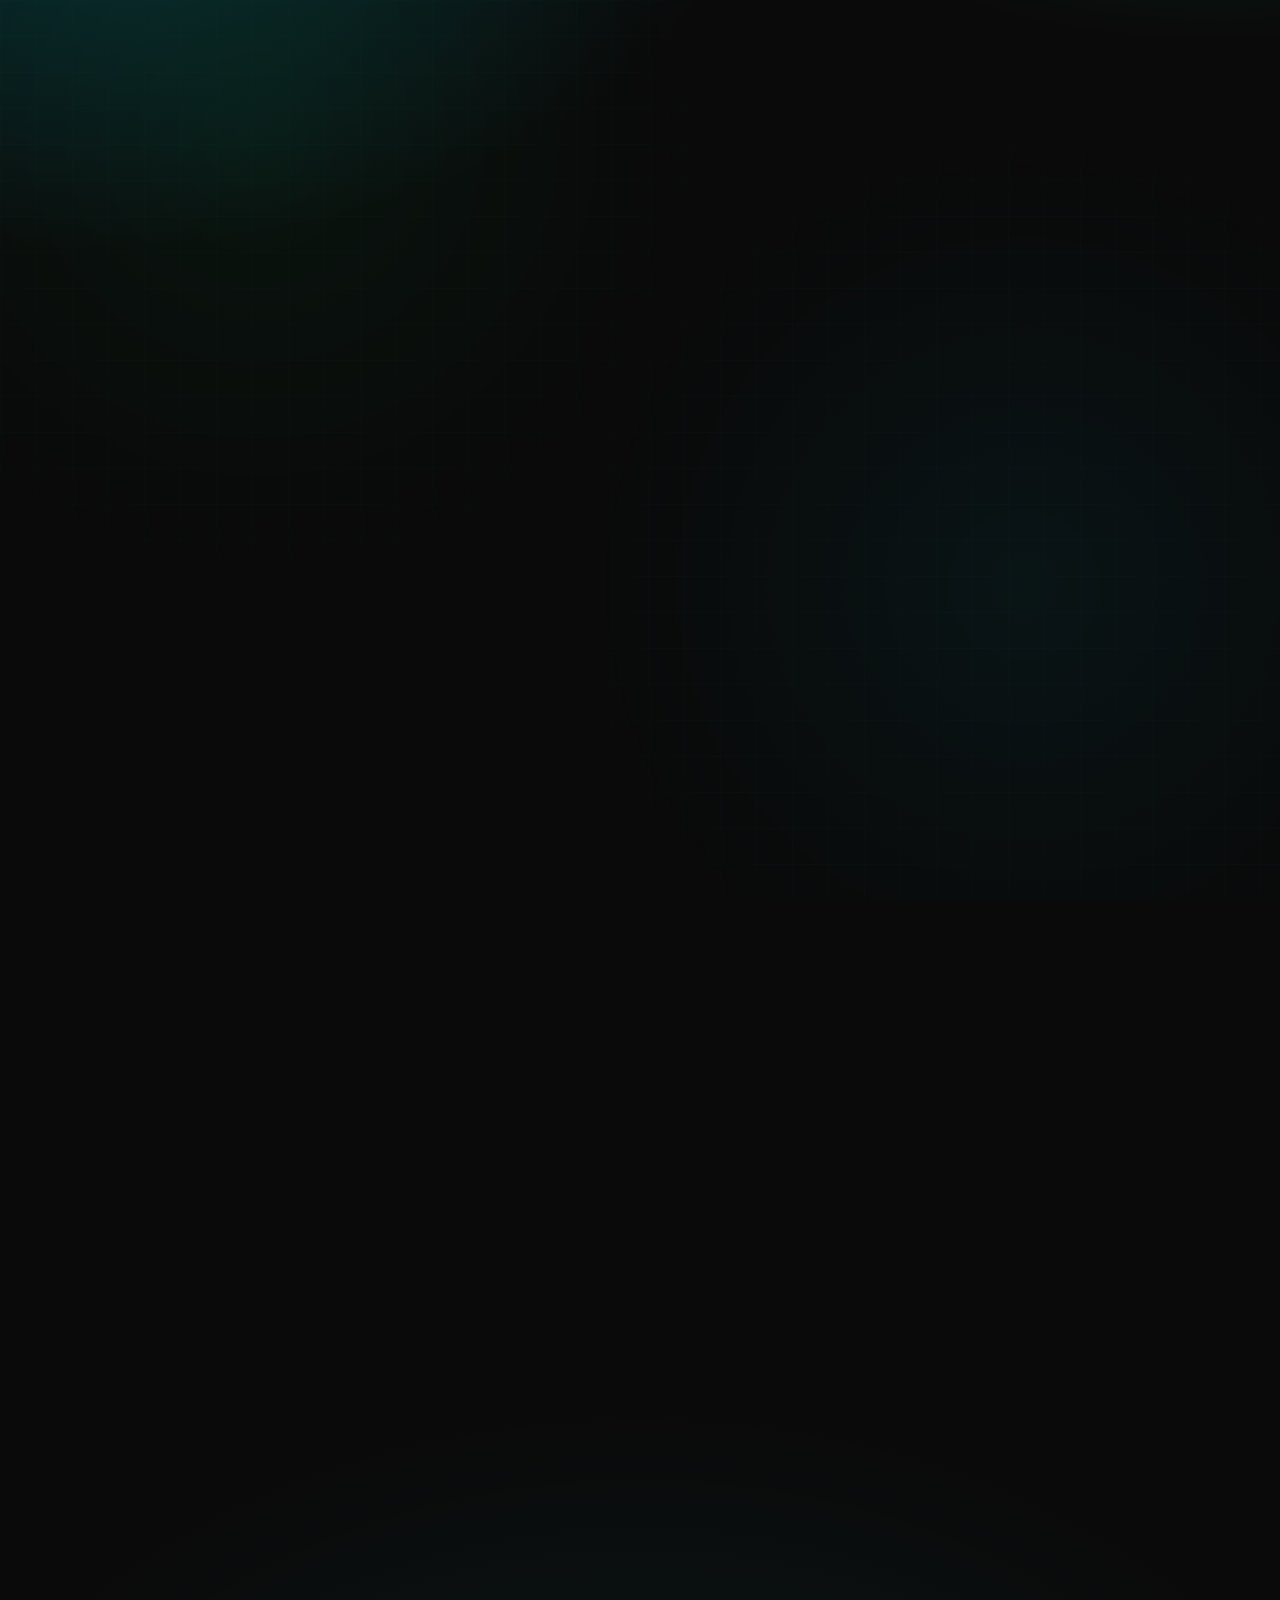
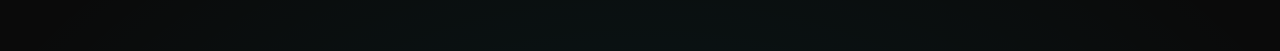
<file: online-services-mumbai/index.html>
<!doctype html>
<html lang="en">
<head>
  <meta charset="utf-8">
  <meta name="viewport" content="width=device-width, initial-scale=1">
  <title>Online Services in Mumbai | Mahi IT and Cyber Services</title>
  <meta name="description" content="Comprehensive online IT and government services across Mumbai including PAN, passport help, certificates, laptop repair, CCTV and web development.">
  <link rel="canonical" href="https://mahiitservices.in/online-services-mumbai">
  <meta name="robots" content="index, follow">
  <link rel="icon" href="/favicon.svg" type="image/svg+xml">
  <meta property="og:title" content="Online Services in Mumbai | Mahi IT and Cyber Services">
  <meta property="og:description" content="PAN, passport and IT services available across Mumbai with WhatsApp support.">
  <meta property="og:type" content="website">
  <meta property="og:url" content="https://mahiitservices.in/online-services-mumbai">
  <link rel="stylesheet" href="/assets/site.css">
  <link rel="stylesheet" href="/assets/cyber-home.css">
  <script type="application/ld+json">
  {
    "@context": "https://schema.org",
    "@type": "LocalBusiness",
    "name": "Mahi IT and Cyber Services",
    "areaServed": "Mumbai",
    "url": "https://mahiitservices.in/online-services-mumbai",
    "telephone": "+919773383276",
    "serviceType": ["Government Online Services", "IT Services", "Cyber Cafe Services"]
  }
  </script>
    <script type="application/ld+json">
  {
    "@context": "https://schema.org",
    "@type": "FAQPage",
    "mainEntity": [
      {
        "@type": "Question",
        "name": "Which online services are available in Mumbai?",
        "acceptedAnswer": {
          "@type": "Answer",
          "text": "In Mumbai, Mahi IT Services provides PAN card services, passport assistance, certificate support, GST work, laptop and PC repair, CCTV installation, and web support."
        }
      },
      {
        "@type": "Question",
        "name": "How can I book a service in Mumbai?",
        "acceptedAnswer": {
          "@type": "Answer",
          "text": "You can book quickly by calling +91 97733 83276 or sending a WhatsApp message. We share the document checklist, charges, and expected turnaround time."
        }
      },
      {
        "@type": "Question",
        "name": "What documents are usually needed for PAN or passport work in Mumbai?",
        "acceptedAnswer": {
          "@type": "Answer",
          "text": "Typical documents include Aadhaar card, address proof, and passport-size photos. For corrections or special cases, exact requirements are confirmed after review."
        }
      }
    ]
  }
  </script>
</head>
<body id="top" class="cyber-subpage">
  <div class="cyber-noise" aria-hidden="true"></div>
  <div class="site-wrap">
    <nav class="topbar reveal">
      <a class="brand" href="/">
        <img class="brand-logo" src="/assets/images/logo.jpg" alt="Mahi IT Services logo" loading="eager">
        <span>Mahi IT Services</span>
      </a>
            <button class="menu-toggle" type="button" aria-expanded="false" aria-label="Toggle menu"><span></span><span></span><span></span></button>
  <div class="nav-links">
        <a href="/">Home</a>
        <a href="/all-online-services">All Services</a>
        <a href="/online-services-mumbai">Locations</a>
      </div>
      <a class="cta-link" href="https://wa.me/919773383276?text=I%20need%20services%20in%20Mumbai" target="_blank" rel="noopener noreferrer">WhatsApp</a>
    </nav>

    <main>
      <section class="hero hero-single reveal delay-1">
        <article class="hero-panel">
          <p class="kicker">Service Area: Mumbai</p>
          <h1>Online Services in Mumbai</h1>
          <p class="lead">Across Mumbai, Mahi IT and Cyber Services handles government documentation and IT support with dependable turnaround.</p>
          <div class="action-row">
            <a class="btn btn-primary" href="https://wa.me/919773383276?text=I%20need%20services%20in%20Mumbai" target="_blank" rel="noopener noreferrer">Start on WhatsApp</a>
            <a class="btn btn-ghost" href="tel:+919773383276">Call Now</a>
          </div>
        </article>
      </section>

      <section class="section reveal delay-2">
        <div class="section-head">
          <h2>Most Requested Services in Mumbai</h2>
          <p>Fast support for both government and IT needs.</p>
        </div>
        <div class="card-grid">
          <article class="card">
            <span class="pill">Government</span>
            <h3>PAN Card New and Correction</h3>
            <p>Application, update and document verification support.</p>
          </article>
          <article class="card">
            <span class="pill">Government</span>
            <h3>Passport and PCC Support</h3>
            <p>Fresh passport, renewal and police clearance guidance.</p>
          </article>
          <article class="card">
            <span class="pill">IT</span>
            <h3>Laptop and PC Repair</h3>
            <p>Hardware troubleshooting, Windows setup and upgrades.</p>
          </article>
          <article class="card">
            <span class="pill">IT</span>
            <h3>CCTV and Web Support</h3>
            <p>Security camera installation and website setup.</p>
          </article>
        </div>
      </section>

      <section class="section reveal delay-3">
        <div class="contact-panel">
          <h2>Need another service in Mumbai?</h2>
          <p class="lead">Message your requirement and we will share required documents, charges and turnaround time.</p>
          <div class="action-row">
            <a class="btn btn-primary" href="https://wa.me/919773383276?text=I%20need%20services%20in%20Mumbai" target="_blank" rel="noopener noreferrer">Send on WhatsApp</a>
            <a class="btn btn-ghost" href="/all-online-services">View Full Service List</a>
          </div>
        </div>
      </section>

      <section class="section reveal delay-3">
        <div class="section-head">
          <h2>Nearby Location Pages</h2>
          <p>Explore service coverage near your area.</p>
        </div>
        <div class="locations">
          <a class="location-link" href="/online-services-ghatkopar">Ghatkopar <span>View</span></a>
          <a class="location-link" href="/online-services-mulund">Mulund <span>View</span></a>
          <a class="location-link" href="/online-services-thane">Thane <span>View</span></a>
          <a class="location-link" href="/online-services-kalyan">Kalyan <span>View</span></a>
          <a class="location-link" href="/online-services-kurla">Kurla <span>View</span></a>
          <a class="location-link" href="/online-services-powai">Powai <span>View</span></a>
          <a class="location-link" href="/online-services-bhandup">Bhandup <span>View</span></a>
          <a class="location-link" href="/online-services-dombivli">Dombivli <span>View</span></a>
          <a class="location-link" href="/online-services-navi-mumbai">Navi Mumbai <span>View</span></a>
          <a class="location-link" href="/online-services-mumbai">Mumbai <span>View</span></a>
        </div>
      </section>
    </main>

                <section class="section reveal delay-3" id="city-faq">
        <div class="section-head">
          <h2>Frequently Asked Questions in Mumbai</h2>
          <p>Quick answers before you book.</p>
        </div>
        <div class="faq-grid">
          <article class="faq-item">
            <h3>Which online services are available in Mumbai?</h3>
            <p>We handle PAN card services, passport assistance, certificates, GST support, laptop and PC repair, CCTV installation, and web services in Mumbai.</p>
          </article>
          <article class="faq-item">
            <h3>How can I book a service in Mumbai?</h3>
            <p>Use the WhatsApp button or call directly. We will share required documents, pricing, and timeline based on your request.</p>
          </article>
          <article class="faq-item">
            <h3>What documents are usually needed for PAN or passport work?</h3>
            <p>Most requests need Aadhaar card, address proof, and photos. For correction cases, we provide an exact city-specific checklist.</p>
          </article>
        </div>
</section>
      <footer class="site-footer reveal delay-3">
      <h3>Mahi IT Services</h3>
      <p>Digital government and IT support for Mumbai and nearby areas.</p>
      <div class="socials socials-icons">
        <a href="https://wa.me/919773383276?text=I%20need%20services%20in%20Mumbai" target="_blank" rel="noopener noreferrer" aria-label="WhatsApp Mahi IT Services">
          <span class="social-icon" aria-hidden="true">
            <svg viewBox="0 0 24 24" xmlns="http://www.w3.org/2000/svg"><path d="M20.52 3.48A11.82 11.82 0 0 0 12.03 0C5.48 0 .16 5.32.16 11.87c0 2.1.55 4.16 1.6 5.98L0 24l6.32-1.66a11.88 11.88 0 0 0 5.7 1.46h.01c6.54 0 11.86-5.32 11.86-11.87 0-3.17-1.23-6.15-3.47-8.45ZM12.03 21.8h-.01a9.86 9.86 0 0 1-5.03-1.38l-.36-.21-3.75.99 1-3.65-.23-.38a9.85 9.85 0 0 1-1.51-5.27c0-5.45 4.44-9.88 9.9-9.88a9.8 9.8 0 0 1 7.03 2.9 9.82 9.82 0 0 1 2.87 7c0 5.45-4.44 9.88-9.9 9.88Zm5.42-7.4c-.3-.15-1.77-.88-2.05-.98-.28-.1-.48-.15-.68.15-.2.3-.78.98-.95 1.18-.18.2-.35.22-.66.08-.3-.15-1.27-.47-2.41-1.5-.9-.8-1.5-1.8-1.67-2.1-.18-.3-.02-.47.13-.62.14-.14.3-.35.45-.53.16-.18.2-.3.3-.5.1-.2.05-.38-.03-.53-.08-.15-.68-1.64-.93-2.25-.25-.6-.5-.52-.68-.53h-.58c-.2 0-.53.08-.8.38-.28.3-1.05 1.03-1.05 2.5s1.07 2.9 1.22 3.1c.15.2 2.1 3.2 5.1 4.48.72.31 1.28.5 1.72.64.72.23 1.38.2 1.9.12.58-.09 1.77-.72 2.02-1.42.25-.7.25-1.3.18-1.42-.08-.12-.28-.2-.58-.35Z"/></svg>
          </span>
          <span class="social-label">WhatsApp</span>
        </a>
        <a href="https://www.instagram.com/mahiitservices.in" target="_blank" rel="noopener noreferrer" aria-label="Instagram Mahi IT Services">
          <span class="social-icon" aria-hidden="true">
            <svg viewBox="0 0 24 24" xmlns="http://www.w3.org/2000/svg"><path d="M16.5 2h-9A5.5 5.5 0 0 0 2 7.5v9A5.5 5.5 0 0 0 7.5 22h9a5.5 5.5 0 0 0 5.5-5.5v-9A5.5 5.5 0 0 0 16.5 2Zm3.5 14.5a3.5 3.5 0 0 1-3.5 3.5h-9A3.5 3.5 0 0 1 4 16.5v-9A3.5 3.5 0 0 1 7.5 4h9A3.5 3.5 0 0 1 20 7.5v9Zm-8-9A4.5 4.5 0 1 0 16.5 12 4.5 4.5 0 0 0 12 7.5Zm0 7A2.5 2.5 0 1 1 14.5 12 2.5 2.5 0 0 1 12 14.5Zm5.25-7.88a1.12 1.12 0 1 0 1.13 1.13 1.12 1.12 0 0 0-1.13-1.13Z"/></svg>
          </span>
          <span class="social-label">Instagram</span>
        </a>
        <a href="https://www.facebook.com/people/Mahi-It-Services/61587273826035/" target="_blank" rel="noopener noreferrer" aria-label="Facebook Mahi IT Services">
          <span class="social-icon" aria-hidden="true">
            <svg viewBox="0 0 24 24" xmlns="http://www.w3.org/2000/svg"><path d="M14 8h3V4h-3a5 5 0 0 0-5 5v3H6v4h3v6h4v-6h3l1-4h-4V9a1 1 0 0 1 1-1Z"/></svg>
          </span>
          <span class="social-label">Facebook</span>
        </a>
        <a href="https://www.linkedin.com/company/mahi-it-services" target="_blank" rel="noopener noreferrer" aria-label="LinkedIn Mahi IT Services">
          <span class="social-icon" aria-hidden="true">
            <svg viewBox="0 0 24 24" xmlns="http://www.w3.org/2000/svg"><path d="M6.94 8.5a2.2 2.2 0 1 1 .01-4.4 2.2 2.2 0 0 1-.01 4.4ZM4.9 20h4.1v-10H4.9v10Zm6.5 0h4.1v-5.36c0-1.41.27-2.78 2.01-2.78 1.72 0 1.74 1.6 1.74 2.87V20H23v-6.07c0-2.98-.64-5.27-4.13-5.27-1.68 0-2.8.92-3.26 1.8h-.05V10h-4.16c.06.97 0 10 0 10Z"/></svg>
          </span>
          <span class="social-label">LinkedIn</span>
        </a>
      </div>
    </footer>
  </div>
  <a class="back-to-top-float" href="#top" aria-label="Back to Top" title="Back to Top">&uarr;</a>

  <div class="mobile-cta" aria-label="Quick contact actions">
    <div class="mobile-cta-inner">
      <a class="mobile-cta-link mobile-cta-call" href="tel:+919773383276">Call Now</a>
      <a class="mobile-cta-link mobile-cta-wa" href="https://wa.me/919773383276?text=I%20need%20services%20in%20Mumbai" target="_blank" rel="noopener noreferrer">WhatsApp</a>
    </div>
  </div>
  <script src="/assets/site.js" defer></script>
</body>
</html>
</file>
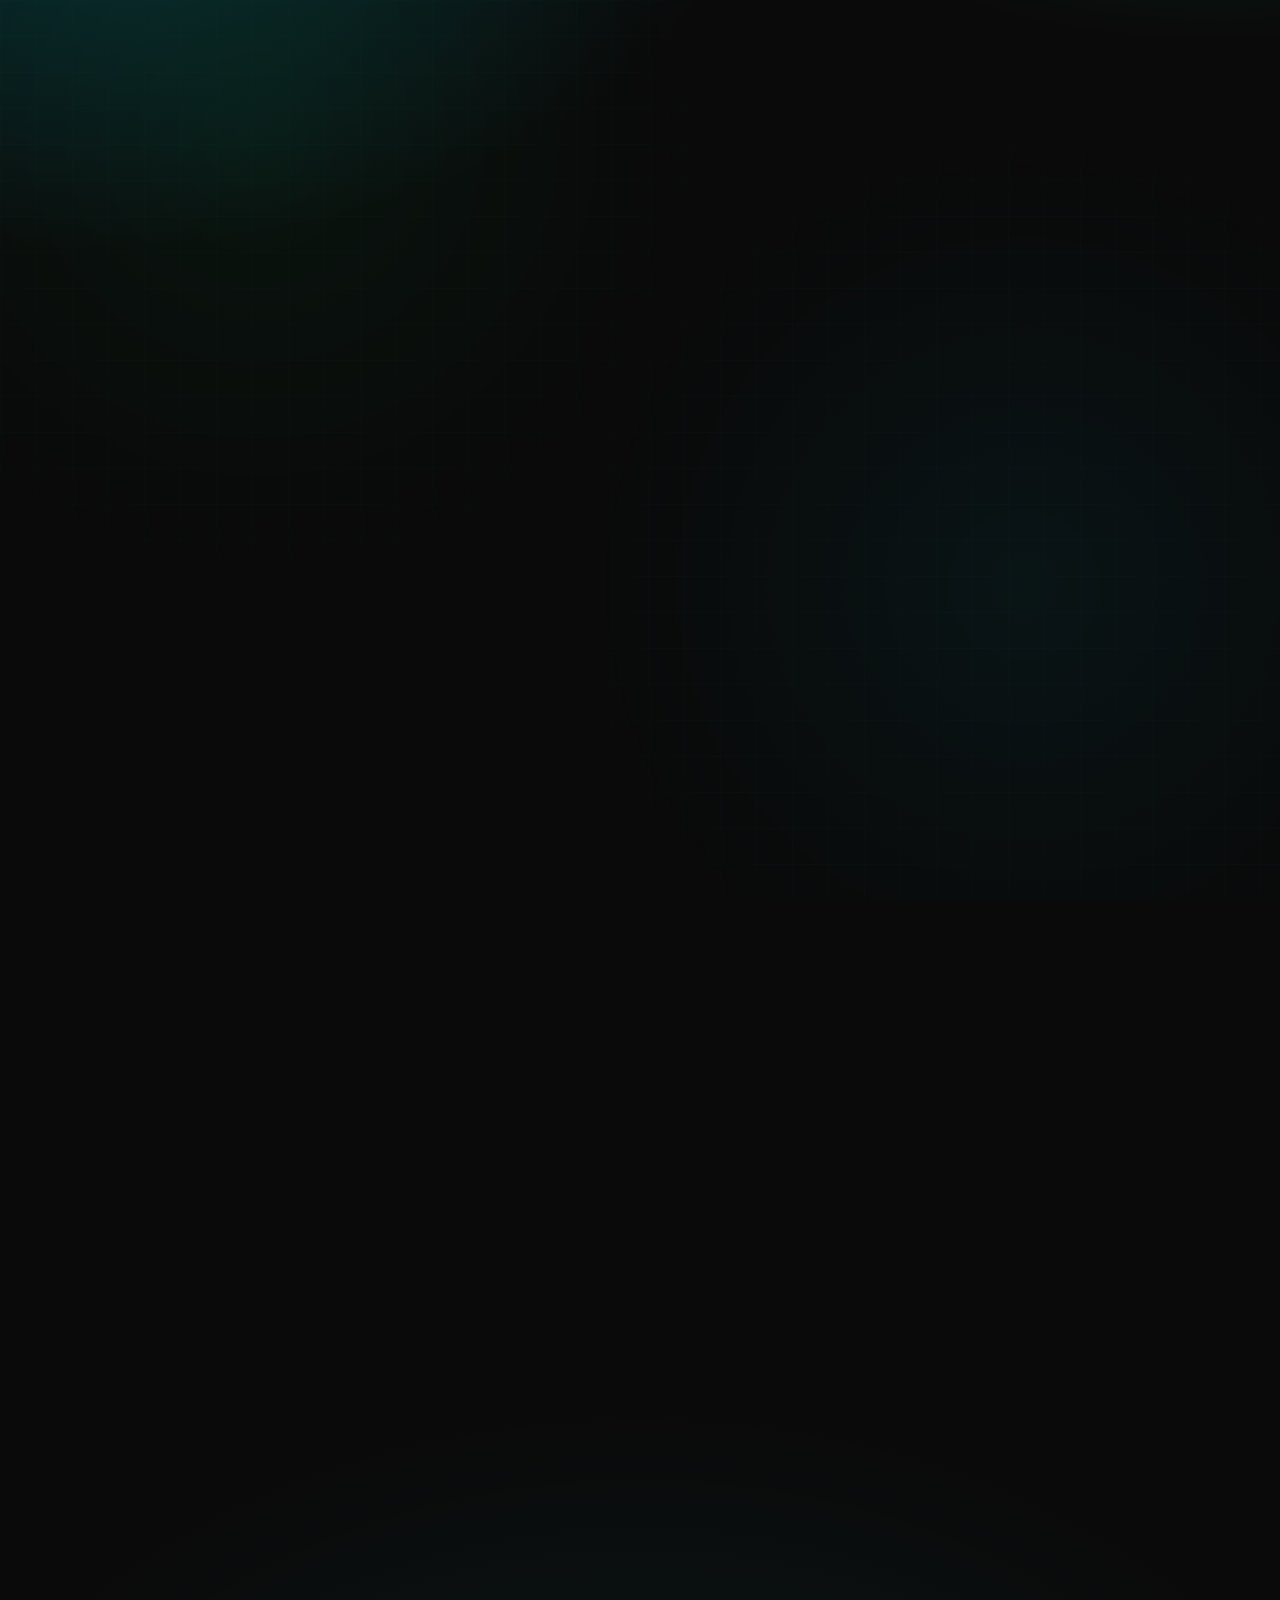
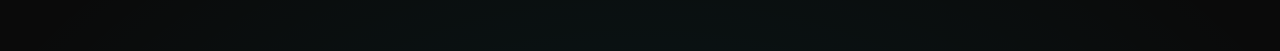
<file: online-services-navi-mumbai/index.html>
<!doctype html>
<html lang="en">
<head>
  <meta charset="utf-8">
  <meta name="viewport" content="width=device-width, initial-scale=1">
  <title>Online Services in Navi Mumbai | Mahi IT and Cyber Services</title>
  <meta name="description" content="Trusted online IT and government services in Navi Mumbai including PAN, passport assistance, certificates, laptop repair and web support.">
  <link rel="canonical" href="https://mahiitservices.in/online-services-navi-mumbai">
  <meta name="robots" content="index, follow">
  <link rel="icon" href="/favicon.svg" type="image/svg+xml">
  <meta property="og:title" content="Online Services in Navi Mumbai | Mahi IT and Cyber Services">
  <meta property="og:description" content="PAN, passport and IT services available in Navi Mumbai with WhatsApp support.">
  <meta property="og:type" content="website">
  <meta property="og:url" content="https://mahiitservices.in/online-services-navi-mumbai">
  <link rel="stylesheet" href="/assets/site.css">
  <link rel="stylesheet" href="/assets/cyber-home.css">
  <script type="application/ld+json">
  {
    "@context": "https://schema.org",
    "@type": "LocalBusiness",
    "name": "Mahi IT and Cyber Services",
    "areaServed": "Navi Mumbai",
    "url": "https://mahiitservices.in/online-services-navi-mumbai",
    "telephone": "+919773383276",
    "serviceType": ["Government Online Services", "IT Services", "Cyber Cafe Services"]
  }
  </script>
    <script type="application/ld+json">
  {
    "@context": "https://schema.org",
    "@type": "FAQPage",
    "mainEntity": [
      {
        "@type": "Question",
        "name": "Which online services are available in Navi Mumbai?",
        "acceptedAnswer": {
          "@type": "Answer",
          "text": "In Navi Mumbai, Mahi IT Services provides PAN card services, passport assistance, certificate support, GST work, laptop and PC repair, CCTV installation, and web support."
        }
      },
      {
        "@type": "Question",
        "name": "How can I book a service in Navi Mumbai?",
        "acceptedAnswer": {
          "@type": "Answer",
          "text": "You can book quickly by calling +91 97733 83276 or sending a WhatsApp message. We share the document checklist, charges, and expected turnaround time."
        }
      },
      {
        "@type": "Question",
        "name": "What documents are usually needed for PAN or passport work in Navi Mumbai?",
        "acceptedAnswer": {
          "@type": "Answer",
          "text": "Typical documents include Aadhaar card, address proof, and passport-size photos. For corrections or special cases, exact requirements are confirmed after review."
        }
      }
    ]
  }
  </script>
</head>
<body id="top" class="cyber-subpage">
  <div class="cyber-noise" aria-hidden="true"></div>
  <div class="site-wrap">
    <nav class="topbar reveal">
      <a class="brand" href="/">
        <img class="brand-logo" src="/assets/images/logo.jpg" alt="Mahi IT Services logo" loading="eager">
        <span>Mahi IT Services</span>
      </a>
            <button class="menu-toggle" type="button" aria-expanded="false" aria-label="Toggle menu"><span></span><span></span><span></span></button>
  <div class="nav-links">
        <a href="/">Home</a>
        <a href="/all-online-services">All Services</a>
        <a href="/online-services-mumbai">Locations</a>
      </div>
      <a class="cta-link" href="https://wa.me/919773383276?text=I%20need%20services%20in%20Navi%20Mumbai" target="_blank" rel="noopener noreferrer">WhatsApp</a>
    </nav>

    <main>
      <section class="hero hero-single reveal delay-1">
        <article class="hero-panel">
          <p class="kicker">Service Area: Navi Mumbai</p>
          <h1>Online Services in Navi Mumbai</h1>
          <p class="lead">Navi Mumbai residents can book PAN, passport, cyber and IT services from one support desk with WhatsApp follow-up.</p>
          <div class="action-row">
            <a class="btn btn-primary" href="https://wa.me/919773383276?text=I%20need%20services%20in%20Navi%20Mumbai" target="_blank" rel="noopener noreferrer">Start on WhatsApp</a>
            <a class="btn btn-ghost" href="tel:+919773383276">Call Now</a>
          </div>
        </article>
      </section>

      <section class="section reveal delay-2">
        <div class="section-head">
          <h2>Most Requested Services in Navi Mumbai</h2>
          <p>Fast support for both government and IT needs.</p>
        </div>
        <div class="card-grid">
          <article class="card">
            <span class="pill">Government</span>
            <h3>PAN Card New and Correction</h3>
            <p>Application, update and document verification support.</p>
          </article>
          <article class="card">
            <span class="pill">Government</span>
            <h3>Passport and PCC Support</h3>
            <p>Fresh passport, renewal and police clearance guidance.</p>
          </article>
          <article class="card">
            <span class="pill">IT</span>
            <h3>Laptop and PC Repair</h3>
            <p>Hardware troubleshooting, Windows setup and upgrades.</p>
          </article>
          <article class="card">
            <span class="pill">IT</span>
            <h3>CCTV and Web Support</h3>
            <p>Security camera installation and website setup.</p>
          </article>
        </div>
      </section>

      <section class="section reveal delay-3">
        <div class="contact-panel">
          <h2>Need another service in Navi Mumbai?</h2>
          <p class="lead">Message your requirement and we will share required documents, charges and turnaround time.</p>
          <div class="action-row">
            <a class="btn btn-primary" href="https://wa.me/919773383276?text=I%20need%20services%20in%20Navi%20Mumbai" target="_blank" rel="noopener noreferrer">Send on WhatsApp</a>
            <a class="btn btn-ghost" href="/all-online-services">View Full Service List</a>
          </div>
        </div>
      </section>

      <section class="section reveal delay-3">
        <div class="section-head">
          <h2>Nearby Location Pages</h2>
          <p>Explore service coverage near your area.</p>
        </div>
        <div class="locations">
          <a class="location-link" href="/online-services-ghatkopar">Ghatkopar <span>View</span></a>
          <a class="location-link" href="/online-services-mulund">Mulund <span>View</span></a>
          <a class="location-link" href="/online-services-thane">Thane <span>View</span></a>
          <a class="location-link" href="/online-services-kalyan">Kalyan <span>View</span></a>
          <a class="location-link" href="/online-services-kurla">Kurla <span>View</span></a>
          <a class="location-link" href="/online-services-powai">Powai <span>View</span></a>
          <a class="location-link" href="/online-services-bhandup">Bhandup <span>View</span></a>
          <a class="location-link" href="/online-services-dombivli">Dombivli <span>View</span></a>
          <a class="location-link" href="/online-services-navi-mumbai">Navi Mumbai <span>View</span></a>
          <a class="location-link" href="/online-services-mumbai">Mumbai <span>View</span></a>
        </div>
      </section>
    </main>

                <section class="section reveal delay-3" id="city-faq">
        <div class="section-head">
          <h2>Frequently Asked Questions in Navi Mumbai</h2>
          <p>Quick answers before you book.</p>
        </div>
        <div class="faq-grid">
          <article class="faq-item">
            <h3>Which online services are available in Navi Mumbai?</h3>
            <p>We handle PAN card services, passport assistance, certificates, GST support, laptop and PC repair, CCTV installation, and web services in Navi Mumbai.</p>
          </article>
          <article class="faq-item">
            <h3>How can I book a service in Navi Mumbai?</h3>
            <p>Use the WhatsApp button or call directly. We will share required documents, pricing, and timeline based on your request.</p>
          </article>
          <article class="faq-item">
            <h3>What documents are usually needed for PAN or passport work?</h3>
            <p>Most requests need Aadhaar card, address proof, and photos. For correction cases, we provide an exact city-specific checklist.</p>
          </article>
        </div>
</section>
      <footer class="site-footer reveal delay-3">
      <h3>Mahi IT Services</h3>
      <p>Digital government and IT support for Navi Mumbai and nearby areas.</p>
      <div class="socials socials-icons">
        <a href="https://wa.me/919773383276?text=I%20need%20services%20in%20Navi%20Mumbai" target="_blank" rel="noopener noreferrer" aria-label="WhatsApp Mahi IT Services">
          <span class="social-icon" aria-hidden="true">
            <svg viewBox="0 0 24 24" xmlns="http://www.w3.org/2000/svg"><path d="M20.52 3.48A11.82 11.82 0 0 0 12.03 0C5.48 0 .16 5.32.16 11.87c0 2.1.55 4.16 1.6 5.98L0 24l6.32-1.66a11.88 11.88 0 0 0 5.7 1.46h.01c6.54 0 11.86-5.32 11.86-11.87 0-3.17-1.23-6.15-3.47-8.45ZM12.03 21.8h-.01a9.86 9.86 0 0 1-5.03-1.38l-.36-.21-3.75.99 1-3.65-.23-.38a9.85 9.85 0 0 1-1.51-5.27c0-5.45 4.44-9.88 9.9-9.88a9.8 9.8 0 0 1 7.03 2.9 9.82 9.82 0 0 1 2.87 7c0 5.45-4.44 9.88-9.9 9.88Zm5.42-7.4c-.3-.15-1.77-.88-2.05-.98-.28-.1-.48-.15-.68.15-.2.3-.78.98-.95 1.18-.18.2-.35.22-.66.08-.3-.15-1.27-.47-2.41-1.5-.9-.8-1.5-1.8-1.67-2.1-.18-.3-.02-.47.13-.62.14-.14.3-.35.45-.53.16-.18.2-.3.3-.5.1-.2.05-.38-.03-.53-.08-.15-.68-1.64-.93-2.25-.25-.6-.5-.52-.68-.53h-.58c-.2 0-.53.08-.8.38-.28.3-1.05 1.03-1.05 2.5s1.07 2.9 1.22 3.1c.15.2 2.1 3.2 5.1 4.48.72.31 1.28.5 1.72.64.72.23 1.38.2 1.9.12.58-.09 1.77-.72 2.02-1.42.25-.7.25-1.3.18-1.42-.08-.12-.28-.2-.58-.35Z"/></svg>
          </span>
          <span class="social-label">WhatsApp</span>
        </a>
        <a href="https://www.instagram.com/mahiitservices.in" target="_blank" rel="noopener noreferrer" aria-label="Instagram Mahi IT Services">
          <span class="social-icon" aria-hidden="true">
            <svg viewBox="0 0 24 24" xmlns="http://www.w3.org/2000/svg"><path d="M16.5 2h-9A5.5 5.5 0 0 0 2 7.5v9A5.5 5.5 0 0 0 7.5 22h9a5.5 5.5 0 0 0 5.5-5.5v-9A5.5 5.5 0 0 0 16.5 2Zm3.5 14.5a3.5 3.5 0 0 1-3.5 3.5h-9A3.5 3.5 0 0 1 4 16.5v-9A3.5 3.5 0 0 1 7.5 4h9A3.5 3.5 0 0 1 20 7.5v9Zm-8-9A4.5 4.5 0 1 0 16.5 12 4.5 4.5 0 0 0 12 7.5Zm0 7A2.5 2.5 0 1 1 14.5 12 2.5 2.5 0 0 1 12 14.5Zm5.25-7.88a1.12 1.12 0 1 0 1.13 1.13 1.12 1.12 0 0 0-1.13-1.13Z"/></svg>
          </span>
          <span class="social-label">Instagram</span>
        </a>
        <a href="https://www.facebook.com/people/Mahi-It-Services/61587273826035/" target="_blank" rel="noopener noreferrer" aria-label="Facebook Mahi IT Services">
          <span class="social-icon" aria-hidden="true">
            <svg viewBox="0 0 24 24" xmlns="http://www.w3.org/2000/svg"><path d="M14 8h3V4h-3a5 5 0 0 0-5 5v3H6v4h3v6h4v-6h3l1-4h-4V9a1 1 0 0 1 1-1Z"/></svg>
          </span>
          <span class="social-label">Facebook</span>
        </a>
        <a href="https://www.linkedin.com/company/mahi-it-services" target="_blank" rel="noopener noreferrer" aria-label="LinkedIn Mahi IT Services">
          <span class="social-icon" aria-hidden="true">
            <svg viewBox="0 0 24 24" xmlns="http://www.w3.org/2000/svg"><path d="M6.94 8.5a2.2 2.2 0 1 1 .01-4.4 2.2 2.2 0 0 1-.01 4.4ZM4.9 20h4.1v-10H4.9v10Zm6.5 0h4.1v-5.36c0-1.41.27-2.78 2.01-2.78 1.72 0 1.74 1.6 1.74 2.87V20H23v-6.07c0-2.98-.64-5.27-4.13-5.27-1.68 0-2.8.92-3.26 1.8h-.05V10h-4.16c.06.97 0 10 0 10Z"/></svg>
          </span>
          <span class="social-label">LinkedIn</span>
        </a>
      </div>
    </footer>
  </div>
  <a class="back-to-top-float" href="#top" aria-label="Back to Top" title="Back to Top">&uarr;</a>

  <div class="mobile-cta" aria-label="Quick contact actions">
    <div class="mobile-cta-inner">
      <a class="mobile-cta-link mobile-cta-call" href="tel:+919773383276">Call Now</a>
      <a class="mobile-cta-link mobile-cta-wa" href="https://wa.me/919773383276?text=I%20need%20services%20in%20Navi%20Mumbai" target="_blank" rel="noopener noreferrer">WhatsApp</a>
    </div>
  </div>
  <script src="/assets/site.js" defer></script>
</body>
</html>
</file>
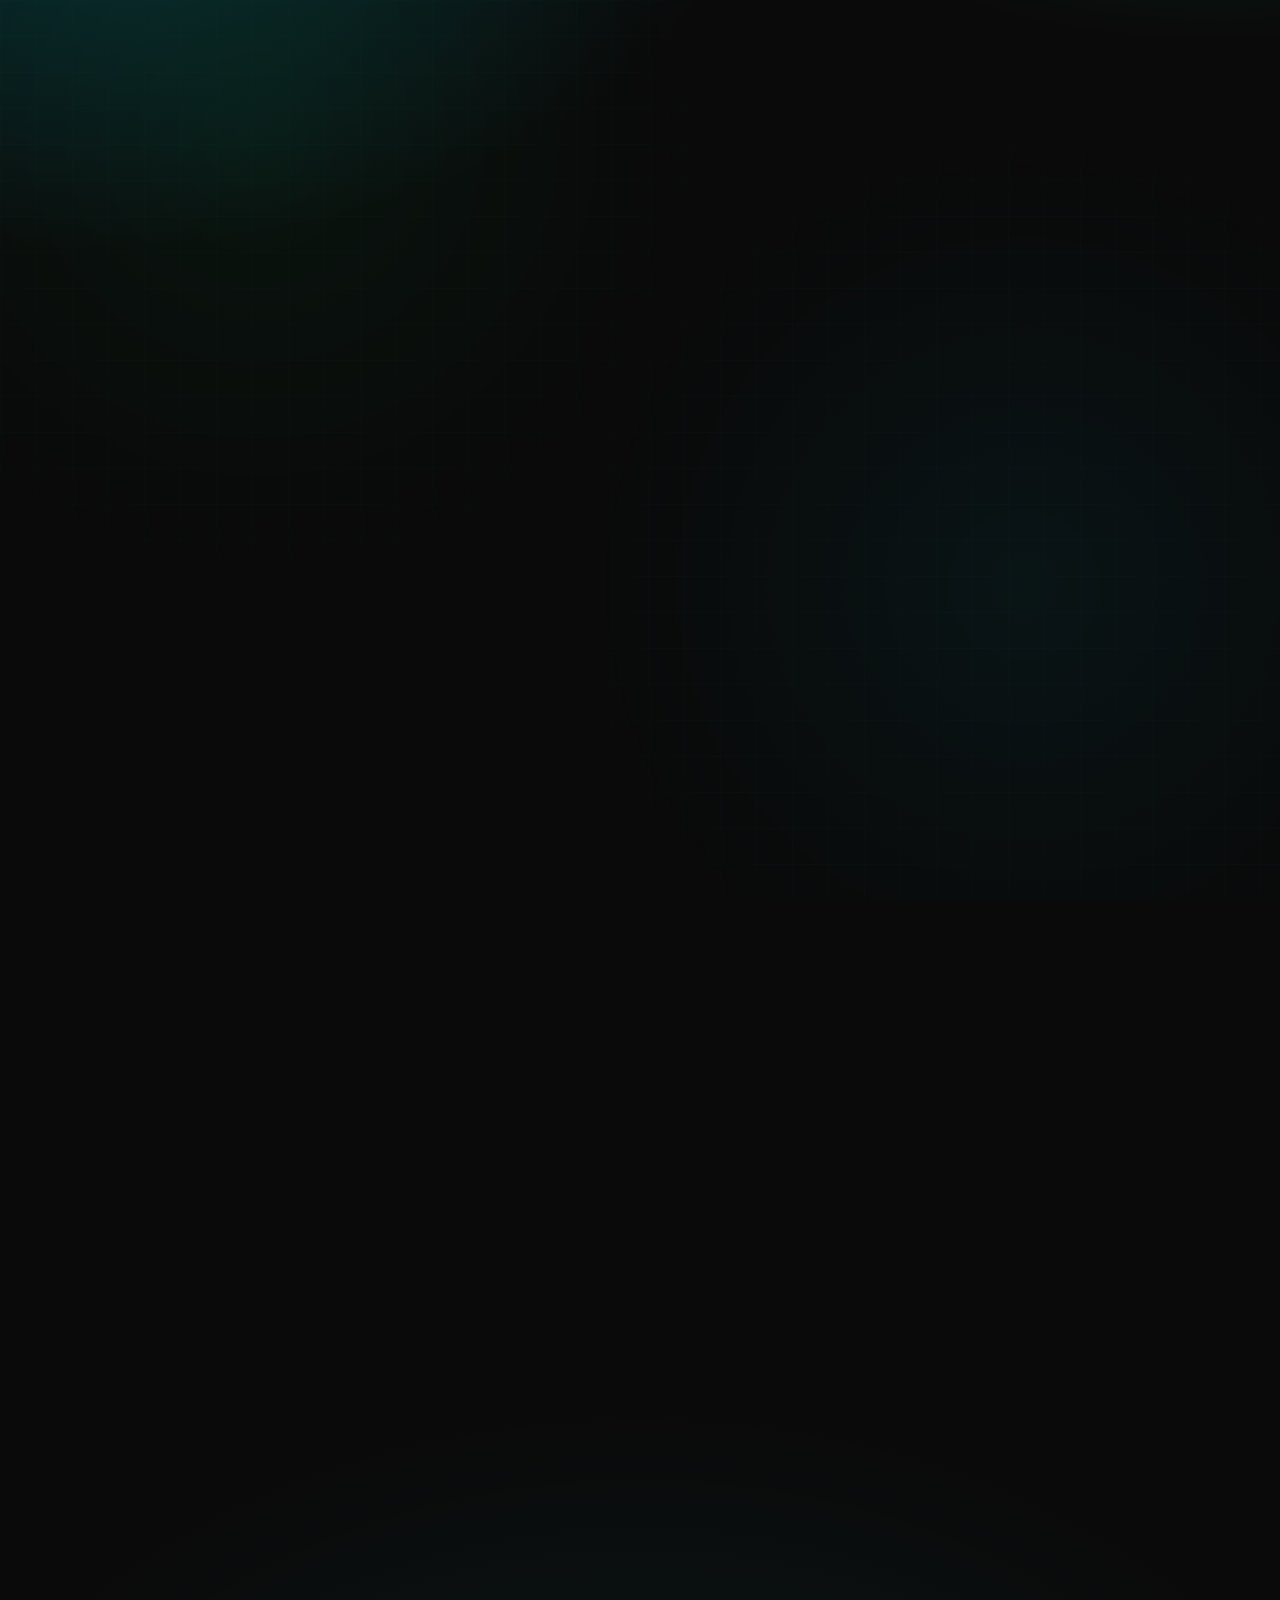
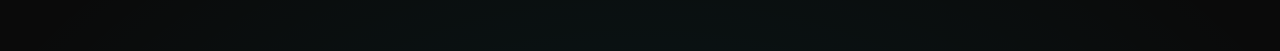
<file: online-services-powai/index.html>
<!doctype html>
<html lang="en">
<head>
  <meta charset="utf-8">
  <meta name="viewport" content="width=device-width, initial-scale=1">
  <title>Online Services in Powai | Mahi IT and Cyber Services</title>
  <meta name="description" content="Trusted online IT and government services in Powai including PAN, passport assistance, certificates, laptop repair and web support.">
  <link rel="canonical" href="https://mahiitservices.in/online-services-powai">
  <meta name="robots" content="index, follow">
  <link rel="icon" href="/favicon.svg" type="image/svg+xml">
  <meta property="og:title" content="Online Services in Powai | Mahi IT and Cyber Services">
  <meta property="og:description" content="PAN, passport and IT services available in Powai with WhatsApp support.">
  <meta property="og:type" content="website">
  <meta property="og:url" content="https://mahiitservices.in/online-services-powai">
  <link rel="stylesheet" href="/assets/site.css">
  <link rel="stylesheet" href="/assets/cyber-home.css">
  <script type="application/ld+json">
  {
    "@context": "https://schema.org",
    "@type": "LocalBusiness",
    "name": "Mahi IT and Cyber Services",
    "areaServed": "Powai",
    "url": "https://mahiitservices.in/online-services-powai",
    "telephone": "+919773383276",
    "serviceType": ["Government Online Services", "IT Services", "Cyber Cafe Services"]
  }
  </script>
    <script type="application/ld+json">
  {
    "@context": "https://schema.org",
    "@type": "FAQPage",
    "mainEntity": [
      {
        "@type": "Question",
        "name": "Which online services are available in Powai?",
        "acceptedAnswer": {
          "@type": "Answer",
          "text": "In Powai, Mahi IT Services provides PAN card services, passport assistance, certificate support, GST work, laptop and PC repair, CCTV installation, and web support."
        }
      },
      {
        "@type": "Question",
        "name": "How can I book a service in Powai?",
        "acceptedAnswer": {
          "@type": "Answer",
          "text": "You can book quickly by calling +91 97733 83276 or sending a WhatsApp message. We share the document checklist, charges, and expected turnaround time."
        }
      },
      {
        "@type": "Question",
        "name": "What documents are usually needed for PAN or passport work in Powai?",
        "acceptedAnswer": {
          "@type": "Answer",
          "text": "Typical documents include Aadhaar card, address proof, and passport-size photos. For corrections or special cases, exact requirements are confirmed after review."
        }
      }
    ]
  }
  </script>
</head>
<body id="top" class="cyber-subpage">
  <div class="cyber-noise" aria-hidden="true"></div>
  <div class="site-wrap">
    <nav class="topbar reveal">
      <a class="brand" href="/">
        <img class="brand-logo" src="/assets/images/logo.jpg" alt="Mahi IT Services logo" loading="eager">
        <span>Mahi IT Services</span>
      </a>
            <button class="menu-toggle" type="button" aria-expanded="false" aria-label="Toggle menu"><span></span><span></span><span></span></button>
  <div class="nav-links">
        <a href="/">Home</a>
        <a href="/all-online-services">All Services</a>
        <a href="/online-services-mumbai">Locations</a>
      </div>
      <a class="cta-link" href="https://wa.me/919773383276?text=I%20need%20services%20in%20Powai" target="_blank" rel="noopener noreferrer">WhatsApp</a>
    </nav>

    <main>
      <section class="hero hero-single reveal delay-1">
        <article class="hero-panel">
          <p class="kicker">Service Area: Powai</p>
          <h1>Online Services in Powai</h1>
          <p class="lead">Powai customers can get end-to-end help for documents, device repair and digital services from Mahi IT and Cyber Services.</p>
          <div class="action-row">
            <a class="btn btn-primary" href="https://wa.me/919773383276?text=I%20need%20services%20in%20Powai" target="_blank" rel="noopener noreferrer">Start on WhatsApp</a>
            <a class="btn btn-ghost" href="tel:+919773383276">Call Now</a>
          </div>
        </article>
      </section>

      <section class="section reveal delay-2">
        <div class="section-head">
          <h2>Most Requested Services in Powai</h2>
          <p>Fast support for both government and IT needs.</p>
        </div>
        <div class="card-grid">
          <article class="card">
            <span class="pill">Government</span>
            <h3>PAN Card New and Correction</h3>
            <p>Application, update and document verification support.</p>
          </article>
          <article class="card">
            <span class="pill">Government</span>
            <h3>Passport and PCC Support</h3>
            <p>Fresh passport, renewal and police clearance guidance.</p>
          </article>
          <article class="card">
            <span class="pill">IT</span>
            <h3>Laptop and PC Repair</h3>
            <p>Hardware troubleshooting, Windows setup and upgrades.</p>
          </article>
          <article class="card">
            <span class="pill">IT</span>
            <h3>CCTV and Web Support</h3>
            <p>Security camera installation and website setup.</p>
          </article>
        </div>
      </section>

      <section class="section reveal delay-3">
        <div class="contact-panel">
          <h2>Need another service in Powai?</h2>
          <p class="lead">Message your requirement and we will share required documents, charges and turnaround time.</p>
          <div class="action-row">
            <a class="btn btn-primary" href="https://wa.me/919773383276?text=I%20need%20services%20in%20Powai" target="_blank" rel="noopener noreferrer">Send on WhatsApp</a>
            <a class="btn btn-ghost" href="/all-online-services">View Full Service List</a>
          </div>
        </div>
      </section>

      <section class="section reveal delay-3">
        <div class="section-head">
          <h2>Nearby Location Pages</h2>
          <p>Explore service coverage near your area.</p>
        </div>
        <div class="locations">
          <a class="location-link" href="/online-services-ghatkopar">Ghatkopar <span>View</span></a>
          <a class="location-link" href="/online-services-mulund">Mulund <span>View</span></a>
          <a class="location-link" href="/online-services-thane">Thane <span>View</span></a>
          <a class="location-link" href="/online-services-kalyan">Kalyan <span>View</span></a>
          <a class="location-link" href="/online-services-kurla">Kurla <span>View</span></a>
          <a class="location-link" href="/online-services-powai">Powai <span>View</span></a>
          <a class="location-link" href="/online-services-bhandup">Bhandup <span>View</span></a>
          <a class="location-link" href="/online-services-dombivli">Dombivli <span>View</span></a>
          <a class="location-link" href="/online-services-navi-mumbai">Navi Mumbai <span>View</span></a>
          <a class="location-link" href="/online-services-mumbai">Mumbai <span>View</span></a>
        </div>
      </section>
    </main>

                <section class="section reveal delay-3" id="city-faq">
        <div class="section-head">
          <h2>Frequently Asked Questions in Powai</h2>
          <p>Quick answers before you book.</p>
        </div>
        <div class="faq-grid">
          <article class="faq-item">
            <h3>Which online services are available in Powai?</h3>
            <p>We handle PAN card services, passport assistance, certificates, GST support, laptop and PC repair, CCTV installation, and web services in Powai.</p>
          </article>
          <article class="faq-item">
            <h3>How can I book a service in Powai?</h3>
            <p>Use the WhatsApp button or call directly. We will share required documents, pricing, and timeline based on your request.</p>
          </article>
          <article class="faq-item">
            <h3>What documents are usually needed for PAN or passport work?</h3>
            <p>Most requests need Aadhaar card, address proof, and photos. For correction cases, we provide an exact city-specific checklist.</p>
          </article>
        </div>
</section>
      <footer class="site-footer reveal delay-3">
      <h3>Mahi IT Services</h3>
      <p>Digital government and IT support for Powai and nearby areas.</p>
      <div class="socials socials-icons">
        <a href="https://wa.me/919773383276?text=I%20need%20services%20in%20Powai" target="_blank" rel="noopener noreferrer" aria-label="WhatsApp Mahi IT Services">
          <span class="social-icon" aria-hidden="true">
            <svg viewBox="0 0 24 24" xmlns="http://www.w3.org/2000/svg"><path d="M20.52 3.48A11.82 11.82 0 0 0 12.03 0C5.48 0 .16 5.32.16 11.87c0 2.1.55 4.16 1.6 5.98L0 24l6.32-1.66a11.88 11.88 0 0 0 5.7 1.46h.01c6.54 0 11.86-5.32 11.86-11.87 0-3.17-1.23-6.15-3.47-8.45ZM12.03 21.8h-.01a9.86 9.86 0 0 1-5.03-1.38l-.36-.21-3.75.99 1-3.65-.23-.38a9.85 9.85 0 0 1-1.51-5.27c0-5.45 4.44-9.88 9.9-9.88a9.8 9.8 0 0 1 7.03 2.9 9.82 9.82 0 0 1 2.87 7c0 5.45-4.44 9.88-9.9 9.88Zm5.42-7.4c-.3-.15-1.77-.88-2.05-.98-.28-.1-.48-.15-.68.15-.2.3-.78.98-.95 1.18-.18.2-.35.22-.66.08-.3-.15-1.27-.47-2.41-1.5-.9-.8-1.5-1.8-1.67-2.1-.18-.3-.02-.47.13-.62.14-.14.3-.35.45-.53.16-.18.2-.3.3-.5.1-.2.05-.38-.03-.53-.08-.15-.68-1.64-.93-2.25-.25-.6-.5-.52-.68-.53h-.58c-.2 0-.53.08-.8.38-.28.3-1.05 1.03-1.05 2.5s1.07 2.9 1.22 3.1c.15.2 2.1 3.2 5.1 4.48.72.31 1.28.5 1.72.64.72.23 1.38.2 1.9.12.58-.09 1.77-.72 2.02-1.42.25-.7.25-1.3.18-1.42-.08-.12-.28-.2-.58-.35Z"/></svg>
          </span>
          <span class="social-label">WhatsApp</span>
        </a>
        <a href="https://www.instagram.com/mahiitservices.in" target="_blank" rel="noopener noreferrer" aria-label="Instagram Mahi IT Services">
          <span class="social-icon" aria-hidden="true">
            <svg viewBox="0 0 24 24" xmlns="http://www.w3.org/2000/svg"><path d="M16.5 2h-9A5.5 5.5 0 0 0 2 7.5v9A5.5 5.5 0 0 0 7.5 22h9a5.5 5.5 0 0 0 5.5-5.5v-9A5.5 5.5 0 0 0 16.5 2Zm3.5 14.5a3.5 3.5 0 0 1-3.5 3.5h-9A3.5 3.5 0 0 1 4 16.5v-9A3.5 3.5 0 0 1 7.5 4h9A3.5 3.5 0 0 1 20 7.5v9Zm-8-9A4.5 4.5 0 1 0 16.5 12 4.5 4.5 0 0 0 12 7.5Zm0 7A2.5 2.5 0 1 1 14.5 12 2.5 2.5 0 0 1 12 14.5Zm5.25-7.88a1.12 1.12 0 1 0 1.13 1.13 1.12 1.12 0 0 0-1.13-1.13Z"/></svg>
          </span>
          <span class="social-label">Instagram</span>
        </a>
        <a href="https://www.facebook.com/people/Mahi-It-Services/61587273826035/" target="_blank" rel="noopener noreferrer" aria-label="Facebook Mahi IT Services">
          <span class="social-icon" aria-hidden="true">
            <svg viewBox="0 0 24 24" xmlns="http://www.w3.org/2000/svg"><path d="M14 8h3V4h-3a5 5 0 0 0-5 5v3H6v4h3v6h4v-6h3l1-4h-4V9a1 1 0 0 1 1-1Z"/></svg>
          </span>
          <span class="social-label">Facebook</span>
        </a>
        <a href="https://www.linkedin.com/company/mahi-it-services" target="_blank" rel="noopener noreferrer" aria-label="LinkedIn Mahi IT Services">
          <span class="social-icon" aria-hidden="true">
            <svg viewBox="0 0 24 24" xmlns="http://www.w3.org/2000/svg"><path d="M6.94 8.5a2.2 2.2 0 1 1 .01-4.4 2.2 2.2 0 0 1-.01 4.4ZM4.9 20h4.1v-10H4.9v10Zm6.5 0h4.1v-5.36c0-1.41.27-2.78 2.01-2.78 1.72 0 1.74 1.6 1.74 2.87V20H23v-6.07c0-2.98-.64-5.27-4.13-5.27-1.68 0-2.8.92-3.26 1.8h-.05V10h-4.16c.06.97 0 10 0 10Z"/></svg>
          </span>
          <span class="social-label">LinkedIn</span>
        </a>
      </div>
    </footer>
  </div>
  <a class="back-to-top-float" href="#top" aria-label="Back to Top" title="Back to Top">&uarr;</a>

  <div class="mobile-cta" aria-label="Quick contact actions">
    <div class="mobile-cta-inner">
      <a class="mobile-cta-link mobile-cta-call" href="tel:+919773383276">Call Now</a>
      <a class="mobile-cta-link mobile-cta-wa" href="https://wa.me/919773383276?text=I%20need%20services%20in%20Powai" target="_blank" rel="noopener noreferrer">WhatsApp</a>
    </div>
  </div>
  <script src="/assets/site.js" defer></script>
</body>
</html>
</file>
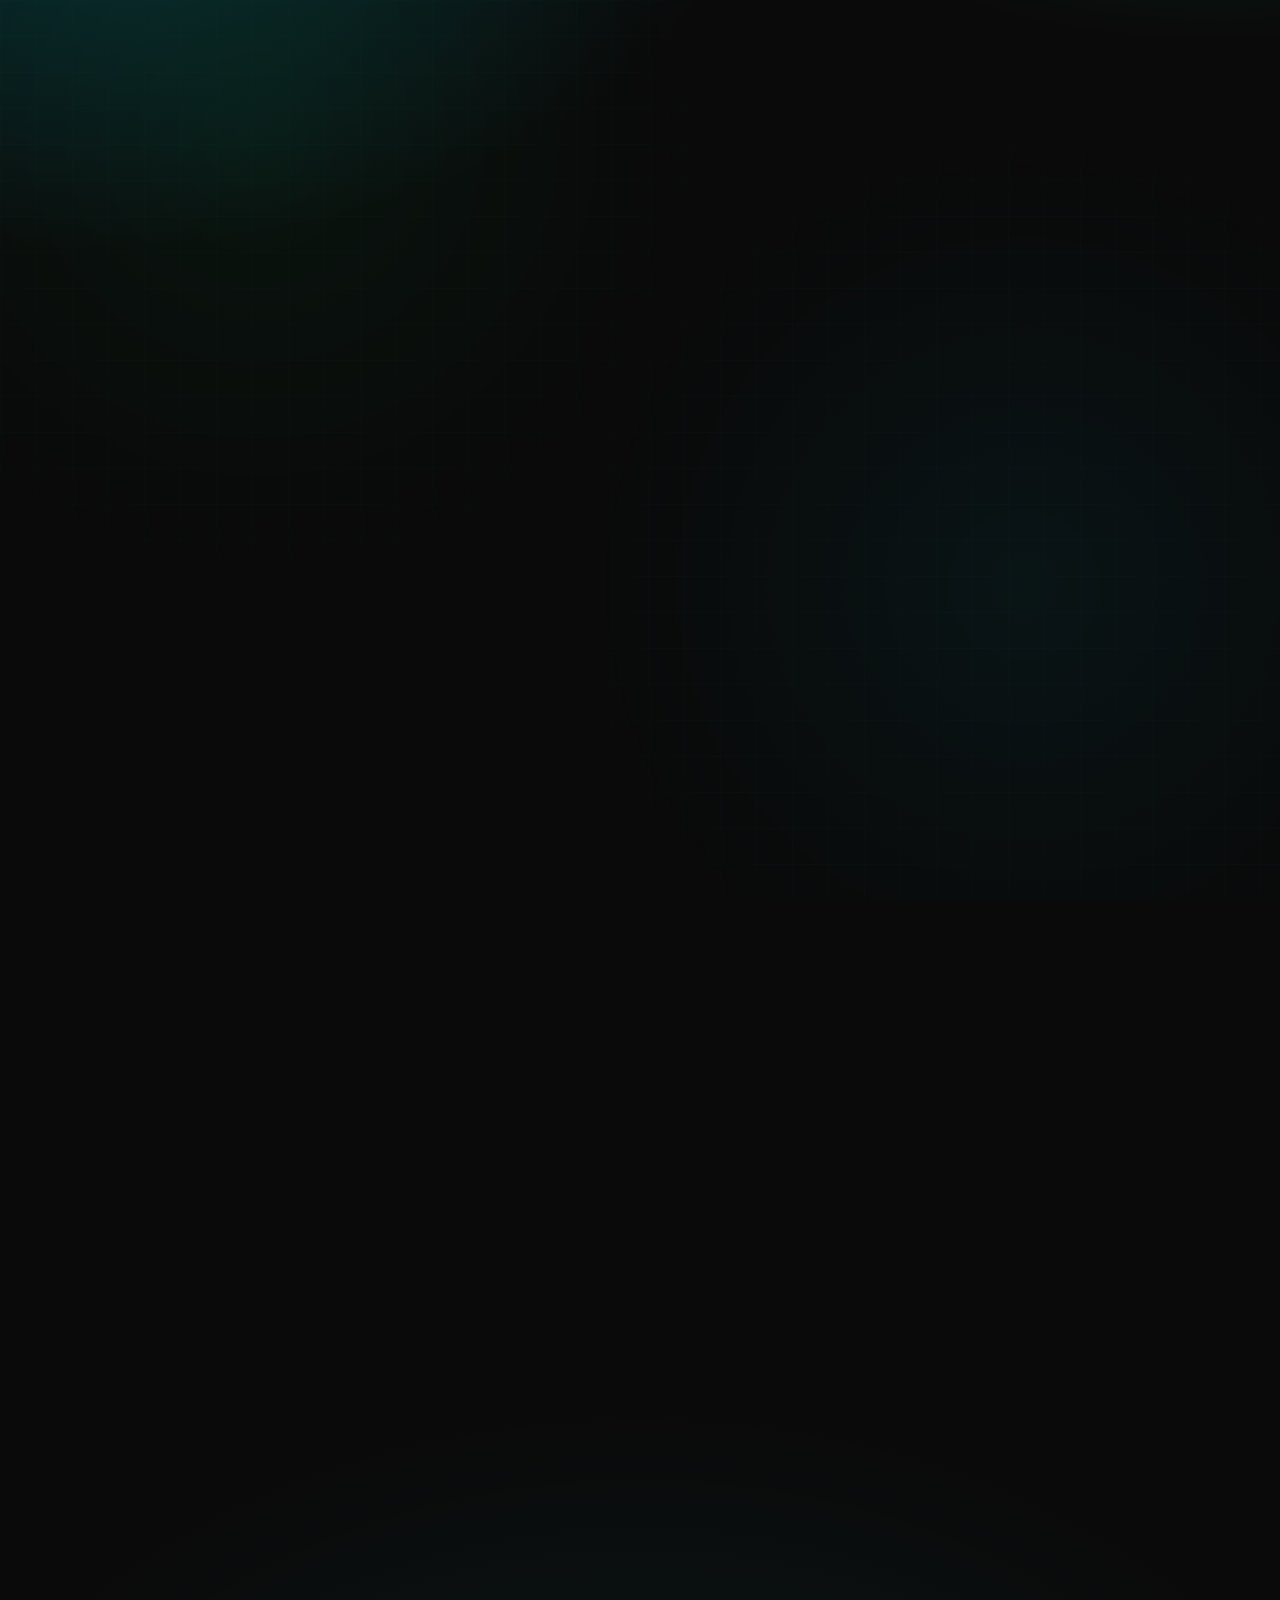
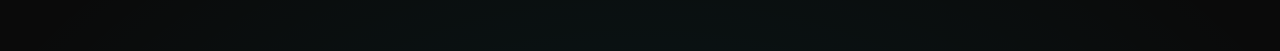
<file: online-services-thane/index.html>
<!doctype html>
<html lang="en">
<head>
  <meta charset="utf-8">
  <meta name="viewport" content="width=device-width, initial-scale=1">
  <title>Online Services in Thane | Mahi IT and Cyber Services</title>
  <meta name="description" content="Local online and IT services in Thane including PAN card, passport help, certificates, laptop repair, CCTV installation and more.">
  <link rel="canonical" href="https://mahiitservices.in/online-services-thane">
  <meta name="robots" content="index, follow">
  <link rel="icon" href="/favicon.svg" type="image/svg+xml">
  <meta property="og:title" content="Online Services in Thane | Mahi IT and Cyber Services">
  <meta property="og:description" content="PAN, passport and IT services for Thane residents.">
  <meta property="og:type" content="website">
  <meta property="og:url" content="https://mahiitservices.in/online-services-thane">
  <link rel="stylesheet" href="/assets/site.css">
  <link rel="stylesheet" href="/assets/cyber-home.css">
  <script type="application/ld+json">
  {
    "@context": "https://schema.org",
    "@type": "LocalBusiness",
    "name": "Mahi IT and Cyber Services",
    "areaServed": "Thane",
    "url": "https://mahiitservices.in/online-services-thane",
    "telephone": "+919773383276",
    "serviceType": ["Government Online Services", "IT Services", "Cyber Cafe Services"]
  }
  </script>
    <script type="application/ld+json">
  {
    "@context": "https://schema.org",
    "@type": "FAQPage",
    "mainEntity": [
      {
        "@type": "Question",
        "name": "Which online services are available in Thane?",
        "acceptedAnswer": {
          "@type": "Answer",
          "text": "In Thane, Mahi IT Services provides PAN card services, passport assistance, certificate support, GST work, laptop and PC repair, CCTV installation, and web support."
        }
      },
      {
        "@type": "Question",
        "name": "How can I book a service in Thane?",
        "acceptedAnswer": {
          "@type": "Answer",
          "text": "You can book quickly by calling +91 97733 83276 or sending a WhatsApp message. We share the document checklist, charges, and expected turnaround time."
        }
      },
      {
        "@type": "Question",
        "name": "What documents are usually needed for PAN or passport work in Thane?",
        "acceptedAnswer": {
          "@type": "Answer",
          "text": "Typical documents include Aadhaar card, address proof, and passport-size photos. For corrections or special cases, exact requirements are confirmed after review."
        }
      }
    ]
  }
  </script>
</head>
<body id="top" class="cyber-subpage">
  <div class="cyber-noise" aria-hidden="true"></div>
  <div class="site-wrap">
    <nav class="topbar reveal">
      <a class="brand" href="/">
        <img class="brand-logo" src="/assets/images/logo.jpg" alt="Mahi IT Services logo" loading="eager">
        <span>Mahi IT Services</span>
      </a>
            <button class="menu-toggle" type="button" aria-expanded="false" aria-label="Toggle menu"><span></span><span></span><span></span></button>
  <div class="nav-links">
        <a href="/">Home</a>
        <a href="/all-online-services">All Services</a>
        <a href="/online-services-mumbai">Locations</a>
      </div>
      <a class="cta-link" href="https://wa.me/919773383276?text=I%20need%20services%20in%20Thane" target="_blank" rel="noopener noreferrer">WhatsApp</a>
    </nav>

    <main>
      <section class="hero hero-single reveal delay-1">
        <article class="hero-panel">
          <p class="kicker">Service Area: Thane</p>
          <h1>Online Services in Thane</h1>
          <p class="lead">Serving Thane with government form support and IT services including laptop repair, CCTV installation and web assistance.</p>
          <div class="action-row">
            <a class="btn btn-primary" href="https://wa.me/919773383276?text=I%20need%20services%20in%20Thane" target="_blank" rel="noopener noreferrer">Start on WhatsApp</a>
            <a class="btn btn-ghost" href="tel:+919773383276">Call Now</a>
          </div>
        </article>
      </section>

      <section class="section reveal delay-2">
        <div class="section-head">
          <h2>Most Requested Services in Thane</h2>
          <p>Fast support for both government and IT needs.</p>
        </div>
        <div class="card-grid">
          <article class="card">
            <span class="pill">Government</span>
            <h3>PAN Card New and Correction</h3>
            <p>Application, update and document verification support.</p>
          </article>
          <article class="card">
            <span class="pill">Government</span>
            <h3>Passport and PCC Support</h3>
            <p>Fresh passport, renewal and police clearance guidance.</p>
          </article>
          <article class="card">
            <span class="pill">IT</span>
            <h3>Laptop and PC Repair</h3>
            <p>Hardware troubleshooting, Windows setup and upgrades.</p>
          </article>
          <article class="card">
            <span class="pill">IT</span>
            <h3>CCTV and Web Support</h3>
            <p>Security camera installation and website setup.</p>
          </article>
        </div>
      </section>

      <section class="section reveal delay-3">
        <div class="contact-panel">
          <h2>Need another service in Thane?</h2>
          <p class="lead">Message your requirement and we will share required documents, charges and turnaround time.</p>
          <div class="action-row">
            <a class="btn btn-primary" href="https://wa.me/919773383276?text=I%20need%20services%20in%20Thane" target="_blank" rel="noopener noreferrer">Send on WhatsApp</a>
            <a class="btn btn-ghost" href="/all-online-services">View Full Service List</a>
          </div>
        </div>
      </section>

      <section class="section reveal delay-3">
        <div class="section-head">
          <h2>Nearby Location Pages</h2>
          <p>Explore service coverage near your area.</p>
        </div>
        <div class="locations">
          <a class="location-link" href="/online-services-ghatkopar">Ghatkopar <span>View</span></a>
          <a class="location-link" href="/online-services-mulund">Mulund <span>View</span></a>
          <a class="location-link" href="/online-services-thane">Thane <span>View</span></a>
          <a class="location-link" href="/online-services-kalyan">Kalyan <span>View</span></a>
          <a class="location-link" href="/online-services-kurla">Kurla <span>View</span></a>
          <a class="location-link" href="/online-services-powai">Powai <span>View</span></a>
          <a class="location-link" href="/online-services-bhandup">Bhandup <span>View</span></a>
          <a class="location-link" href="/online-services-dombivli">Dombivli <span>View</span></a>
          <a class="location-link" href="/online-services-navi-mumbai">Navi Mumbai <span>View</span></a>
          <a class="location-link" href="/online-services-mumbai">Mumbai <span>View</span></a>
        </div>
      </section>
    </main>

                <section class="section reveal delay-3" id="city-faq">
        <div class="section-head">
          <h2>Frequently Asked Questions in Thane</h2>
          <p>Quick answers before you book.</p>
        </div>
        <div class="faq-grid">
          <article class="faq-item">
            <h3>Which online services are available in Thane?</h3>
            <p>We handle PAN card services, passport assistance, certificates, GST support, laptop and PC repair, CCTV installation, and web services in Thane.</p>
          </article>
          <article class="faq-item">
            <h3>How can I book a service in Thane?</h3>
            <p>Use the WhatsApp button or call directly. We will share required documents, pricing, and timeline based on your request.</p>
          </article>
          <article class="faq-item">
            <h3>What documents are usually needed for PAN or passport work?</h3>
            <p>Most requests need Aadhaar card, address proof, and photos. For correction cases, we provide an exact city-specific checklist.</p>
          </article>
        </div>
</section>
      <footer class="site-footer reveal delay-3">
      <h3>Mahi IT Services</h3>
      <p>Digital government and IT support for Thane and nearby areas.</p>
      <div class="socials socials-icons">
        <a href="https://wa.me/919773383276?text=I%20need%20services%20in%20Thane" target="_blank" rel="noopener noreferrer" aria-label="WhatsApp Mahi IT Services">
          <span class="social-icon" aria-hidden="true">
            <svg viewBox="0 0 24 24" xmlns="http://www.w3.org/2000/svg"><path d="M20.52 3.48A11.82 11.82 0 0 0 12.03 0C5.48 0 .16 5.32.16 11.87c0 2.1.55 4.16 1.6 5.98L0 24l6.32-1.66a11.88 11.88 0 0 0 5.7 1.46h.01c6.54 0 11.86-5.32 11.86-11.87 0-3.17-1.23-6.15-3.47-8.45ZM12.03 21.8h-.01a9.86 9.86 0 0 1-5.03-1.38l-.36-.21-3.75.99 1-3.65-.23-.38a9.85 9.85 0 0 1-1.51-5.27c0-5.45 4.44-9.88 9.9-9.88a9.8 9.8 0 0 1 7.03 2.9 9.82 9.82 0 0 1 2.87 7c0 5.45-4.44 9.88-9.9 9.88Zm5.42-7.4c-.3-.15-1.77-.88-2.05-.98-.28-.1-.48-.15-.68.15-.2.3-.78.98-.95 1.18-.18.2-.35.22-.66.08-.3-.15-1.27-.47-2.41-1.5-.9-.8-1.5-1.8-1.67-2.1-.18-.3-.02-.47.13-.62.14-.14.3-.35.45-.53.16-.18.2-.3.3-.5.1-.2.05-.38-.03-.53-.08-.15-.68-1.64-.93-2.25-.25-.6-.5-.52-.68-.53h-.58c-.2 0-.53.08-.8.38-.28.3-1.05 1.03-1.05 2.5s1.07 2.9 1.22 3.1c.15.2 2.1 3.2 5.1 4.48.72.31 1.28.5 1.72.64.72.23 1.38.2 1.9.12.58-.09 1.77-.72 2.02-1.42.25-.7.25-1.3.18-1.42-.08-.12-.28-.2-.58-.35Z"/></svg>
          </span>
          <span class="social-label">WhatsApp</span>
        </a>
        <a href="https://www.instagram.com/mahiitservices.in" target="_blank" rel="noopener noreferrer" aria-label="Instagram Mahi IT Services">
          <span class="social-icon" aria-hidden="true">
            <svg viewBox="0 0 24 24" xmlns="http://www.w3.org/2000/svg"><path d="M16.5 2h-9A5.5 5.5 0 0 0 2 7.5v9A5.5 5.5 0 0 0 7.5 22h9a5.5 5.5 0 0 0 5.5-5.5v-9A5.5 5.5 0 0 0 16.5 2Zm3.5 14.5a3.5 3.5 0 0 1-3.5 3.5h-9A3.5 3.5 0 0 1 4 16.5v-9A3.5 3.5 0 0 1 7.5 4h9A3.5 3.5 0 0 1 20 7.5v9Zm-8-9A4.5 4.5 0 1 0 16.5 12 4.5 4.5 0 0 0 12 7.5Zm0 7A2.5 2.5 0 1 1 14.5 12 2.5 2.5 0 0 1 12 14.5Zm5.25-7.88a1.12 1.12 0 1 0 1.13 1.13 1.12 1.12 0 0 0-1.13-1.13Z"/></svg>
          </span>
          <span class="social-label">Instagram</span>
        </a>
        <a href="https://www.facebook.com/people/Mahi-It-Services/61587273826035/" target="_blank" rel="noopener noreferrer" aria-label="Facebook Mahi IT Services">
          <span class="social-icon" aria-hidden="true">
            <svg viewBox="0 0 24 24" xmlns="http://www.w3.org/2000/svg"><path d="M14 8h3V4h-3a5 5 0 0 0-5 5v3H6v4h3v6h4v-6h3l1-4h-4V9a1 1 0 0 1 1-1Z"/></svg>
          </span>
          <span class="social-label">Facebook</span>
        </a>
        <a href="https://www.linkedin.com/company/mahi-it-services" target="_blank" rel="noopener noreferrer" aria-label="LinkedIn Mahi IT Services">
          <span class="social-icon" aria-hidden="true">
            <svg viewBox="0 0 24 24" xmlns="http://www.w3.org/2000/svg"><path d="M6.94 8.5a2.2 2.2 0 1 1 .01-4.4 2.2 2.2 0 0 1-.01 4.4ZM4.9 20h4.1v-10H4.9v10Zm6.5 0h4.1v-5.36c0-1.41.27-2.78 2.01-2.78 1.72 0 1.74 1.6 1.74 2.87V20H23v-6.07c0-2.98-.64-5.27-4.13-5.27-1.68 0-2.8.92-3.26 1.8h-.05V10h-4.16c.06.97 0 10 0 10Z"/></svg>
          </span>
          <span class="social-label">LinkedIn</span>
        </a>
      </div>
    </footer>
  </div>
  <a class="back-to-top-float" href="#top" aria-label="Back to Top" title="Back to Top">&uarr;</a>

  <div class="mobile-cta" aria-label="Quick contact actions">
    <div class="mobile-cta-inner">
      <a class="mobile-cta-link mobile-cta-call" href="tel:+919773383276">Call Now</a>
      <a class="mobile-cta-link mobile-cta-wa" href="https://wa.me/919773383276?text=I%20need%20services%20in%20Thane" target="_blank" rel="noopener noreferrer">WhatsApp</a>
    </div>
  </div>
  <script src="/assets/site.js" defer></script>
</body>
</html>
</file>
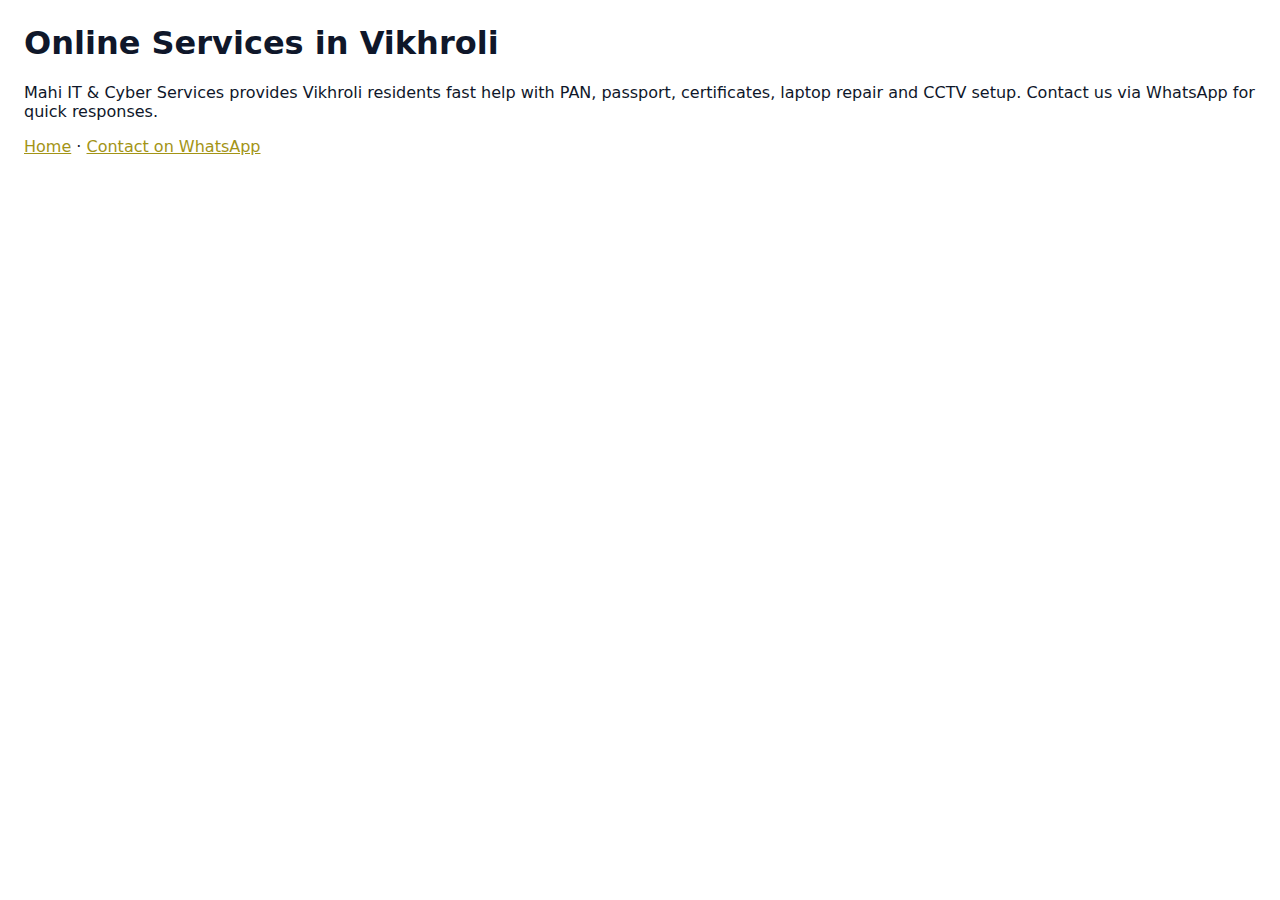
<file: online-services-vikhroli/index.html>
<!doctype html>
<html lang="en">
<head>
  <meta charset="utf-8">
  <meta name="viewport" content="width=device-width,initial-scale=1">
  <title>Online Services in Vikhroli | Mahi IT & Cyber Services</title>
  <meta name="description" content="Local online IT and government services in Vikhroli — PAN, passport, certificates, laptop repair and CCTV installation.">
  <link rel="canonical" href="https://mahiitservices.in/online-services-vikhroli">
  <meta name="robots" content="index, follow">
  <link rel="icon" href="/favicon.svg" type="image/svg+xml">
  <meta property="og:title" content="Online Services in Vikhroli — Mahi IT & Cyber Services">
  <meta property="og:description" content="PAN, passport and IT services available in Vikhroli with WhatsApp support.">
  <script type="application/ld+json">
  {"@context":"https://schema.org","@type":"LocalBusiness","name":"Mahi IT & Cyber Services","areaServed":"Vikhroli","url":"https://mahiitservices.in/online-services-vikhroli","telephone":"+919773383276","serviceType":["Government Online Services","IT Services"]}
  </script>
  <style>body{font-family:Inter, system-ui, -apple-system, 'Segoe UI', Roboto, Helvetica, Arial; margin:24px; color:#0f172a} a{color:#a39416}</style>
</head>
<body>
  <main>
    <h1>Online Services in Vikhroli</h1>
    <p>Mahi IT & Cyber Services provides Vikhroli residents fast help with PAN, passport, certificates, laptop repair and CCTV setup. Contact us via WhatsApp for quick responses.</p>
    <p><a href="/">Home</a> · <a href="https://wa.me/919773383276?text=I%20need%20services%20in%20Vikhroli" target="_blank" rel="noopener noreferrer">Contact on WhatsApp</a></p>
  </main>
</body>
</html>
</file>
<file: assets/site.css>
@import url("https://fonts.googleapis.com/css2?family=Outfit:wght@400;600;700;800&family=Manrope:wght@400;500;600;700&display=swap");

:root {
  --bg-base: #f2f8f5;
  --bg-warm: #fff4e7;
  --surface: #ffffff;
  --ink: #11233f;
  --muted: #5a6b82;
  --line: #d7e4de;
  --primary: #0f766e;
  --primary-strong: #0b5b56;
  --accent: #c2410c;
  --accent-soft: #ffe4d0;
  --shadow-soft: 0 12px 28px rgba(17, 35, 63, 0.08);
  --shadow-strong: 0 24px 48px rgba(17, 35, 63, 0.14);
  --radius-lg: 24px;
  --radius-md: 16px;
}

*,
*::before,
*::after {
  box-sizing: border-box;
}

html,
body {
  margin: 0;
  padding: 0;
}

body {
  min-height: 100vh;
  font-family: "Manrope", "Segoe UI", sans-serif;
  color: var(--ink);
  line-height: 1.6;
  background:
    radial-gradient(1100px 520px at -10% -20%, #d4f0e4 0%, transparent 55%),
    radial-gradient(950px 500px at 110% -12%, #ffe4c5 0%, transparent 54%),
    linear-gradient(180deg, var(--bg-base) 0%, var(--bg-warm) 100%);
}

a {
  color: var(--primary);
  text-decoration: none;
}

a:hover {
  color: var(--primary-strong);
}

.site-wrap {
  max-width: 1120px;
  margin: 0 auto;
  padding: 0 1rem 2.2rem;
}

.topbar {
  position: sticky;
  top: 0.75rem;
  z-index: 12;
  margin: 1rem auto 0;
  padding: 0.75rem 1rem;
  border: 1px solid var(--line);
  border-radius: 999px;
  background: rgba(255, 255, 255, 0.86);
  box-shadow: var(--shadow-soft);
  backdrop-filter: blur(8px);
  display: flex;
  align-items: center;
  justify-content: space-between;
  gap: 0.8rem;
}

.brand {
  display: inline-flex;
  align-items: center;
  gap: 0.7rem;
  color: var(--ink);
  font-family: "Outfit", "Segoe UI", sans-serif;
  font-weight: 800;
  font-size: 1.05rem;
}

.brand-logo {
  width: 2.3rem;
  height: 2.3rem;
  object-fit: cover;
  border-radius: 999px;
  border: 2px solid #d4dde2;
  background: #ffffff;
  box-shadow: 0 7px 16px rgba(17, 35, 63, 0.16);
  flex-shrink: 0;
}

.brand-mark {
  width: 2rem;
  height: 2rem;
  border-radius: 9px;
  display: inline-flex;
  align-items: center;
  justify-content: center;
  font-size: 0.78rem;
  letter-spacing: 0.03em;
  color: #ffffff;
  background: linear-gradient(135deg, var(--primary) 0%, var(--accent) 100%);
  box-shadow: 0 8px 18px rgba(15, 118, 110, 0.35);
}

.nav-links {
  display: flex;
  flex-wrap: wrap;
  align-items: center;
  gap: 0.45rem;
}

.nav-links a {
  display: inline-flex;
  align-items: center;
  justify-content: center;
  padding: 0.42rem 0.8rem;
  border-radius: 999px;
  border: 1px solid transparent;
  color: var(--ink);
  font-weight: 600;
  line-height: 1.12;
}

.nav-links a:hover {
  border-color: var(--line);
  background: #ffffff;
}

.cta-link {
  display: inline-flex;
  align-items: center;
  gap: 0.35rem;
  padding: 0.52rem 0.9rem;
  border-radius: 999px;
  background: var(--primary);
  color: #ffffff;
  font-weight: 700;
  border: 1px solid transparent;
}

.cta-link:hover {
  color: #ffffff;
  background: var(--primary-strong);
}

.menu-toggle {
  display: none;
  width: 2.6rem;
  height: 2.6rem;
  padding: 0;
  border: 1px solid var(--line);
  border-radius: 12px;
  background: #ffffff;
  color: var(--ink);
  align-items: center;
  justify-content: center;
  flex-direction: column;
  gap: 0.24rem;
  cursor: pointer;
}

.menu-toggle span {
  width: 1.05rem;
  height: 2px;
  border-radius: 999px;
  background: #153052;
  transition: transform 0.2s ease, opacity 0.2s ease;
}

.topbar.menu-open .menu-toggle span:nth-child(1) {
  transform: translateY(6px) rotate(45deg);
}

.topbar.menu-open .menu-toggle span:nth-child(2) {
  opacity: 0;
}

.topbar.menu-open .menu-toggle span:nth-child(3) {
  transform: translateY(-6px) rotate(-45deg);
}

main {
  display: block;
}

.hero {
  display: grid;
  grid-template-columns: 1.25fr 0.95fr;
  gap: 1rem;
  align-items: stretch;
  padding: 2.8rem 0 1rem;
}

.hero-single {
  grid-template-columns: 1fr;
}

.hero-panel {
  background: var(--surface);
  border: 1px solid var(--line);
  border-radius: var(--radius-lg);
  box-shadow: var(--shadow-strong);
  padding: 1.8rem;
}

.kicker {
  display: inline-flex;
  align-items: center;
  gap: 0.4rem;
  margin: 0 0 0.75rem;
  padding: 0.3rem 0.7rem;
  border-radius: 999px;
  background: #edf8f3;
  color: var(--primary-strong);
  font-size: 0.79rem;
  font-weight: 700;
  letter-spacing: 0.04em;
  text-transform: uppercase;
}

h1,
h2,
h3 {
  margin: 0 0 0.65rem;
  font-family: "Outfit", "Segoe UI", sans-serif;
  line-height: 1.16;
  color: var(--ink);
}

h1 {
  font-size: clamp(2rem, 4.3vw, 3.2rem);
}

h2 {
  font-size: clamp(1.45rem, 2.8vw, 2rem);
}

h3 {
  font-size: 1.1rem;
}

p {
  margin: 0 0 0.8rem;
}

.lead {
  margin: 0;
  color: var(--muted);
  max-width: 58ch;
}

.hero-tags {
  margin: 1rem 0 0;
  padding: 0;
  list-style: none;
  display: flex;
  flex-wrap: wrap;
  gap: 0.55rem;
}

.hero-tags li {
  display: inline-flex;
  align-items: center;
  gap: 0.38rem;
  padding: 0.38rem 0.68rem;
  border-radius: 999px;
  border: 1px solid #d4e7de;
  background: #ffffff;
  color: #274562;
  font-size: 0.82rem;
  font-weight: 700;
}

.hero-art-grid {
  margin-top: 1.1rem;
  display: grid;
  grid-template-columns: repeat(3, minmax(0, 1fr));
  gap: 0.55rem;
}

.hero-art-item {
  margin: 0;
  position: relative;
  min-height: 118px;
  overflow: hidden;
  border-radius: 14px;
  border: 1px solid var(--line);
  background: #eaf4ef;
}

.hero-art-item img {
  width: 100%;
  height: 100%;
  display: block;
  object-fit: cover;
}

.hero-art-item figcaption {
  position: absolute;
  left: 0.45rem;
  right: 0.45rem;
  bottom: 0.45rem;
  padding: 0.34rem 0.5rem;
  border-radius: 10px;
  background: rgba(17, 35, 63, 0.72);
  color: #ffffff;
  font-size: 0.73rem;
  font-weight: 700;
  text-align: center;
}

.action-row {
  margin-top: 1.2rem;
  display: flex;
  flex-wrap: wrap;
  gap: 0.7rem;
}

.btn {
  display: inline-flex;
  align-items: center;
  gap: 0.45rem;
  padding: 0.75rem 1rem;
  border-radius: 12px;
  font-weight: 700;
  border: 1px solid transparent;
}

.btn-primary {
  color: #ffffff;
  background: var(--primary);
}

.btn-primary:hover {
  color: #ffffff;
  background: var(--primary-strong);
}

.btn-ghost {
  color: var(--ink);
  background: #ffffff;
  border-color: var(--line);
}

.btn-ghost:hover {
  background: #f7fcfa;
}

.eyebrow {
  margin: 0;
  color: var(--muted);
  font-size: 0.9rem;
  font-weight: 600;
}

.stat-grid {
  margin-top: 1.2rem;
  display: grid;
  grid-template-columns: repeat(3, minmax(0, 1fr));
  gap: 0.7rem;
}

.stat {
  padding: 0.75rem;
  border-radius: 14px;
  border: 1px solid #d8e9e2;
  background: #f3faf7;
}

.stat strong {
  display: block;
  margin-bottom: 0.2rem;
  font-family: "Outfit", "Segoe UI", sans-serif;
  font-size: 1.08rem;
}

.feature-list {
  margin: 0.5rem 0 0;
  padding-left: 1.1rem;
  color: var(--muted);
}

.feature-list li {
  margin-bottom: 0.45rem;
}

.journey-grid {
  display: grid;
  grid-template-columns: repeat(auto-fit, minmax(220px, 1fr));
  gap: 0.85rem;
}

.journey-step {
  padding: 1rem;
  border-radius: var(--radius-md);
  border: 1px solid var(--line);
  background: #ffffff;
  box-shadow: var(--shadow-soft);
}

.step-icon {
  width: 2rem;
  height: 2rem;
  border-radius: 10px;
  display: inline-flex;
  align-items: center;
  justify-content: center;
  margin-bottom: 0.5rem;
  background: #eaf8f2;
  color: var(--primary-strong);
  font-size: 1rem;
}

.journey-step h3 {
  margin-bottom: 0.3rem;
}

.journey-step p {
  margin: 0;
  color: var(--muted);
}

.visual-grid {
  display: grid;
  grid-template-columns: repeat(auto-fit, minmax(250px, 1fr));
  gap: 0.9rem;
}

.visual-card {
  border-radius: var(--radius-md);
  border: 1px solid var(--line);
  background: #ffffff;
  box-shadow: var(--shadow-soft);
  overflow: hidden;
}

.visual-card img {
  width: 100%;
  height: 156px;
  display: block;
  object-fit: cover;
}

.visual-copy {
  padding: 0.95rem;
}

.visual-copy h3 {
  margin-bottom: 0.35rem;
}

.visual-copy p {
  margin: 0;
  color: var(--muted);
}

.section {
  margin-top: 1.75rem;
}

.section-head {
  margin-bottom: 0.75rem;
  display: flex;
  justify-content: space-between;
  align-items: flex-end;
  gap: 0.85rem;
}

.section-head p {
  margin: 0;
  color: var(--muted);
  font-weight: 600;
}

.search-wrap {
  margin-bottom: 0.95rem;
}

.search-wrap input {
  width: 100%;
  padding: 0.9rem 1rem;
  border-radius: 14px;
  border: 1px solid var(--line);
  font: inherit;
  color: var(--ink);
  background: #ffffff;
}

.search-wrap input:focus {
  outline: 2px solid #a6d8cb;
  outline-offset: 1px;
}

.card-grid {
  display: grid;
  grid-template-columns: repeat(auto-fit, minmax(220px, 1fr));
  gap: 0.85rem;
}

.service-grid {
  grid-template-columns: repeat(auto-fit, minmax(255px, 1fr));
  gap: 1rem;
}

.card {
  padding: 1rem;
  border-radius: var(--radius-md);
  border: 1px solid var(--line);
  background: var(--surface);
  box-shadow: var(--shadow-soft);
  transition: transform 0.24s ease, box-shadow 0.24s ease;
}

.card:hover {
  transform: translateY(-4px);
  box-shadow: 0 18px 30px rgba(17, 35, 63, 0.12);
}

.service-card {
  position: relative;
  padding: 0;
  overflow: hidden;
  border-radius: 28px;
  border-color: #d7e0e9;
  background: linear-gradient(158deg, #f8fafc 0%, #f2f5fb 100%);
}

.service-card:hover {
  box-shadow: 0 20px 36px rgba(17, 35, 63, 0.14);
}

.service-card::before {
  content: "";
  position: absolute;
  inset: 0;
  border-radius: inherit;
  pointer-events: none;
  background: radial-gradient(100% 62% at 50% -8%, rgba(255, 255, 255, 0.8) 0%, rgba(255, 255, 255, 0) 100%);
}

.service-card-link {
  position: relative;
  z-index: 1;
  min-height: 264px;
  padding: 1.2rem 0.95rem 1.15rem;
  display: flex;
  flex-direction: column;
  align-items: center;
  justify-content: center;
  gap: 0.42rem;
  text-align: center;
  color: var(--ink);
  transition: transform 0.2s ease;
}

.service-card-link:hover {
  color: var(--ink);
}

.service-card-link:focus-visible {
  outline: 2px solid #88b8ff;
  outline-offset: -2px;
}

.service-badge {
  width: 78px;
  height: 78px;
  border-radius: 24px;
  border: 1px solid #ece3e4;
  background: linear-gradient(145deg, #f4ecee 0%, #efe9ec 100%);
  box-shadow: inset 0 1px 0 rgba(255, 255, 255, 0.8);
  display: inline-flex;
  align-items: center;
  justify-content: center;
}

.service-badge::before {
  content: "";
  width: 38px;
  height: 38px;
  background-repeat: no-repeat;
  background-position: center;
  background-size: contain;
}

.service-category {
  margin-top: 0.2rem;
  font-size: 0.69rem;
  font-weight: 800;
  letter-spacing: 0.09em;
  text-transform: uppercase;
  color: #7f94b0;
}

.service-card h3 {
  margin: 0;
  max-width: 13.8ch;
  font-size: 1.42rem;
  line-height: 1.2;
  text-wrap: balance;
  color: #0f2850;
}

.service-card .service-card-link h3 {
  margin: 0;
}

.service-price {
  font-family: "Outfit", "Segoe UI", sans-serif;
  font-size: 1.58rem;
  font-weight: 800;
  color: #1a73e8;
}

.service-apply-btn {
  margin-top: 0.5rem;
  min-height: 42px;
  padding: 0.56rem 1rem;
  min-width: 138px;
  display: inline-flex;
  align-items: center;
  justify-content: center;
  gap: 0.4rem;
  border-radius: 12px;
  border: 1px solid #137337;
  background: linear-gradient(140deg, #1ca24d 0%, #16803e 100%);
  color: #ffffff;
  font-size: 0.9rem;
  font-weight: 700;
  box-shadow: 0 10px 18px rgba(22, 128, 62, 0.26);
}

.service-apply-btn::before {
  content: "";
  width: 0.96rem;
  height: 0.96rem;
  display: block;
  background-repeat: no-repeat;
  background-position: center;
  background-size: contain;
  background-image: url("data:image/svg+xml,%3Csvg xmlns='http://www.w3.org/2000/svg' viewBox='0 0 24 24' fill='none' stroke='%23ffffff' stroke-width='2' stroke-linecap='round' stroke-linejoin='round'%3E%3Cpath d='M20 12a8 8 0 0 1-11.7 7L4 20l1.2-4.1A8 8 0 1 1 20 12z'/%3E%3Cpath d='M9 8.9c.2 1.9 1.8 4 3.8 5 1.1.6 2 .5 3-.2'/%3E%3C/svg%3E");
}

.service-apply-btn:hover {
  color: #ffffff;
  background: linear-gradient(140deg, #188f44 0%, #126d35 100%);
  box-shadow: 0 12px 20px rgba(22, 128, 62, 0.32);
}

.service-apply-btn:focus-visible {
  outline: 2px solid #8cd1a9;
  outline-offset: 2px;
}

.service-card.tone-gov .service-badge {
  background: linear-gradient(145deg, #f5ecee 0%, #efe8ea 100%);
}

.service-card.tone-cyber .service-badge {
  background: linear-gradient(145deg, #eceffc 0%, #e7ebfb 100%);
}

.service-card.tone-it .service-badge {
  background: linear-gradient(145deg, #e9f5f1 0%, #e6f1ef 100%);
}

.service-badge-id::before {
  background-image: url("data:image/svg+xml,%3Csvg xmlns='http://www.w3.org/2000/svg' viewBox='0 0 24 24' fill='none' stroke='%23e53a33' stroke-width='1.9' stroke-linecap='round' stroke-linejoin='round'%3E%3Crect x='3' y='6' width='18' height='12' rx='2.2'/%3E%3Ccircle cx='8' cy='12' r='2.2'/%3E%3Cpath d='M13 10h5M13 13h5'/%3E%3C/svg%3E");
}

.service-badge-edit::before {
  background-image: url("data:image/svg+xml,%3Csvg xmlns='http://www.w3.org/2000/svg' viewBox='0 0 24 24' fill='none' stroke='%23e53a33' stroke-width='1.9' stroke-linecap='round' stroke-linejoin='round'%3E%3Cpath d='M12 20h9'/%3E%3Cpath d='M16.5 3.5a2.1 2.1 0 0 1 3 3L8 18l-4 1 1-4 11.5-11.5z'/%3E%3C/svg%3E");
}

.service-badge-passport::before {
  background-image: url("data:image/svg+xml,%3Csvg xmlns='http://www.w3.org/2000/svg' viewBox='0 0 24 24' fill='none' stroke='%23e53a33' stroke-width='1.9' stroke-linecap='round' stroke-linejoin='round'%3E%3Crect x='5' y='3.5' width='14' height='17' rx='2.5'/%3E%3Ccircle cx='12' cy='11' r='3.1'/%3E%3Cpath d='M12 7.9v6.2M8.9 11h6.2'/%3E%3C/svg%3E");
}

.service-badge-doc::before {
  background-image: url("data:image/svg+xml,%3Csvg xmlns='http://www.w3.org/2000/svg' viewBox='0 0 24 24' fill='none' stroke='%23e53a33' stroke-width='1.9' stroke-linecap='round' stroke-linejoin='round'%3E%3Cpath d='M14 2H7a2 2 0 0 0-2 2v16a2 2 0 0 0 2 2h10a2 2 0 0 0 2-2V7z'/%3E%3Cpath d='M14 2v5h5'/%3E%3Cpath d='M9 13h6M9 17h4'/%3E%3C/svg%3E");
}

.service-badge-certificate::before {
  background-image: url("data:image/svg+xml,%3Csvg xmlns='http://www.w3.org/2000/svg' viewBox='0 0 24 24' fill='none' stroke='%23e53a33' stroke-width='1.9' stroke-linecap='round' stroke-linejoin='round'%3E%3Ccircle cx='12' cy='8.5' r='3.5'/%3E%3Cpath d='M8.8 12.8L7 21l5-2.4L17 21l-1.8-8.2'/%3E%3C/svg%3E");
}

.service-badge-home::before {
  background-image: url("data:image/svg+xml,%3Csvg xmlns='http://www.w3.org/2000/svg' viewBox='0 0 24 24' fill='none' stroke='%23e53a33' stroke-width='1.9' stroke-linecap='round' stroke-linejoin='round'%3E%3Cpath d='M3 10.5L12 3l9 7.5'/%3E%3Cpath d='M5.5 9.7V21h13V9.7'/%3E%3Cpath d='M9.2 21v-6h5.6v6'/%3E%3C/svg%3E");
}

.service-badge-key::before {
  background-image: url("data:image/svg+xml,%3Csvg xmlns='http://www.w3.org/2000/svg' viewBox='0 0 24 24' fill='none' stroke='%23e53a33' stroke-width='1.9' stroke-linecap='round' stroke-linejoin='round'%3E%3Ccircle cx='8' cy='15' r='4'/%3E%3Cpath d='M12 15h9M18 12v6M15 13v4'/%3E%3C/svg%3E");
}

.service-badge-shield::before {
  background-image: url("data:image/svg+xml,%3Csvg xmlns='http://www.w3.org/2000/svg' viewBox='0 0 24 24' fill='none' stroke='%23e53a33' stroke-width='1.9' stroke-linecap='round' stroke-linejoin='round'%3E%3Cpath d='M12 3l7 3v5c0 4.8-2.9 7.5-7 10-4.1-2.5-7-5.2-7-10V6l7-3z'/%3E%3Cpath d='M9.2 12.3l1.8 1.8 3.8-3.8'/%3E%3C/svg%3E");
}

.service-badge-bank::before {
  background-image: url("data:image/svg+xml,%3Csvg xmlns='http://www.w3.org/2000/svg' viewBox='0 0 24 24' fill='none' stroke='%23e53a33' stroke-width='1.9' stroke-linecap='round' stroke-linejoin='round'%3E%3Cpath d='M3 10h18M5 10v8M9 10v8M15 10v8M19 10v8M3 18h18M2 22h20'/%3E%3Cpath d='M12 3l9 5H3l9-5z'/%3E%3C/svg%3E");
}

.service-badge-laptop::before {
  background-image: url("data:image/svg+xml,%3Csvg xmlns='http://www.w3.org/2000/svg' viewBox='0 0 24 24' fill='none' stroke='%23e53a33' stroke-width='1.9' stroke-linecap='round' stroke-linejoin='round'%3E%3Crect x='4' y='5' width='16' height='11' rx='2'/%3E%3Cpath d='M2.8 19h18.4'/%3E%3C/svg%3E");
}

.service-badge-monitor::before {
  background-image: url("data:image/svg+xml,%3Csvg xmlns='http://www.w3.org/2000/svg' viewBox='0 0 24 24' fill='none' stroke='%23e53a33' stroke-width='1.9' stroke-linecap='round' stroke-linejoin='round'%3E%3Crect x='3.5' y='4' width='17' height='12' rx='2'/%3E%3Cpath d='M8 20h8M12 16v4'/%3E%3C/svg%3E");
}

.service-badge-chip::before {
  background-image: url("data:image/svg+xml,%3Csvg xmlns='http://www.w3.org/2000/svg' viewBox='0 0 24 24' fill='none' stroke='%23e53a33' stroke-width='1.9' stroke-linecap='round' stroke-linejoin='round'%3E%3Crect x='7' y='7' width='10' height='10' rx='2'/%3E%3Cpath d='M9.5 1v4M14.5 1v4M9.5 19v4M14.5 19v4M1 9.5h4M1 14.5h4M19 9.5h4M19 14.5h4'/%3E%3C/svg%3E");
}

.service-badge-camera::before {
  background-image: url("data:image/svg+xml,%3Csvg xmlns='http://www.w3.org/2000/svg' viewBox='0 0 24 24' fill='none' stroke='%23e53a33' stroke-width='1.9' stroke-linecap='round' stroke-linejoin='round'%3E%3Cpath d='M22 7.5l-5 3.5v2L22 16.5v-9z'/%3E%3Crect x='2' y='6' width='15' height='12' rx='2'/%3E%3Ccircle cx='9.5' cy='12' r='2.5'/%3E%3C/svg%3E");
}

.service-badge-globe::before {
  background-image: url("data:image/svg+xml,%3Csvg xmlns='http://www.w3.org/2000/svg' viewBox='0 0 24 24' fill='none' stroke='%23e53a33' stroke-width='1.9' stroke-linecap='round' stroke-linejoin='round'%3E%3Ccircle cx='12' cy='12' r='9'/%3E%3Cpath d='M3 12h18M12 3a13.4 13.4 0 0 1 0 18M12 3a13.4 13.4 0 0 0 0 18'/%3E%3C/svg%3E");
}

.pill {
  display: inline-block;
  margin-bottom: 0.55rem;
  padding: 0.2rem 0.58rem;
  border-radius: 999px;
  font-size: 0.74rem;
  font-weight: 700;
  text-transform: uppercase;
  letter-spacing: 0.04em;
  color: #7a3d1a;
  background: var(--accent-soft);
}

.card h3 {
  margin: 0 0 0.5rem;
}

.card p {
  margin: 0;
  color: var(--muted);
}

.card ul {
  margin: 0.65rem 0 0;
  padding-left: 1rem;
  color: var(--muted);
}

.card li {
  margin-bottom: 0.3rem;
}

.locations {
  display: grid;
  grid-template-columns: repeat(auto-fit, minmax(180px, 1fr));
  gap: 0.65rem;
}

.location-link {
  display: flex;
  align-items: center;
  justify-content: space-between;
  gap: 0.5rem;
  padding: 0.72rem 0.8rem;
  border-radius: 13px;
  border: 1px solid var(--line);
  background: #ffffff;
  color: var(--ink);
  font-weight: 700;
}

.location-link:hover {
  background: #f7fcf9;
  border-color: #b7d5c6;
}

.contact-panel {
  padding: 1.2rem;
  border-radius: var(--radius-lg);
  border: 1px solid #cfddd7;
  background: linear-gradient(135deg, #f4fbf7 0%, #fff4e7 100%);
  box-shadow: var(--shadow-soft);
}

.site-footer {
  margin-top: 1.6rem;
  padding: 1.2rem;
  border-radius: var(--radius-lg);
  border: 1px solid var(--line);
  background: #ffffff;
  box-shadow: var(--shadow-soft);
}

.site-footer p {
  margin: 0;
  color: var(--muted);
}

.socials {
  margin-top: 0.9rem;
  display: flex;
  flex-wrap: wrap;
  gap: 0.55rem;
}

.socials a {
  display: inline-flex;
  align-items: center;
  gap: 0.4rem;
  padding: 0.4rem 0.7rem;
  border-radius: 999px;
  border: 1px solid var(--line);
  color: var(--ink);
  font-weight: 700;
  background: #ffffff;
}

.socials a:hover {
  border-color: #b7d5c6;
  color: var(--primary);
}

.small-note {
  margin-top: 0.75rem;
  color: var(--muted);
  font-size: 0.88rem;
}

.faq-grid {
  display: grid;
  grid-template-columns: repeat(auto-fit, minmax(230px, 1fr));
  gap: 0.85rem;
}

.faq-item {
  padding: 1rem;
  border-radius: var(--radius-md);
  border: 1px solid var(--line);
  background: #ffffff;
  box-shadow: var(--shadow-soft);
}

.faq-item h3 {
  margin-bottom: 0.45rem;
}

.faq-item p {
  margin: 0;
  color: var(--muted);
}

.back-to-top-float {
  position: fixed;
  right: 1rem;
  bottom: 1.15rem;
  width: 2.8rem;
  height: 2.8rem;
  display: inline-flex;
  align-items: center;
  justify-content: center;
  border-radius: 999px;
  border: 1px solid #b9d0c6;
  background: linear-gradient(160deg, #ffffff 0%, #eaf7f1 100%);
  color: #163a59;
  font-family: "Outfit", "Segoe UI", sans-serif;
  font-size: 1.2rem;
  font-weight: 800;
  line-height: 1;
  box-shadow: 0 12px 24px rgba(17, 35, 63, 0.2);
  z-index: 10001;
  opacity: 0;
  visibility: hidden;
  pointer-events: none;
  transform: translateY(12px) scale(0.96);
  transition: transform 0.2s ease, box-shadow 0.2s ease, background 0.2s ease, opacity 0.2s ease, visibility 0.2s ease;
}

.back-to-top-float.is-visible {
  opacity: 1;
  visibility: visible;
  pointer-events: auto;
  transform: translateY(0) scale(1);
}

.back-to-top-float.is-visible:hover {
  transform: translateY(-2px) scale(1.02);
  box-shadow: 0 16px 28px rgba(17, 35, 63, 0.24);
  background: linear-gradient(160deg, #ffffff 0%, #dff3eb 100%);
}

.back-to-top-float:focus-visible {
  outline: 2px solid #9ecfc0;
  outline-offset: 2px;
}

.mobile-cta {
  position: fixed;
  left: 0;
  right: 0;
  bottom: 0;
  z-index: 10000;
  display: none;
  padding: 0.45rem 0.65rem calc(0.45rem + env(safe-area-inset-bottom));
  background: transparent;
}

.mobile-cta-inner {
  max-width: 1120px;
  margin: 0 auto;
  display: grid;
  grid-template-columns: 1fr 1fr;
  gap: 0.5rem;
  padding: 0.35rem;
  border-radius: 16px;
  border: 1px solid #bfd3c9;
  background: rgba(242, 248, 245, 0.98);
  box-shadow: 0 -8px 24px rgba(17, 35, 63, 0.15);
}

.mobile-cta-link {
  display: inline-flex;
  align-items: center;
  justify-content: center;
  gap: 0.42rem;
  min-height: 48px;
  border-radius: 11px;
  padding: 0.72rem 0.62rem;
  font-weight: 800;
  color: #ffffff;
  letter-spacing: 0.01em;
}

.mobile-cta-link::before {
  content: "";
  width: 1rem;
  height: 1rem;
  display: block;
  background-repeat: no-repeat;
  background-position: center;
  background-size: contain;
}

.mobile-cta-link:hover {
  color: #ffffff;
}

.mobile-cta-call {
  background: #155e75;
}

.mobile-cta-call::before {
  background-image: url("data:image/svg+xml,%3Csvg xmlns='http://www.w3.org/2000/svg' viewBox='0 0 24 24' fill='none' stroke='%23ffffff' stroke-width='2' stroke-linecap='round' stroke-linejoin='round'%3E%3Cpath d='M22 16.92v3a2 2 0 0 1-2.18 2 19.79 19.79 0 0 1-8.63-3.07 19.5 19.5 0 0 1-6-6A19.79 19.79 0 0 1 2.11 4.18 2 2 0 0 1 4.1 2h3a2 2 0 0 1 2 1.72c.12.89.32 1.76.59 2.6a2 2 0 0 1-.45 2.11L8.09 9.91a16 16 0 0 0 6 6l1.48-1.15a2 2 0 0 1 2.11-.45c.84.27 1.71.47 2.6.59A2 2 0 0 1 22 16.92z'/%3E%3C/svg%3E");
}

.mobile-cta-call:hover {
  background: #0e4a5c;
}

.mobile-cta-wa {
  background: #15803d;
}

.mobile-cta-wa::before {
  background-image: url("data:image/svg+xml,%3Csvg xmlns='http://www.w3.org/2000/svg' viewBox='0 0 24 24' fill='none' stroke='%23ffffff' stroke-width='2' stroke-linecap='round' stroke-linejoin='round'%3E%3Cpath d='M20 12a8 8 0 0 1-11.7 7L4 20l1.2-4.1A8 8 0 1 1 20 12z'/%3E%3Cpath d='M9 8.9c.2 1.9 1.8 4 3.8 5 1.1.6 2 .5 3-.2'/%3E%3C/svg%3E");
}

.mobile-cta-wa:hover {
  background: #0f6b32;
}

.reveal {
  opacity: 0;
  transform: translateY(18px);
  animation: rise 0.64s ease forwards;
}

.reveal.delay-1 {
  animation-delay: 0.08s;
}

.reveal.delay-2 {
  animation-delay: 0.16s;
}

.reveal.delay-3 {
  animation-delay: 0.24s;
}

@keyframes rise {
  from {
    opacity: 0;
    transform: translateY(18px);
  }

  to {
    opacity: 1;
    transform: translateY(0);
  }
}

@media (max-width: 980px) {
  .topbar {
    position: static;
    border-radius: 18px;
  }

  .hero {
    grid-template-columns: 1fr;
    padding-top: 1.35rem;
  }

  .hero-art-grid {
    grid-template-columns: repeat(3, minmax(0, 1fr));
  }
}

@media (max-width: 680px) {
  body {
    padding-bottom: 6.2rem;
  }

  .site-wrap {
    padding: 0 0.8rem 1.8rem;
  }

  .mobile-cta {
    display: block;
  }

  .topbar {
    display: grid;
    grid-template-columns: 1fr auto;
    align-items: center;
    gap: 0.55rem;
    padding: 0.9rem;
    border-radius: 20px;
  }

  .brand {
    min-width: 0;
    justify-content: flex-start;
  }

  .menu-toggle {
    display: inline-flex;
  }

  .nav-links {
    width: 100%;
    display: none;
    grid-template-columns: repeat(2, minmax(0, 1fr));
    gap: 0.55rem;
    grid-column: 1 / -1;
  }

  .topbar.menu-open .nav-links {
    display: grid;
  }

  .nav-links a {
    min-height: 44px;
    padding: 0.5rem 0.45rem;
    border-color: var(--line);
    background: #ffffff;
    text-align: center;
  }

  .nav-links a:last-child:nth-child(odd) {
    grid-column: 1 / -1;
  }

  .cta-link {
    display: none;
    grid-column: 1 / -1;
    width: 100%;
    justify-content: center;
  }

  .topbar.menu-open .cta-link {
    display: inline-flex;
  }

  .hero-panel {
    padding: 1.3rem;
  }

  .hero-tags {
    gap: 0.45rem;
  }

  .hero-art-grid {
    grid-template-columns: 1fr;
  }

  .hero-art-item {
    min-height: 132px;
  }

  .stat-grid {
    grid-template-columns: 1fr;
  }

  .visual-grid {
    grid-template-columns: 1fr;
  }

  .service-card {
    border-radius: 23px;
  }

  .service-card-link {
    min-height: 214px;
    padding: 0.9rem 0.72rem;
    gap: 0.44rem;
  }

  .service-badge {
    width: 58px;
    height: 58px;
    border-radius: 16px;
  }

  .service-badge::before {
    width: 27px;
    height: 27px;
  }

  .service-category {
    margin-top: 0.2rem;
    font-size: 0.67rem;
    letter-spacing: 0.09em;
  }

  .service-card h3 {
    max-width: 14ch;
    font-size: 1.2rem;
  }

  .service-price {
    font-size: 1.24rem;
  }

  .service-apply-btn {
    margin-top: 0.44rem;
    min-height: 38px;
    min-width: 120px;
    padding: 0.48rem 0.85rem;
    font-size: 0.82rem;
    border-radius: 10px;
  }

  .service-apply-btn::before {
    width: 0.88rem;
    height: 0.88rem;
  }

  .section-head {
    flex-direction: column;
    align-items: flex-start;
  }

  .action-row {
    flex-direction: column;
    align-items: stretch;
  }

  .btn {
    justify-content: center;
  }

  .site-footer .socials {
    justify-content: center;
    align-items: center;
    gap: 0.48rem;
  }

  .back-to-top-float {
    right: 0.75rem;
    bottom: 6.55rem;
    width: 2.65rem;
    height: 2.65rem;
    font-size: 1.1rem;
  }

  .site-footer .socials a {
    width: 2.55rem;
    height: 2.55rem;
    position: relative;
    padding: 0;
    border-radius: 999px;
    justify-content: center;
    font-size: 0;
    line-height: 0;
    flex: 0 0 auto;
    box-shadow: 0 6px 14px rgba(17, 35, 63, 0.1);
  }

  .site-footer .socials a::before {
    content: "";
    width: 1.04rem;
    height: 1.04rem;
    position: absolute;
    left: 50%;
    top: 50%;
    transform: translate(-50%, -50%);
    background-repeat: no-repeat;
    background-position: center;
    background-size: contain;
  }

  .site-footer .socials a[href^="tel:"]::before {
    background-image: url("data:image/svg+xml,%3Csvg xmlns='http://www.w3.org/2000/svg' viewBox='0 0 24 24' fill='none' stroke='%23162746' stroke-width='2' stroke-linecap='round' stroke-linejoin='round'%3E%3Cpath d='M22 16.92v3a2 2 0 0 1-2.18 2 19.79 19.79 0 0 1-8.63-3.07 19.5 19.5 0 0 1-6-6A19.79 19.79 0 0 1 2.11 4.18 2 2 0 0 1 4.1 2h3a2 2 0 0 1 2 1.72c.12.89.32 1.76.59 2.6a2 2 0 0 1-.45 2.11L8.09 9.91a16 16 0 0 0 6 6l1.48-1.15a2 2 0 0 1 2.11-.45c.84.27 1.71.47 2.6.59A2 2 0 0 1 22 16.92z'/%3E%3C/svg%3E");
  }

  .site-footer .socials a[href*="wa.me"]::before {
    background-image: url("data:image/svg+xml,%3Csvg xmlns='http://www.w3.org/2000/svg' viewBox='0 0 24 24' fill='none' stroke='%23162746' stroke-width='2' stroke-linecap='round' stroke-linejoin='round'%3E%3Cpath d='M20 12a8 8 0 0 1-11.7 7L4 20l1.2-4.1A8 8 0 1 1 20 12z'/%3E%3Cpath d='M9 8.9c.2 1.9 1.8 4 3.8 5 1.1.6 2 .5 3-.2'/%3E%3C/svg%3E");
  }

  .site-footer .socials a[href*="instagram.com"]::before {
    background-image: url("data:image/svg+xml,%3Csvg xmlns='http://www.w3.org/2000/svg' viewBox='0 0 24 24' fill='none' stroke='%23162746' stroke-width='2' stroke-linecap='round' stroke-linejoin='round'%3E%3Crect x='3.2' y='3.2' width='17.6' height='17.6' rx='5'/%3E%3Ccircle cx='12' cy='12' r='4.2'/%3E%3Ccircle cx='17.4' cy='6.7' r='1'/%3E%3C/svg%3E");
  }

  .site-footer .socials a[href*="facebook.com"]::before {
    background-image: url("data:image/svg+xml,%3Csvg xmlns='http://www.w3.org/2000/svg' viewBox='0 0 24 24' fill='%23162746'%3E%3Cpath d='M14 8h3V5h-3c-2.6 0-4 1.6-4 4v2H7v3h3v6h3v-6h3l.5-3H13V9c0-.7.3-1 1-1z'/%3E%3C/svg%3E");
  }

  .site-footer .socials a[href*="linkedin.com"]::before {
    background-image: url("data:image/svg+xml,%3Csvg xmlns='http://www.w3.org/2000/svg' viewBox='0 0 24 24' fill='none' stroke='%23162746' stroke-width='2' stroke-linecap='round' stroke-linejoin='round'%3E%3Crect x='3' y='3' width='18' height='18' rx='3'/%3E%3Cpath d='M8 11v6'/%3E%3Ccircle cx='8' cy='8' r='1'/%3E%3Cpath d='M12 17v-3.5a2.5 2.5 0 0 1 5 0V17'/%3E%3C/svg%3E");
  }

  iframe[src*="sendwo.com/script/wa-link"],
  iframe[src*="sendwo.com/script/webchat-link"],
  [id*="sendwo"],
  [class*="sendwo"] {
    display: none !important;
  }
}

@media (max-width: 420px) {
  .nav-links a {
    font-size: 0.93rem;
    padding: 0.46rem 0.35rem;
  }
}
</file>
<file: assets/cyber-home.css>
@import url("https://fonts.googleapis.com/css2?family=Inter:wght@400;500;600;700;800&family=Sora:wght@500;600;700;800&display=swap");

body.cyber-home,
body.cyber-subpage {
  --cy-bg: #0a0a0a;
  --cy-surface: rgba(15, 19, 26, 0.68);
  --cy-surface-strong: rgba(20, 25, 34, 0.92);
  --cy-text: #ecf8ff;
  --cy-soft: #b8d8e7;
  --cy-muted: #8fb1c2;
  --cy-line: rgba(0, 229, 255, 0.24);
  --cy-line-strong: rgba(0, 255, 136, 0.34);
  --cy-blue: #00e5ff;
  --cy-mint: #00ff88;
  --cy-shadow: 0 24px 54px rgba(0, 0, 0, 0.45);
  font-family: "Inter", "Segoe UI", sans-serif;
  color: var(--cy-text);
  background:
    radial-gradient(1200px 720px at 5% -10%, rgba(0, 229, 255, 0.18) 0%, rgba(10, 10, 10, 0) 58%),
    radial-gradient(900px 520px at 95% -15%, rgba(0, 255, 136, 0.13) 0%, rgba(10, 10, 10, 0) 56%),
    radial-gradient(1200px 900px at 50% 120%, rgba(0, 229, 255, 0.08) 0%, rgba(10, 10, 10, 0) 64%),
    var(--cy-bg);
  padding-bottom: 0;
}

body.cyber-home .mobile-cta,
body.cyber-subpage .mobile-cta {
  display: none !important;
}

.cyber-noise {
  position: fixed;
  inset: 0;
  pointer-events: none;
  z-index: 0;
  opacity: 0.34;
  background:
    linear-gradient(rgba(0, 229, 255, 0.03) 1px, transparent 1px),
    linear-gradient(90deg, rgba(0, 229, 255, 0.03) 1px, transparent 1px),
    radial-gradient(circle at 20% 15%, rgba(0, 255, 136, 0.14), transparent 35%),
    radial-gradient(circle at 80% 65%, rgba(0, 229, 255, 0.15), transparent 38%);
  background-size: 36px 36px, 36px 36px, auto, auto;
  animation: noiseShift 14s linear infinite;
}

body.cyber-home .site-wrap.cyber-wrap {
  position: relative;
  z-index: 1;
  max-width: 1320px;
  padding: 0 1.2rem 4.4rem;
}

body.cyber-subpage .site-wrap {
  position: relative;
  z-index: 1;
  max-width: 1120px;
  padding: 0 1rem 3.4rem;
}

body.cyber-subpage .topbar {
  position: sticky;
  top: 0.75rem;
  border-radius: 16px;
  border: 1px solid var(--cy-line);
  background: rgba(8, 11, 16, 0.82);
  box-shadow: 0 16px 30px rgba(0, 0, 0, 0.42), inset 0 0 0 1px rgba(0, 255, 136, 0.04);
  backdrop-filter: blur(12px);
  -webkit-backdrop-filter: blur(12px);
}

body.cyber-subpage .brand {
  color: var(--cy-text);
  font-family: "Sora", "Inter", sans-serif;
}

body.cyber-subpage .brand-logo {
  border-color: rgba(0, 229, 255, 0.34);
  box-shadow: 0 10px 20px rgba(0, 229, 255, 0.25);
}

body.cyber-subpage .menu-toggle {
  border-color: rgba(0, 229, 255, 0.24);
  background: rgba(0, 229, 255, 0.1);
}

body.cyber-subpage .menu-toggle span {
  background: var(--cy-text);
}

body.cyber-subpage .nav-links a {
  color: var(--cy-soft);
}

body.cyber-subpage .nav-links a:hover {
  border-color: rgba(0, 229, 255, 0.36);
  background: rgba(0, 229, 255, 0.08);
  color: var(--cy-text);
}

body.cyber-subpage .cta-link {
  color: #021018;
  border-color: rgba(0, 229, 255, 0.38);
  background: linear-gradient(130deg, var(--cy-blue) 0%, var(--cy-mint) 100%);
  box-shadow: 0 10px 22px rgba(0, 229, 255, 0.26);
}

body.cyber-subpage .cta-link:hover {
  color: #021018;
  background: linear-gradient(130deg, #2cebff 0%, #2dffa6 100%);
}

body.cyber-subpage h1,
body.cyber-subpage h2,
body.cyber-subpage h3 {
  font-family: "Sora", "Inter", sans-serif;
  color: var(--cy-text);
}

body.cyber-subpage p,
body.cyber-subpage li {
  color: var(--cy-soft);
}

body.cyber-subpage .hero {
  padding-top: 2.3rem;
}

body.cyber-subpage .hero-panel,
body.cyber-subpage .card,
body.cyber-subpage .contact-panel,
body.cyber-subpage .faq-item,
body.cyber-subpage .site-footer,
body.cyber-subpage .location-link {
  border-color: var(--cy-line);
  background: linear-gradient(150deg, rgba(16, 20, 28, 0.78), rgba(10, 13, 18, 0.86));
  box-shadow: var(--cy-shadow);
}

body.cyber-subpage .hero-tags li,
body.cyber-subpage .search-wrap input {
  border-color: rgba(0, 229, 255, 0.3);
  background: rgba(0, 229, 255, 0.08);
  color: var(--cy-text);
}

body.cyber-subpage .search-wrap input::placeholder {
  color: #85a5b6;
}

body.cyber-subpage .search-wrap input:focus {
  outline: 2px solid rgba(0, 229, 255, 0.4);
  outline-offset: 1px;
}

body.cyber-subpage .kicker,
body.cyber-subpage .pill {
  color: #021018;
  border: 1px solid rgba(0, 229, 255, 0.4);
  background: linear-gradient(120deg, rgba(0, 229, 255, 0.96) 0%, rgba(0, 255, 136, 0.92) 100%);
}

body.cyber-subpage .lead,
body.cyber-subpage .section-head p,
body.cyber-subpage .small-note,
body.cyber-subpage .faq-item p,
body.cyber-subpage .card p,
body.cyber-subpage .location-link span {
  color: var(--cy-muted);
}

body.cyber-subpage .btn-primary {
  color: #021018;
  border-color: rgba(0, 229, 255, 0.4);
  background: linear-gradient(128deg, var(--cy-blue) 0%, var(--cy-mint) 100%);
  box-shadow: 0 12px 24px rgba(0, 229, 255, 0.26);
}

body.cyber-subpage .btn-primary:hover {
  color: #021018;
  background: linear-gradient(128deg, #2cebff 0%, #2dffa6 100%);
}

body.cyber-subpage .btn-ghost {
  color: var(--cy-text);
  border-color: rgba(0, 229, 255, 0.3);
  background: rgba(0, 229, 255, 0.08);
}

body.cyber-subpage .btn-ghost:hover {
  color: var(--cy-text);
  border-color: rgba(0, 255, 136, 0.35);
  background: rgba(0, 255, 136, 0.1);
}

body.cyber-subpage .service-card {
  border-color: rgba(0, 229, 255, 0.24);
  background: linear-gradient(155deg, rgba(19, 25, 35, 0.9) 0%, rgba(11, 14, 21, 0.95) 100%);
}

body.cyber-home .service-card {
  border-color: rgba(0, 229, 255, 0.24);
  background: linear-gradient(155deg, rgba(19, 25, 35, 0.9) 0%, rgba(11, 14, 21, 0.95) 100%);
}

body.cyber-subpage .service-card::before {
  background: radial-gradient(100% 62% at 50% -8%, rgba(0, 229, 255, 0.35) 0%, rgba(0, 229, 255, 0) 100%);
}

body.cyber-home .service-card::before {
  background: radial-gradient(100% 62% at 50% -8%, rgba(0, 229, 255, 0.35) 0%, rgba(0, 229, 255, 0) 100%);
}

body.cyber-subpage .service-card h3,
body.cyber-subpage .service-card-link,
body.cyber-subpage .service-card-link:hover {
  color: var(--cy-text);
}

body.cyber-home .service-card h3,
body.cyber-home .service-card-link,
body.cyber-home .service-card-link:hover {
  color: var(--cy-text);
}

body.cyber-subpage .service-category {
  color: var(--cy-muted);
}

body.cyber-home .service-category {
  color: var(--cy-muted);
}

body.cyber-subpage .service-price {
  color: var(--cy-blue);
}

body.cyber-home .service-price {
  color: var(--cy-blue);
}

body.cyber-subpage .service-badge {
  border-color: rgba(0, 229, 255, 0.25);
  background: linear-gradient(145deg, rgba(0, 229, 255, 0.14) 0%, rgba(0, 255, 136, 0.12) 100%);
}

body.cyber-home .service-badge {
  border-color: rgba(0, 229, 255, 0.25);
  background: linear-gradient(145deg, rgba(0, 229, 255, 0.14) 0%, rgba(0, 255, 136, 0.12) 100%);
}

body.cyber-home .service-card-link,
body.cyber-subpage .service-card-link {
  min-height: 228px;
}

body.cyber-subpage .service-apply-btn {
  border-color: rgba(23, 173, 85, 0.7);
  background: linear-gradient(140deg, #15803d 0%, #16a34a 100%);
}

body.cyber-subpage .service-apply-btn:hover {
  background: linear-gradient(140deg, #127136 0%, #148f41 100%);
}

body.cyber-subpage .location-link {
  color: var(--cy-text);
}

body.cyber-subpage .location-link:hover {
  border-color: rgba(0, 255, 136, 0.34);
  background: rgba(0, 255, 136, 0.09);
}

body.cyber-subpage .socials a {
  border-color: rgba(0, 229, 255, 0.3);
  background: rgba(0, 229, 255, 0.09);
  color: var(--cy-text);
}

body.cyber-subpage .socials-icons a {
  gap: 0.5rem;
  border-color: rgba(0, 229, 255, 0.36);
  background: linear-gradient(130deg, rgba(0, 229, 255, 0.13) 0%, rgba(0, 255, 136, 0.09) 100%);
  color: #dbf7ff;
}

body.cyber-subpage .social-icon {
  width: 1.15rem;
  height: 1.15rem;
  display: inline-flex;
  align-items: center;
  justify-content: center;
}

body.cyber-subpage .social-icon svg {
  width: 1.05rem;
  height: 1.05rem;
  display: block;
  fill: currentColor;
}

body.cyber-subpage .social-label {
  font-size: 0.86rem;
  line-height: 1;
}

body.cyber-subpage .socials a:hover {
  border-color: rgba(0, 255, 136, 0.34);
  background: rgba(0, 255, 136, 0.12);
  color: var(--cy-text);
}

body.cyber-subpage .socials-icons a:hover {
  color: #f2fffb;
}

body.cyber-subpage .back-to-top-float {
  right: 1rem;
  bottom: 5.4rem;
  border-color: rgba(0, 229, 255, 0.34);
  background: linear-gradient(160deg, rgba(15, 21, 30, 0.95) 0%, rgba(9, 13, 19, 0.95) 100%);
  color: var(--cy-blue);
}

body.cyber-subpage .back-to-top-float.is-visible:hover {
  background: linear-gradient(160deg, rgba(18, 26, 37, 0.95) 0%, rgba(10, 15, 22, 0.95) 100%);
  box-shadow: 0 16px 28px rgba(0, 229, 255, 0.2);
}

body.cyber-subpage .status-pill {
  margin-left: auto;
}

body.cyber-home .cyber-topbar {
  position: fixed;
  left: 50%;
  top: 1rem;
  transform: translateX(-50%);
  width: min(1320px, calc(100% - 2rem));
  margin: 0;
  justify-content: flex-start;
  gap: 0.6rem;
  border-radius: 18px;
  border: 1px solid var(--cy-line);
  background: rgba(8, 11, 16, 0.82);
  box-shadow: 0 18px 38px rgba(0, 0, 0, 0.44), inset 0 0 0 1px rgba(0, 255, 136, 0.05);
  backdrop-filter: blur(14px);
  -webkit-backdrop-filter: blur(14px);
  z-index: 120;
}

body.cyber-home .cyber-brand {
  color: var(--cy-text);
  font-family: "Sora", "Inter", sans-serif;
  font-size: 0.98rem;
  font-weight: 700;
  letter-spacing: 0.02em;
}

body.cyber-home .cyber-brand-logo {
  width: 2.1rem;
  height: 2.1rem;
  border-radius: 11px;
  object-fit: cover;
  border: 1px solid rgba(0, 229, 255, 0.38);
  background: rgba(0, 229, 255, 0.1);
  box-shadow: 0 10px 22px rgba(0, 229, 255, 0.28);
  filter: contrast(1.06) saturate(1.08);
}

body.cyber-home .brand-core {
  width: 2rem;
  height: 2rem;
  display: inline-flex;
  align-items: center;
  justify-content: center;
  border-radius: 10px;
  border: 1px solid rgba(0, 229, 255, 0.34);
  background: linear-gradient(135deg, rgba(0, 229, 255, 0.32) 0%, rgba(0, 255, 136, 0.28) 100%);
  color: #021018;
  font-family: "Sora", "Inter", sans-serif;
  font-size: 0.78rem;
  font-weight: 800;
  box-shadow: 0 8px 20px rgba(0, 229, 255, 0.24);
}

body.cyber-home .cyber-nav {
  margin-left: auto;
  justify-content: flex-end;
  gap: 0.35rem;
}

body.cyber-home .cyber-nav a {
  color: var(--cy-soft);
  border: 1px solid transparent;
  padding: 0.45rem 0.74rem;
  font-size: 0.95rem;
}

body.cyber-home .cyber-nav a:hover {
  background: rgba(0, 229, 255, 0.09);
  border-color: rgba(0, 229, 255, 0.34);
  color: var(--cy-text);
}

.status-pill {
  display: inline-flex;
  align-items: center;
  gap: 0.45rem;
  min-height: 2.2rem;
  padding: 0.35rem 0.7rem;
  border-radius: 999px;
  border: 1px solid var(--cy-line-strong);
  background: rgba(0, 255, 136, 0.08);
  color: var(--cy-text);
  font-size: 0.77rem;
  font-weight: 700;
  white-space: nowrap;
}

.status-dot {
  width: 0.52rem;
  height: 0.52rem;
  border-radius: 999px;
  background: var(--cy-mint);
  box-shadow: 0 0 0 0 rgba(0, 255, 136, 0.55);
  animation: livePulse 1.7s infinite;
}

body.cyber-home .cyber-cta {
  color: #031018;
  border: 1px solid rgba(0, 229, 255, 0.45);
  background: linear-gradient(130deg, var(--cy-blue) 0%, var(--cy-mint) 100%);
  box-shadow: 0 10px 22px rgba(0, 229, 255, 0.28);
  font-weight: 800;
}

body.cyber-home .cyber-cta:hover {
  color: #021018;
  background: linear-gradient(130deg, #2cebff 0%, #28ffa2 100%);
}

body.cyber-home main {
  padding-top: 6.6rem;
}

body.cyber-home .cy-hero {
  display: grid;
  grid-template-columns: 1.05fr 0.95fr;
  gap: 1rem;
  min-height: calc(100vh - 8.2rem);
  align-items: stretch;
}

.cy-panel {
  position: relative;
  overflow: hidden;
  border-radius: 24px;
  border: 1px solid var(--cy-line);
  background: linear-gradient(160deg, rgba(18, 23, 31, 0.82) 0%, rgba(13, 18, 26, 0.74) 100%);
  box-shadow: var(--cy-shadow);
}

.cy-panel::before {
  content: "";
  position: absolute;
  inset: 0;
  pointer-events: none;
  border-radius: inherit;
  box-shadow: inset 0 0 60px rgba(0, 229, 255, 0.07), inset 0 0 90px rgba(0, 255, 136, 0.04);
}

body.cyber-home h1,
body.cyber-home h2,
body.cyber-home h3 {
  font-family: "Sora", "Inter", sans-serif;
  color: var(--cy-text);
}

body.cyber-home h1 {
  margin-top: 0.35rem;
  margin-bottom: 0.85rem;
  font-size: clamp(2rem, 5vw, 3.55rem);
  line-height: 1.08;
}

body.cyber-home h2 {
  font-size: clamp(1.35rem, 2.4vw, 2.1rem);
  line-height: 1.2;
}

body.cyber-home p {
  color: var(--cy-soft);
}

body.cyber-home .kicker {
  color: #021018;
  background: linear-gradient(120deg, rgba(0, 229, 255, 0.96) 0%, rgba(0, 255, 136, 0.92) 100%);
  font-family: "Sora", "Inter", sans-serif;
  font-weight: 700;
  letter-spacing: 0.04em;
}

body.cyber-home .lead {
  margin-bottom: 0;
  color: var(--cy-soft);
  max-width: 58ch;
}

.cy-hero-copy {
  padding: 2rem;
  display: flex;
  flex-direction: column;
  justify-content: center;
}

body.cyber-home .cy-action-row {
  margin-top: 1.4rem;
}

body.cyber-home .btn {
  min-height: 46px;
  border-radius: 12px;
  font-family: "Inter", "Segoe UI", sans-serif;
  font-weight: 700;
}

body.cyber-home .cy-btn-primary {
  color: #021018;
  border: 1px solid rgba(0, 229, 255, 0.4);
  background: linear-gradient(128deg, var(--cy-blue) 0%, var(--cy-mint) 100%);
  box-shadow: 0 12px 24px rgba(0, 229, 255, 0.26);
}

body.cyber-home .cy-btn-primary:hover {
  color: #021018;
  background: linear-gradient(128deg, #2cebff 0%, #2dffa6 100%);
}

body.cyber-home .cy-btn-ghost {
  color: var(--cy-text);
  border: 1px solid rgba(0, 229, 255, 0.34);
  background: rgba(0, 229, 255, 0.08);
}

body.cyber-home .cy-btn-ghost:hover {
  color: var(--cy-text);
  border-color: rgba(0, 255, 136, 0.4);
  background: rgba(0, 255, 136, 0.1);
}

.cy-proof-list {
  margin: 1.25rem 0 0;
  padding: 0;
  list-style: none;
  display: grid;
  grid-template-columns: repeat(2, minmax(0, 1fr));
  gap: 0.55rem;
}

.cy-proof-list li {
  padding: 0.55rem 0.7rem;
  border-radius: 12px;
  border: 1px solid rgba(0, 229, 255, 0.28);
  background: rgba(0, 229, 255, 0.08);
  color: var(--cy-text);
  font-size: 0.83rem;
  font-weight: 600;
}

.cy-trust-strip {
  margin-top: 1rem;
  display: grid;
  grid-template-columns: repeat(3, minmax(0, 1fr));
  gap: 0.58rem;
}

.cy-trust-strip article {
  border-radius: 12px;
  border: 1px solid rgba(0, 255, 136, 0.24);
  padding: 0.68rem;
  background: rgba(0, 255, 136, 0.08);
}

.cy-trust-strip strong {
  display: block;
  color: var(--cy-mint);
  font-family: "Sora", "Inter", sans-serif;
  font-size: 1.15rem;
  margin-bottom: 0.15rem;
}

.cy-trust-strip span {
  color: var(--cy-soft);
  font-size: 0.79rem;
}

.cy-hero-visual {
  padding: 1.2rem;
  display: flex;
  align-items: flex-end;
  justify-content: center;
  min-height: 520px;
  isolation: isolate;
  background:
    radial-gradient(520px 300px at 70% 20%, rgba(0, 229, 255, 0.22) 0%, rgba(0, 229, 255, 0) 66%),
    radial-gradient(520px 300px at 15% 70%, rgba(0, 255, 136, 0.16) 0%, rgba(0, 255, 136, 0) 70%),
    linear-gradient(150deg, rgba(16, 20, 30, 0.86), rgba(8, 10, 16, 0.9));
}

.cy-orb {
  position: absolute;
  border-radius: 999px;
  filter: blur(1px);
  opacity: 0.75;
  animation: orbDrift 8s ease-in-out infinite;
}

.orb-one {
  width: 210px;
  height: 210px;
  top: 10%;
  left: 12%;
  background: radial-gradient(circle at 30% 30%, rgba(0, 229, 255, 0.88), rgba(0, 229, 255, 0));
}

.orb-two {
  width: 170px;
  height: 170px;
  right: 14%;
  top: 20%;
  background: radial-gradient(circle at 40% 40%, rgba(0, 255, 136, 0.84), rgba(0, 255, 136, 0));
  animation-delay: 1.2s;
}

.orb-three {
  width: 270px;
  height: 270px;
  left: 30%;
  bottom: 8%;
  background: radial-gradient(circle at 35% 30%, rgba(0, 229, 255, 0.56), rgba(0, 229, 255, 0));
  animation-delay: 2.1s;
}

.cy-network {
  position: absolute;
  inset: 8% 6% 14%;
  width: 88%;
  height: 78%;
  z-index: 1;
}

.cy-network path,
.cy-network circle {
  stroke: rgba(0, 229, 255, 0.7);
  fill: transparent;
  stroke-width: 1.4;
  stroke-linecap: round;
  stroke-linejoin: round;
  animation: linePulse 3.6s ease-in-out infinite;
}

.cy-network circle {
  fill: rgba(0, 255, 136, 0.58);
  stroke: rgba(0, 255, 136, 0.5);
}

.cy-console {
  position: relative;
  z-index: 2;
  width: min(420px, 100%);
  padding: 1rem;
  border-radius: 16px;
  border: 1px solid rgba(0, 229, 255, 0.36);
  background: rgba(5, 8, 13, 0.74);
  backdrop-filter: blur(8px);
}

.cy-console h2 {
  margin: 0 0 0.7rem;
  font-size: 1rem;
}

.console-row {
  display: flex;
  justify-content: space-between;
  gap: 0.8rem;
  padding: 0.58rem 0.62rem;
  border-radius: 10px;
  margin-bottom: 0.46rem;
  border: 1px solid rgba(0, 229, 255, 0.2);
  background: rgba(0, 229, 255, 0.06);
}

.console-row span {
  color: var(--cy-soft);
  font-size: 0.8rem;
}

.console-row strong {
  color: var(--cy-mint);
  font-size: 0.8rem;
}

.cy-section {
  margin-top: 1.3rem;
}

body.cyber-home .cy-section-head {
  margin-bottom: 0.85rem;
}

body.cyber-home .cy-section-head p {
  color: var(--cy-muted);
  font-weight: 500;
}

.cy-bento-grid {
  display: grid;
  grid-template-columns: repeat(12, minmax(0, 1fr));
  gap: 0.9rem;
}

.cy-bento-card {
  position: relative;
  overflow: hidden;
  border-radius: 20px;
  border: 1px solid var(--cy-line);
  background: linear-gradient(150deg, rgba(16, 20, 28, 0.78), rgba(10, 13, 18, 0.86));
  padding: 1.15rem;
  box-shadow: var(--cy-shadow);
}

.cy-bento-card::after {
  content: "";
  position: absolute;
  right: -20%;
  top: -40%;
  width: 220px;
  height: 220px;
  border-radius: 999px;
  background: radial-gradient(circle at 30% 30%, rgba(0, 229, 255, 0.3), rgba(0, 229, 255, 0));
  pointer-events: none;
}

.cy-bento-card .card-label {
  margin: 0;
  color: var(--cy-muted);
  font-family: "Sora", "Inter", sans-serif;
  font-size: 0.72rem;
  letter-spacing: 0.09em;
  text-transform: uppercase;
}

.cy-bento-card h3 {
  margin: 0.5rem 0 0.55rem;
  font-size: 1.28rem;
}

.cy-bento-card p {
  margin: 0;
  color: var(--cy-soft);
}

.cy-bento-card ul {
  margin: 0.8rem 0 0;
  padding-left: 1rem;
}

.cy-bento-card li {
  margin-bottom: 0.36rem;
  color: var(--cy-soft);
}

.bento-primary {
  grid-column: span 7;
  grid-row: span 2;
}

.bento-threat {
  grid-column: span 5;
}

.bento-endpoint {
  grid-column: span 4;
}

.bento-cloud {
  grid-column: span 3;
}

.bento-backup {
  grid-column: span 5;
}

.bento-advisory {
  grid-column: span 12;
  display: grid;
  grid-template-columns: 1fr auto;
  align-items: center;
  gap: 1rem;
}

.cy-mini-metrics {
  margin-top: 0.95rem;
  display: grid;
  grid-template-columns: repeat(3, minmax(0, 1fr));
  gap: 0.5rem;
}

.cy-mini-metrics span {
  display: block;
  margin-bottom: 0.15rem;
  color: var(--cy-muted);
  font-size: 0.75rem;
}

.cy-mini-metrics strong {
  color: var(--cy-mint);
  font-family: "Sora", "Inter", sans-serif;
  font-size: 1rem;
}

.testimonial-grid {
  display: grid;
  grid-template-columns: repeat(3, minmax(0, 1fr));
  gap: 0.85rem;
}

.testimonial-card {
  position: relative;
  overflow: hidden;
  border-radius: 16px;
  border: 1px solid var(--cy-line);
  background: linear-gradient(150deg, rgba(16, 20, 28, 0.78), rgba(10, 13, 18, 0.86));
  padding: 1rem;
  box-shadow: var(--cy-shadow);
}

.testimonial-card::before {
  content: "";
  position: absolute;
  top: -60px;
  right: -65px;
  width: 150px;
  height: 150px;
  border-radius: 999px;
  background: radial-gradient(circle at 35% 35%, rgba(0, 229, 255, 0.2), rgba(0, 229, 255, 0));
  pointer-events: none;
}

.testimonial-stars {
  display: inline-flex;
  align-items: center;
  gap: 0.22rem;
  margin-bottom: 0.42rem;
  color: #00ffd0;
  letter-spacing: 0.02em;
  font-size: 0.86rem;
}

.testimonial-quote {
  margin: 0;
  color: var(--cy-soft);
}

.testimonial-meta {
  margin-top: 0.8rem;
  padding-top: 0.62rem;
  border-top: 1px solid rgba(0, 229, 255, 0.2);
}

.testimonial-name {
  display: block;
  color: var(--cy-text);
  font-family: "Sora", "Inter", sans-serif;
  font-size: 0.92rem;
  font-weight: 700;
}

.testimonial-role {
  display: block;
  margin-top: 0.1rem;
  color: var(--cy-muted);
  font-size: 0.8rem;
}

.card-tag {
  margin-top: 0.72rem;
  display: inline-flex;
  align-items: center;
  padding: 0.3rem 0.62rem;
  border-radius: 999px;
  border: 1px solid rgba(0, 255, 136, 0.34);
  color: var(--cy-mint);
  font-size: 0.74rem;
  font-weight: 700;
  background: rgba(0, 255, 136, 0.1);
}

.cy-pricing-grid {
  display: grid;
  grid-template-columns: repeat(3, minmax(0, 1fr));
  gap: 0.9rem;
}

.cy-price-card {
  border-radius: 18px;
  border: 1px solid var(--cy-line);
  background: linear-gradient(150deg, rgba(16, 20, 28, 0.78), rgba(10, 13, 18, 0.86));
  padding: 1.15rem;
  box-shadow: var(--cy-shadow);
}

.cy-price-card h3 {
  margin: 0;
  font-size: 1.18rem;
}

.cy-price {
  margin-top: 0.52rem;
  margin-bottom: 0.2rem;
  color: var(--cy-blue);
  font-family: "Sora", "Inter", sans-serif;
  font-size: 1.9rem;
  font-weight: 700;
}

.cy-price small {
  color: var(--cy-muted);
  font-size: 0.84rem;
}

.cy-price-card ul {
  margin: 0.78rem 0 0;
  padding-left: 1rem;
}

.cy-price-card li {
  margin-bottom: 0.34rem;
  color: var(--cy-soft);
}

.cy-price-card.is-featured {
  border-color: rgba(0, 255, 136, 0.35);
  box-shadow: 0 24px 44px rgba(0, 255, 136, 0.12);
}

.cy-about-grid {
  display: grid;
  grid-template-columns: 1.15fr 0.85fr;
  gap: 0.9rem;
}

.cy-about-grid .cy-panel,
.cy-contact-card {
  padding: 1.2rem;
}

.cy-check-list {
  margin: 0.65rem 0 0;
  padding: 0;
  list-style: none;
}

.cy-check-list li {
  margin-bottom: 0.48rem;
  padding: 0.55rem 0.62rem;
  border-radius: 10px;
  border: 1px solid rgba(0, 255, 136, 0.24);
  background: rgba(0, 255, 136, 0.08);
  color: var(--cy-soft);
}

.cy-contact-card {
  border-radius: 20px;
  border: 1px solid rgba(0, 229, 255, 0.3);
  background: linear-gradient(145deg, rgba(17, 23, 33, 0.82), rgba(9, 12, 18, 0.9));
  box-shadow: var(--cy-shadow);
}

body.cyber-home .cyber-input-wrap {
  margin-top: 0.92rem;
}

body.cyber-home .cyber-input-wrap input {
  border-radius: 12px;
  border: 1px solid rgba(0, 229, 255, 0.3);
  color: var(--cy-text);
  background: rgba(0, 229, 255, 0.07);
}

body.cyber-home .cyber-input-wrap input:focus {
  outline: 2px solid rgba(0, 229, 255, 0.42);
  outline-offset: 2px;
}

body.cyber-home .cyber-footer {
  margin-top: 1.2rem;
  border-radius: 20px;
  border: 1px solid rgba(0, 229, 255, 0.24);
  background: rgba(8, 10, 16, 0.82);
  color: var(--cy-soft);
}

body.cyber-home .cyber-footer h3 {
  margin-bottom: 0.5rem;
}

body.cyber-home .cyber-footer .socials a {
  border-color: rgba(0, 229, 255, 0.32);
  background: rgba(0, 229, 255, 0.09);
  color: var(--cy-text);
}

body.cyber-home .cyber-footer .socials-icons a {
  gap: 0.5rem;
  border-color: rgba(0, 229, 255, 0.36);
  background: linear-gradient(130deg, rgba(0, 229, 255, 0.13) 0%, rgba(0, 255, 136, 0.09) 100%);
  color: #dbf7ff;
}

body.cyber-home .cyber-footer .social-icon {
  width: 1.15rem;
  height: 1.15rem;
  display: inline-flex;
  align-items: center;
  justify-content: center;
}

body.cyber-home .cyber-footer .social-icon svg {
  width: 1.05rem;
  height: 1.05rem;
  display: block;
  fill: currentColor;
}

body.cyber-home .cyber-footer .social-label {
  font-size: 0.86rem;
  line-height: 1;
}

body.cyber-home .cyber-footer .socials a:hover {
  border-color: rgba(0, 255, 136, 0.38);
  background: rgba(0, 255, 136, 0.14);
}

body.cyber-home .cyber-footer .socials-icons a:hover {
  color: #f2fffb;
}

body.cyber-home .faq-item {
  border-color: var(--cy-line);
  background: linear-gradient(150deg, rgba(16, 20, 28, 0.78), rgba(10, 13, 18, 0.86));
  box-shadow: var(--cy-shadow);
}

body.cyber-home .faq-item h3 {
  color: var(--cy-text);
}

body.cyber-home .faq-item p {
  color: var(--cy-soft);
}

body.cyber-home #services,
body.cyber-home #locations,
body.cyber-home #testimonials,
body.cyber-home #contact,
body.cyber-home #home-faq {
  scroll-margin-top: 7rem;
}

.cy-whatsapp-widget {
  position: fixed;
  right: 1rem;
  bottom: 1rem;
  z-index: 160;
  display: inline-flex;
  align-items: center;
  gap: 0.7rem;
  min-height: 58px;
  border-radius: 16px;
  border: 1px solid rgba(17, 185, 85, 0.5);
  background: linear-gradient(140deg, #0d7b3b 0%, #17a34a 58%, #23bf60 100%);
  color: #f2fff6;
  padding: 0.62rem 0.75rem;
  box-shadow: 0 18px 30px rgba(6, 45, 21, 0.46);
  transition: transform 0.2s ease, box-shadow 0.2s ease;
}

.cy-whatsapp-widget:hover {
  color: #f7fff9;
  transform: translateY(-2px);
  box-shadow: 0 20px 32px rgba(6, 45, 21, 0.56);
}

.wa-icon {
  width: 2.2rem;
  height: 2.2rem;
  border-radius: 12px;
  display: inline-flex;
  align-items: center;
  justify-content: center;
  background: rgba(255, 255, 255, 0.18);
  border: 1px solid rgba(255, 255, 255, 0.25);
  flex-shrink: 0;
}

.wa-icon svg {
  width: 1.1rem;
  height: 1.1rem;
  stroke: #f2fff6;
}

.wa-copy {
  display: inline-flex;
  flex-direction: column;
  align-items: flex-start;
  line-height: 1.2;
}

.wa-copy strong {
  font-family: "Sora", "Inter", sans-serif;
  font-size: 0.82rem;
  letter-spacing: 0.01em;
}

.wa-status {
  margin-top: 0.14rem;
  display: inline-flex;
  align-items: center;
  gap: 0.3rem;
  font-size: 0.72rem;
  font-weight: 600;
}

.wa-status-dot {
  width: 0.48rem;
  height: 0.48rem;
  border-radius: 999px;
  background: #d6ffe4;
  box-shadow: 0 0 0 0 rgba(214, 255, 228, 0.52);
  animation: livePulse 1.7s infinite;
}

html.js-cyber-motion body.cyber-home .reveal,
html.js-cyber-motion body.cyber-subpage .reveal {
  opacity: 0;
  transform: translate3d(0, 22px, 0);
  animation: none;
  transition: opacity 0.62s cubic-bezier(0.2, 0.65, 0.22, 1), transform 0.62s cubic-bezier(0.2, 0.65, 0.22, 1);
}

html.js-cyber-motion body.cyber-home .reveal.is-visible,
html.js-cyber-motion body.cyber-subpage .reveal.is-visible {
  opacity: 1;
  transform: translate3d(0, 0, 0);
}

@keyframes orbDrift {
  0%,
  100% {
    transform: translate3d(0, 0, 0) scale(1);
  }

  50% {
    transform: translate3d(10px, -12px, 0) scale(1.06);
  }
}

@keyframes linePulse {
  0%,
  100% {
    opacity: 0.5;
  }

  50% {
    opacity: 1;
  }
}

@keyframes livePulse {
  0% {
    box-shadow: 0 0 0 0 rgba(0, 255, 136, 0.5);
  }

  70% {
    box-shadow: 0 0 0 10px rgba(0, 255, 136, 0);
  }

  100% {
    box-shadow: 0 0 0 0 rgba(0, 255, 136, 0);
  }
}

@keyframes noiseShift {
  0% {
    transform: translate3d(0, 0, 0);
  }

  50% {
    transform: translate3d(-1.2%, -1.4%, 0);
  }

  100% {
    transform: translate3d(0, 0, 0);
  }
}

@media (max-width: 1120px) {
  body.cyber-home .cyber-topbar {
    width: calc(100% - 1.4rem);
  }

  body.cyber-home .status-pill {
    font-size: 0.72rem;
    padding: 0.32rem 0.6rem;
  }

  body.cyber-home .cy-hero {
    min-height: 0;
  }

  body.cyber-subpage .status-pill {
    font-size: 0.72rem;
    padding: 0.32rem 0.6rem;
  }
}

@media (max-width: 1280px) {
  body.cyber-home .cyber-nav a {
    padding: 0.4rem 0.58rem;
    font-size: 0.9rem;
  }

  body.cyber-home .cyber-cta {
    padding: 0.48rem 0.72rem;
    font-size: 0.84rem;
  }

  body.cyber-home .status-pill {
    font-size: 0.7rem;
    padding: 0.28rem 0.5rem;
  }
}

@media (max-width: 980px) {
  body.cyber-home .cyber-topbar {
    position: sticky;
    left: auto;
    top: 0.6rem;
    transform: none;
    width: 100%;
  }

  body.cyber-home main {
    padding-top: 1.2rem;
  }

  body.cyber-home .cy-hero {
    grid-template-columns: 1fr;
  }

  body.cyber-home .cy-hero-copy {
    padding: 1.35rem;
  }

  .cy-hero-visual {
    min-height: 360px;
  }

  .cy-console {
    width: min(520px, 100%);
  }

  .testimonial-grid {
    grid-template-columns: repeat(2, minmax(0, 1fr));
  }

  .cy-proof-list {
    grid-template-columns: 1fr;
  }

  .bento-primary,
  .bento-threat,
  .bento-endpoint,
  .bento-cloud,
  .bento-backup {
    grid-column: span 6;
  }

  .bento-advisory {
    grid-column: span 12;
    grid-template-columns: 1fr;
  }

  .cy-pricing-grid,
  .cy-about-grid {
    grid-template-columns: 1fr;
  }
}

@media (max-width: 680px) {
  body.cyber-home {
    padding-bottom: 0;
  }

  body.cyber-home main {
    padding-top: 1rem;
  }

  body.cyber-home .site-wrap.cyber-wrap {
    padding: 0 0.65rem 6.9rem;
  }

  body.cyber-subpage .site-wrap {
    padding: 0 0.8rem 6.9rem;
  }

  body.cyber-subpage .topbar {
    position: static;
  }

  body.cyber-home .cyber-topbar {
    position: static;
    left: auto;
    top: auto;
    transform: none;
    width: 100%;
    border-radius: 14px;
    padding: 0.78rem;
  }

  body.cyber-home .status-pill {
    grid-column: 1 / -1;
    justify-content: center;
  }

  body.cyber-home .menu-toggle {
    border-color: rgba(0, 229, 255, 0.26);
    background: rgba(0, 229, 255, 0.1);
  }

  body.cyber-home .menu-toggle span {
    background: var(--cy-text);
  }

  body.cyber-home .nav-links a {
    background: rgba(6, 8, 12, 0.86);
    border-color: rgba(0, 229, 255, 0.24);
    color: var(--cy-soft);
  }

  body.cyber-home .cta-link {
    width: 100%;
    justify-content: center;
  }

  body.cyber-home .cy-hero-copy {
    padding: 1.05rem;
  }

  .cy-hero-visual {
    min-height: 300px;
    padding: 0.85rem;
  }

  .cy-console {
    padding: 0.72rem;
  }

  .console-row {
    flex-direction: column;
    align-items: flex-start;
    gap: 0.25rem;
  }

  body.cyber-subpage .cta-link {
    width: 100%;
    justify-content: center;
  }

  body.cyber-subpage .nav-links a {
    background: rgba(6, 8, 12, 0.86);
    border-color: rgba(0, 229, 255, 0.24);
    color: var(--cy-soft);
  }

  body.cyber-subpage .status-pill {
    grid-column: 1 / -1;
    justify-content: center;
    margin-left: 0;
  }

  body.cyber-home .cy-trust-strip {
    grid-template-columns: 1fr;
  }

  body.cyber-home .cy-bento-grid {
    grid-template-columns: 1fr;
  }

  .bento-primary,
  .bento-threat,
  .bento-endpoint,
  .bento-cloud,
  .bento-backup,
  .bento-advisory {
    grid-column: span 1;
    grid-row: auto;
  }

  .cy-mini-metrics {
    grid-template-columns: 1fr;
  }

  body.cyber-home .service-card-link,
  body.cyber-subpage .service-card-link {
    min-height: 182px;
    padding: 0.8rem 0.66rem;
  }

  body.cyber-home .cyber-brand-logo {
    width: 2rem;
    height: 2rem;
  }

  body.cyber-home .cyber-footer .socials-icons a {
    width: 2.45rem;
    min-width: 2.45rem;
    padding: 0.5rem;
    justify-content: center;
    border-radius: 999px;
  }

  body.cyber-subpage .socials-icons a {
    width: 2.45rem;
    min-width: 2.45rem;
    padding: 0.5rem;
    justify-content: center;
    border-radius: 999px;
  }

  body.cyber-home .cyber-footer .social-label {
    display: none;
  }

  body.cyber-subpage .social-label {
    display: none;
  }

  .testimonial-grid {
    grid-template-columns: 1fr;
  }

  .testimonial-card {
    padding: 0.88rem;
  }

  .cy-whatsapp-widget {
    left: 0.65rem;
    right: 0.65rem;
    bottom: 0.68rem;
    justify-content: center;
  }

  body.cyber-home .back-to-top-float,
  body.cyber-subpage .back-to-top-float {
    display: none !important;
  }

  body.cyber-subpage .back-to-top-float {
    right: 0.75rem;
    bottom: 6.2rem;
  }

  .wa-copy {
    align-items: center;
  }
}

@media (prefers-reduced-motion: reduce) {
  .cyber-noise,
  .cy-orb,
  .status-dot,
  .wa-status-dot {
    animation: none !important;
  }

  html.js-cyber-motion body.cyber-home .reveal,
  html.js-cyber-motion body.cyber-subpage .reveal,
  html.js-cyber-motion body.cyber-home .reveal.is-visible,
  html.js-cyber-motion body.cyber-subpage .reveal.is-visible {
    opacity: 1 !important;
    transform: none !important;
    transition: none !important;
  }
}
</file>
